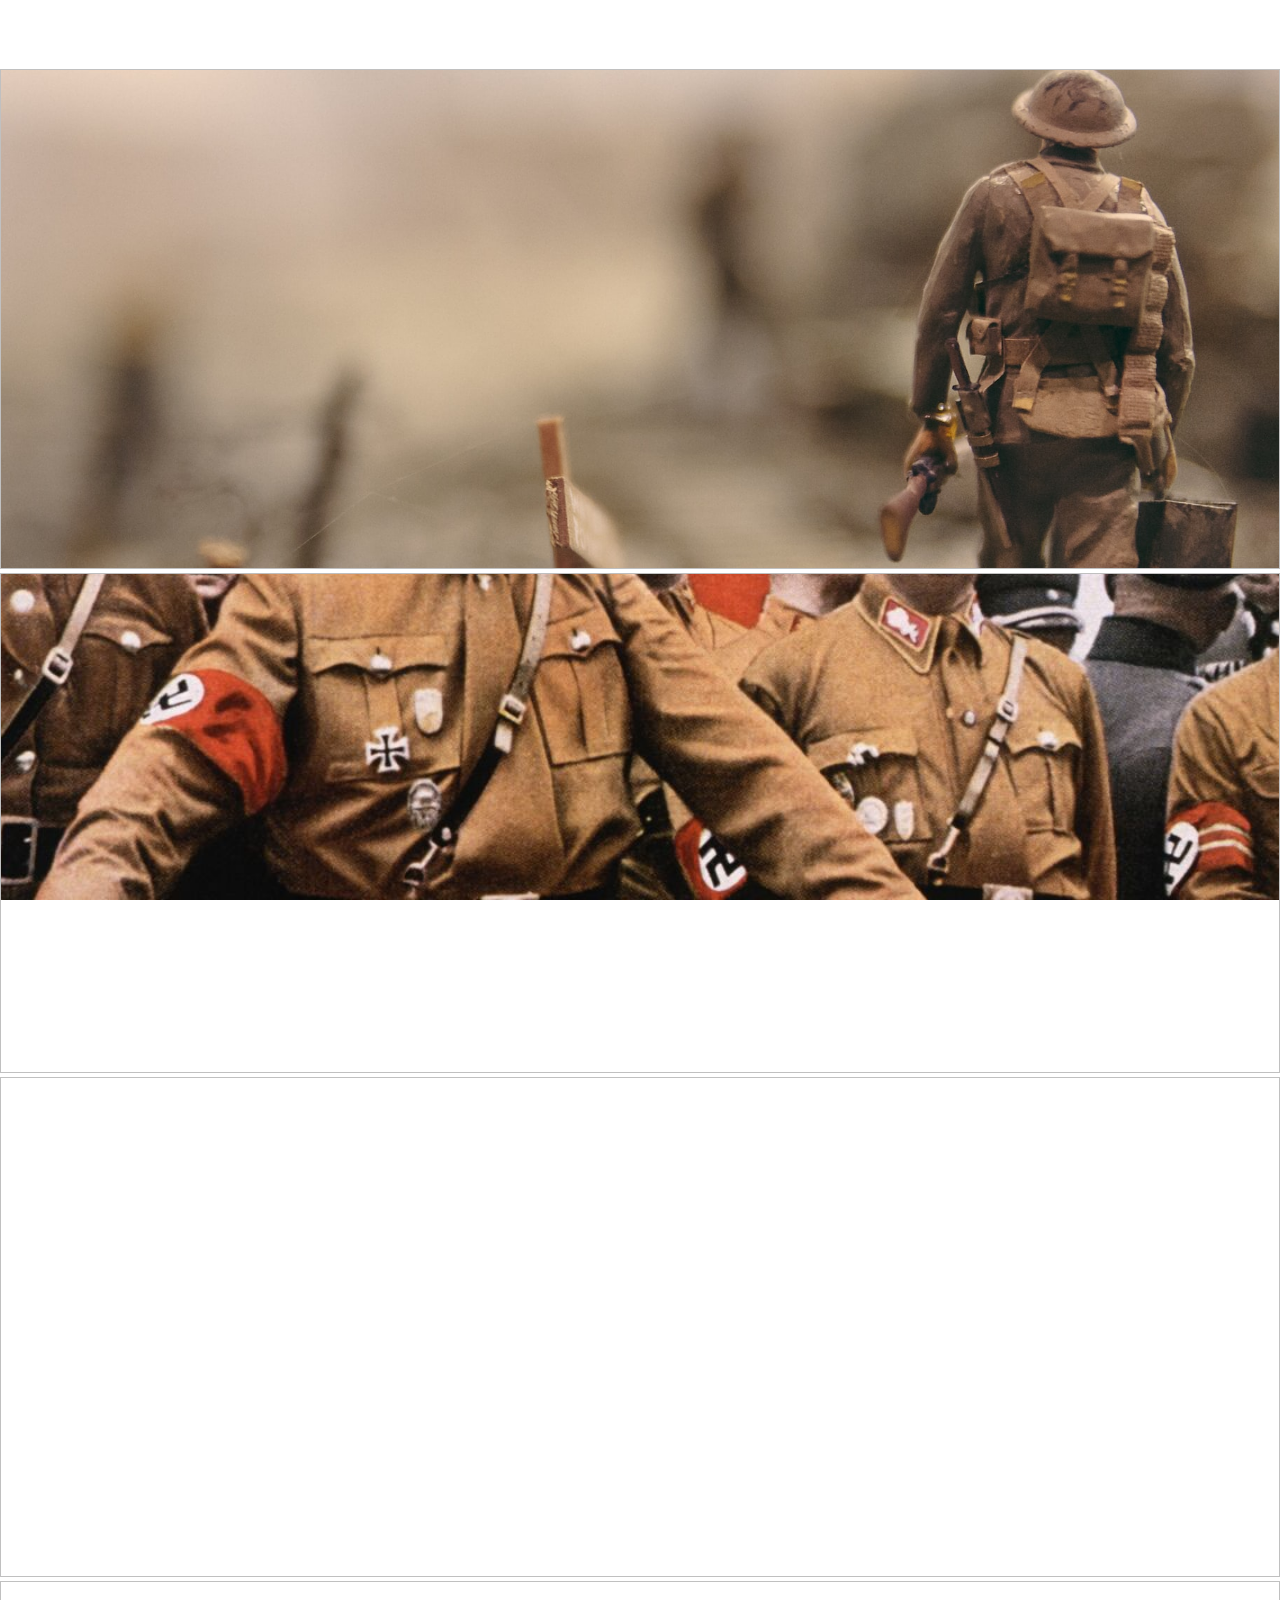
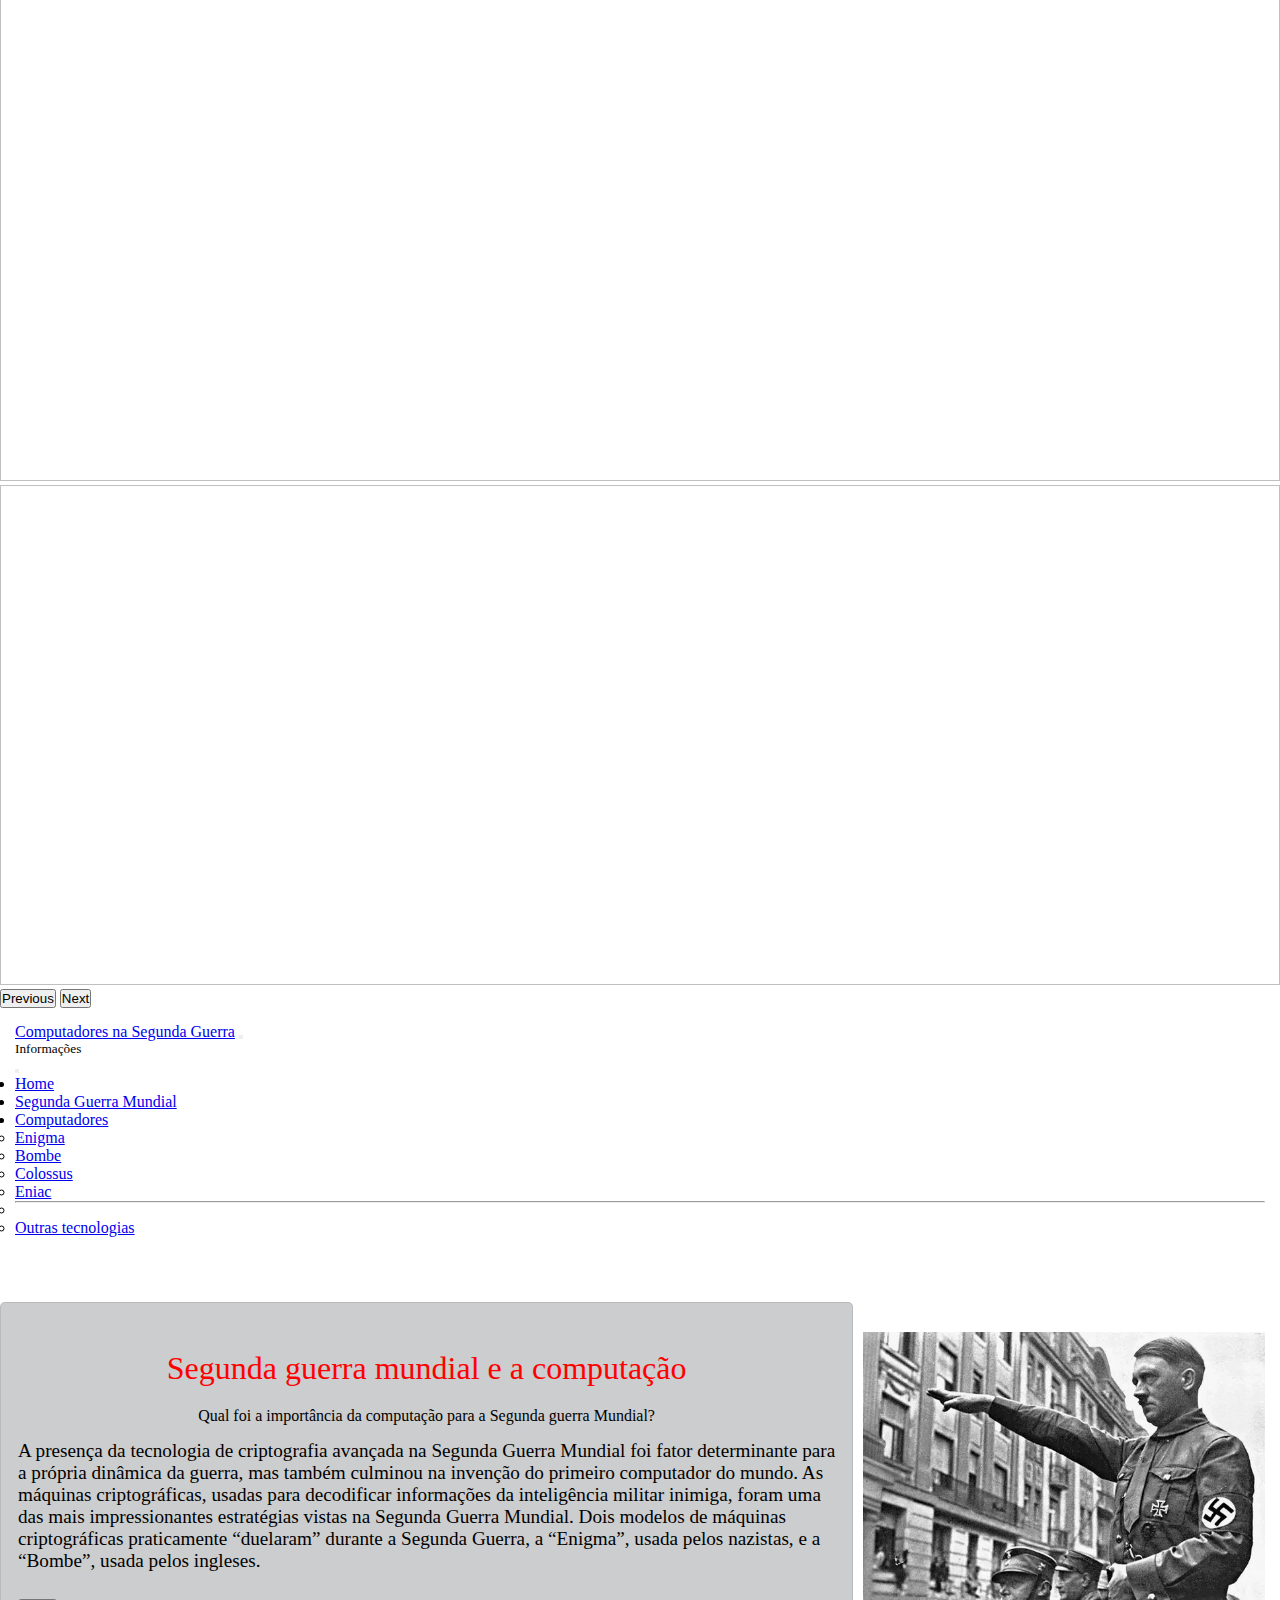
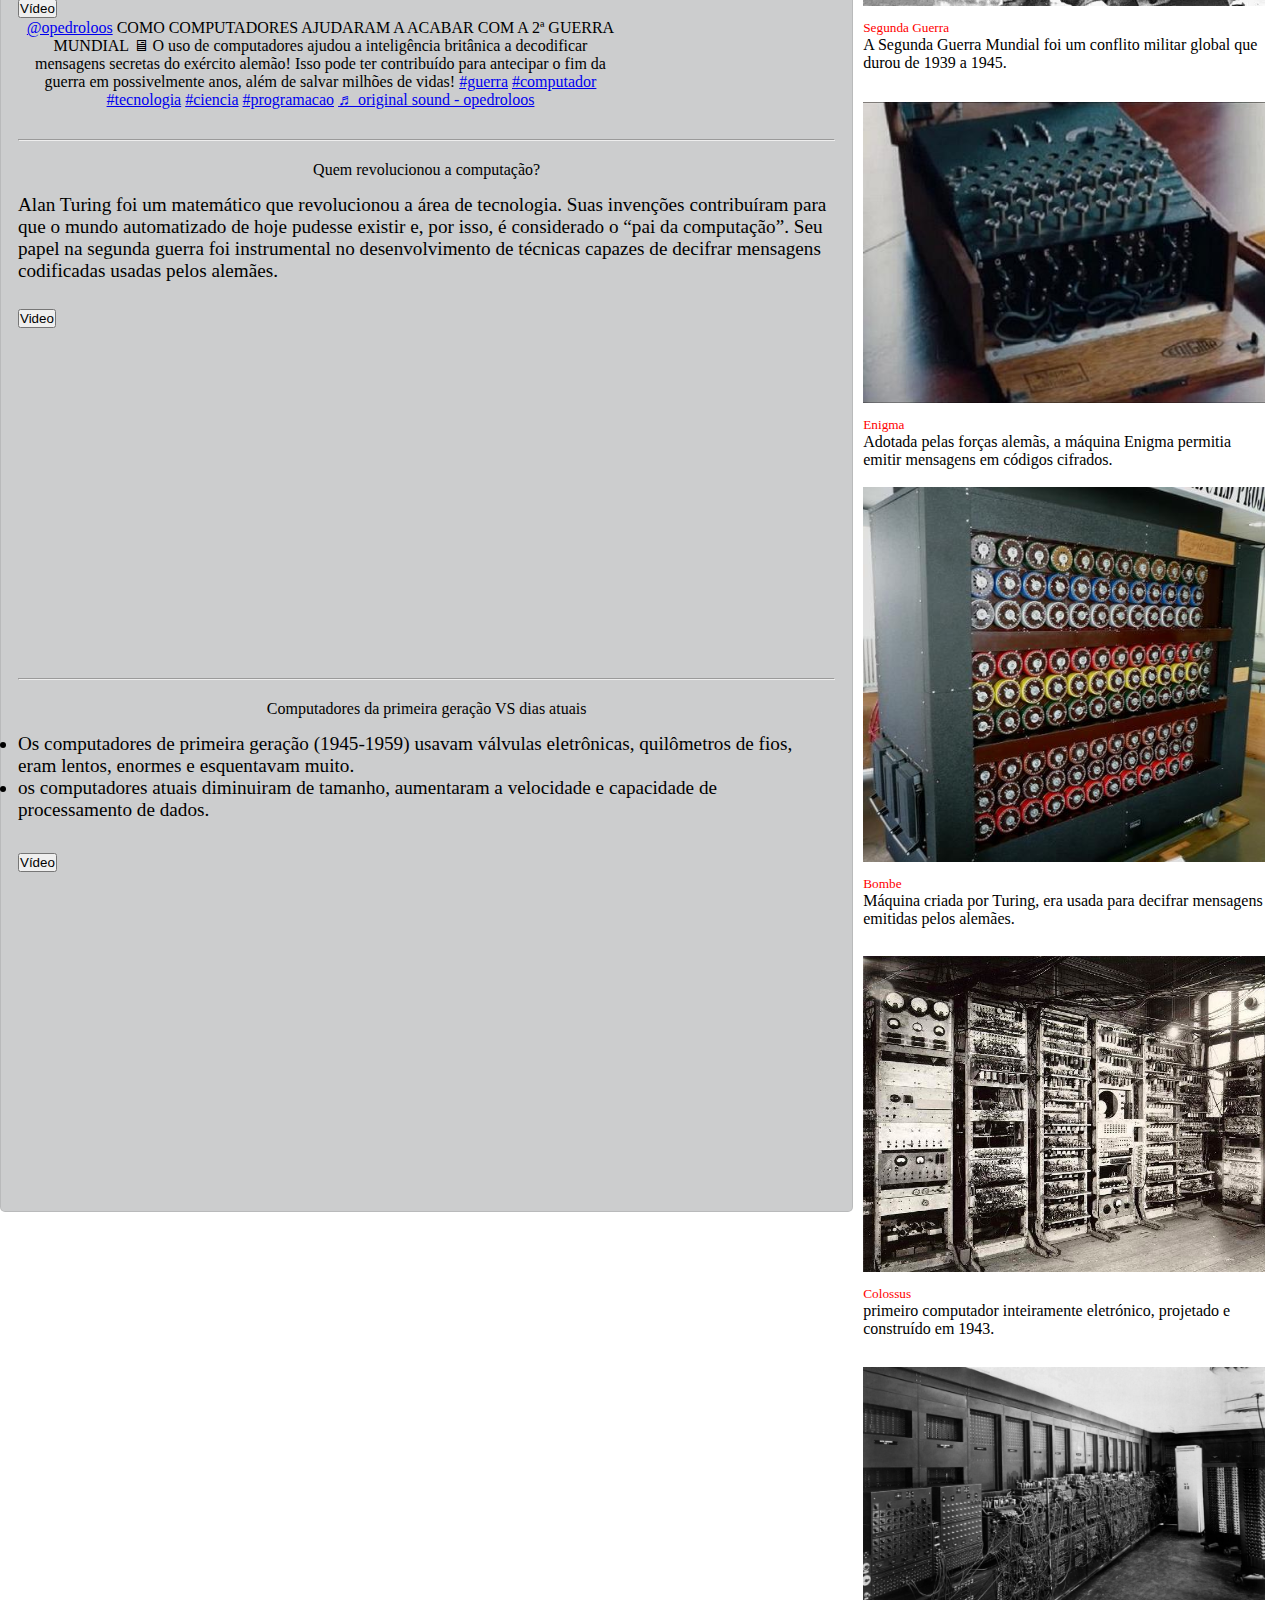
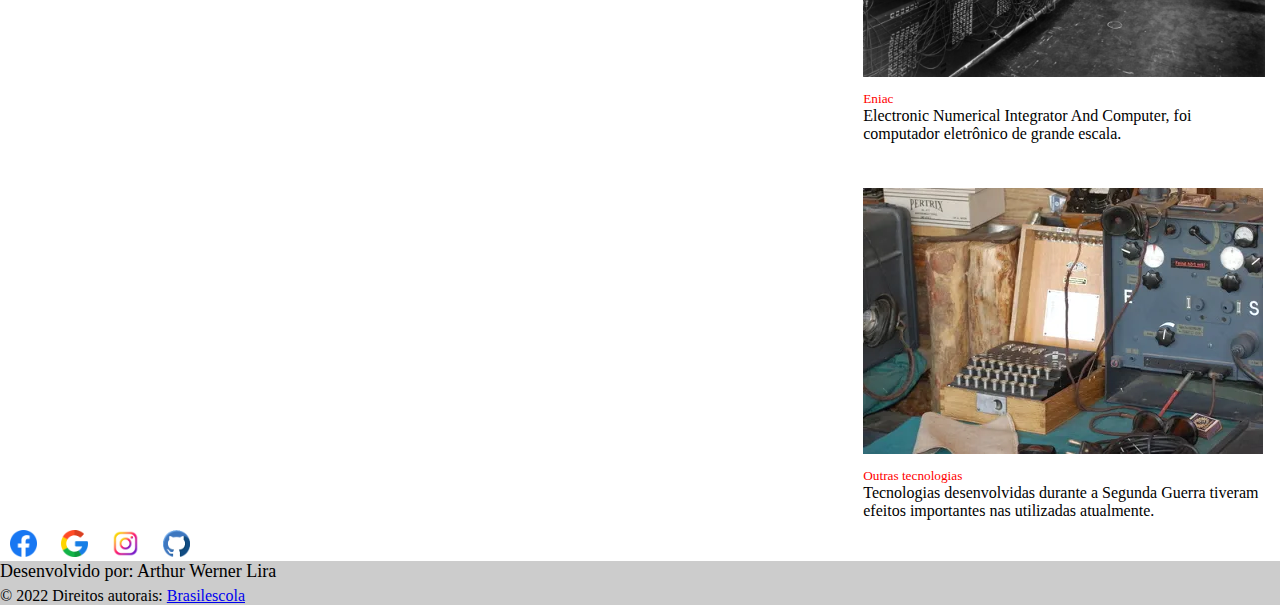
<file: index.html>
<!DOCTYPE html>
<html lang="pt-br">

<head>
    <meta charset="UTF-8">
    <meta http-equiv="X-UA-Compatible" content="IE=edge">
    <meta name="viewport" content="width=device-width, initial-scale=1.0">
    <link href="https://cdn.jsdelivr.net/npm/bootstrap@5.2.1/dist/css/bootstrap.min.css" rel="stylesheet"
        integrity="sha384-iYQeCzEYFbKjA/T2uDLTpkwGzCiq6soy8tYaI1GyVh/UjpbCx/TYkiZhlZB6+fzT" crossorigin="anonymous">
    <link rel="shortcut icon" href="img/favicon.svg" type="image/x-icon">
    <link rel="stylesheet" href="css/estilos.css">
    <title>Home</title>
</head>

<body>

    <div id="carouselExampleFade" class="carousel slide carousel-fade" data-bs-ride="carousel">
        <div class="carousel-inner">
            <div class="carousel-item active">
                <img class="d-block w-100" alt="">
            </div>
            <div class="carousel-item capa_2">
                <img class="d-block w-100" alt="">
            </div>
            <div class="carousel-item capa_3">
                <img class="d-block w-100" alt="">
            </div>
            <div class="carousel-item capa_4">
                <img class="d-block w-100" alt="">
            </div>
            <div class="carousel-item capa_5">
                <img class="d-block w-100" alt="">
            </div>
        </div>
        <button class="carousel-control-prev" type="button" data-bs-target="#carouselExampleFade" data-bs-slide="prev">
            <span class="carousel-control-prev-icon" aria-hidden="true"></span>
            <span class="visually-hidden">Previous</span>
        </button>
        <button class="carousel-control-next" type="button" data-bs-target="#carouselExampleFade" data-bs-slide="next">
            <span class="carousel-control-next-icon" aria-hidden="true"></span>
            <span class="visually-hidden">Next</span>
        </button>
    </div>


    <nav class="navbar navbar-dark bg-dark fixed-top">
        <div class="container-fluid">
            <a class="navbar-brand" href="index.html">Computadores na Segunda Guerra</a>
            <button class="navbar-toggler" type="button" data-bs-toggle="offcanvas" data-bs-target="#offcanvasNavbar"
                aria-controls="offcanvasNavbar">
                <span class="navbar-toggler-icon"></span>
            </button>
            <div class="offcanvas offcanvas-end text-bg-dark" tabindex="-1" id="offcanvasNavbar"
                aria-labelledby="offcanvasNavbarLabel">
                <div class="offcanvas-header">
                    <h5 class="offcanvas-title" id="offcanvasNavbarLabel">Informações</h5>
                    <button type="button" class="btn-close" data-bs-dismiss="offcanvas" aria-label="Close"></button>
                </div>
                <div class="offcanvas-body">
                    <ul class="navbar-nav justify-content-end flex-grow-1 pe-3">
                        <li class="nav-item">
                            <a class="nav-link active" aria-current="page" href="index.html">Home</a>
                        </li>
                        <li class="nav-item">
                            <a class="nav-link" href="segunda_guerra.html">Segunda Guerra Mundial</a>
                        </li>
                        <li class="nav-item dropdown">
                            <a class="nav-link dropdown-toggle" href="#" role="button" data-bs-toggle="dropdown"
                                aria-expanded="false">
                                Computadores
                            </a>
                            <ul class="dropdown-menu dropdown-menu-dark">
                                <li><a class="dropdown-item" href="enigma.html">Enigma</a></li>
                                <li><a class="dropdown-item" href="bombe.html">Bombe</a></li>
                                <li><a class="dropdown-item" href="colossus.html">Colossus</a></li>
                                <li><a class="dropdown-item" href="eniac.html">Eniac</a></li>
                                <li>
                                    <hr class="dropdown-divider">
                                </li>
                                <li><a class="dropdown-item" href="outras_tecnologias.html">Outras tecnologias</a></li>
                            </ul>
                        </li>
                    </ul>
                </div>
            </div>
        </div>
    </nav>

    <main>
        <div class="container_principal clearfix">
            <div class="conteudo_principal">
                <div class="col-8">
                    <h1>Segunda guerra mundial e a computação</h1>

                    <h4>Qual foi a importância da computação para a Segunda guerra Mundial?</h4>

                    <p>A presença da tecnologia de criptografia avançada na Segunda Guerra Mundial foi fator
                        determinante para a própria dinâmica da guerra, mas também culminou na invenção do primeiro
                        computador do mundo. As máquinas criptográficas, usadas para decodificar informações da
                        inteligência militar inimiga, foram uma das mais impressionantes estratégias vistas na Segunda
                        Guerra Mundial.

                        Dois modelos de máquinas criptográficas praticamente “duelaram” durante a Segunda Guerra, a
                        “Enigma”, usada pelos nazistas, e a “Bombe”, usada pelos ingleses.</p>

                    <div id="collapseThree" class="accordion-collapse collapse" aria-labelledby="headingThree"
                        data-bs-parent="#accordionExample">
                        <div class="accordion-body">
                            <strong>

                        </div>
                    </div>

                    <div class="accordion accordion-flush" id="accordionFlushExample">
                        <div class="accordion-item">
                            <h2 class="accordion-header" id="flush-headingOne">
                                <button class="accordion-button collapsed" type="button" data-bs-toggle="collapse"
                                    data-bs-target="#flush-collapseOne" aria-expanded="false"
                                    aria-controls="flush-collapseOne">
                                    Vídeo
                                </button>
                            </h2>
                            <div id="flush-collapseOne" class="accordion-collapse collapse"
                                aria-labelledby="flush-headingOne" data-bs-parent="#accordionFlushExample">
                                <div class="accordion-body">
                                    <blockquote class="tiktok-embed"
                                        cite="https://www.tiktok.com/@opedroloos/video/7140303109506616581"
                                        data-video-id="7140303109506616581" style="max-width: 605px;min-width: 325px;">
                                        <section> <a target="_blank" title="@opedroloos"
                                                href="https://www.tiktok.com/@opedroloos?refer=embed">@opedroloos</a>
                                            COMO COMPUTADORES AJUDARAM A ACABAR COM A 2ª GUERRA MUNDIAL 🖥 O uso
                                            de
                                            computadores ajudou a inteligência britânica a decodificar mensagens
                                            secretas do exército alemão! Isso pode ter contribuído para
                                            antecipar o
                                            fim da guerra em possivelmente anos, além de salvar milhões de
                                            vidas! <a title="guerra" target="_blank"
                                                href="https://www.tiktok.com/tag/guerra?refer=embed">#guerra</a>
                                            <a title="computador" target="_blank"
                                                href="https://www.tiktok.com/tag/computador?refer=embed">#computador</a>
                                            <a title="tecnologia" target="_blank"
                                                href="https://www.tiktok.com/tag/tecnologia?refer=embed">#tecnologia</a>
                                            <a title="ciencia" target="_blank"
                                                href="https://www.tiktok.com/tag/ciencia?refer=embed">#ciencia</a>
                                            <a title="programacao" target="_blank"
                                                href="https://www.tiktok.com/tag/programacao?refer=embed">#programacao</a>
                                            <a target="_blank" title="♬ original sound - opedroloos"
                                                href="https://www.tiktok.com/music/original-sound-7140303107485502214?refer=embed">♬
                                                original sound - opedroloos</a>
                                        </section>
                                    </blockquote>
                                    <script async src="https://www.tiktok.com/embed.js"></script>
                                </div>
                            </div>
                        </div>
                    </div>

                    <hr>

                    <h4>Quem revolucionou a computação?</h4>

                    <p>Alan Turing foi um matemático que revolucionou a área de tecnologia. Suas invenções
                        contribuíram para que o mundo automatizado de hoje pudesse existir e, por isso, é
                        considerado o “pai da computação”. Seu papel na segunda guerra foi instrumental no
                        desenvolvimento de técnicas capazes de decifrar mensagens codificadas usadas pelos alemães.
                    </p>
                    <div class="accordion accordion-flush" id="accordionFlushExample">
                        <div class="accordion-item">
                            <h2 class="accordion-header" id="flush-headingTwo">
                                <button class="accordion-button collapsed" type="button" data-bs-toggle="collapse"
                                    data-bs-target="#flush-collapseTwo" aria-expanded="false"
                                    aria-controls="flush-collapseTwo">
                                    Video
                                </button>
                            </h2>
                            <div class="video">
                                <div id="flush-collapseTwo" class="accordion-collapse collapse"
                                    aria-labelledby="flush-headingTwo" data-bs-parent="#accordionFlushExample">
                                    <div class="accordion-body"><iframe width="560" height="315"
                                            src="https://www.youtube.com/embed/EMsInIDmnyM" title="YouTube video player"
                                            frameborder="0"
                                            allow="accelerometer; autoplay; clipboard-write; encrypted-media; gyroscope; picture-in-picture"
                                            allowfullscreen></iframe></div>
                                </div>
                            </div>
                        </div>
                    </div>

                    <hr>

                    <h4>Computadores da primeira geração VS dias atuais</h4>

                    <ul>
                        <li>Os computadores de primeira geração (1945-1959) usavam válvulas eletrônicas, quilômetros
                            de
                            fios,
                            eram lentos, enormes e esquentavam muito.</li>

                        <li>os computadores atuais diminuiram de tamanho,
                            aumentaram a velocidade e capacidade de processamento de dados.</li>
                    </ul>

                    <div class="accordion accordion-flush" id="accordionFlushExample">
                        <div class="accordion-item">
                            <h2 class="accordion-header" id="flush-headingThree">
                                <button class="accordion-button collapsed" type="button" data-bs-toggle="collapse"
                                    data-bs-target="#flush-collapseThree" aria-expanded="false"
                                    aria-controls="flush-collapseThree">
                                    Vídeo
                                </button>
                            </h2>
                            <div class="video">
                                <div id="flush-collapseThree" class="accordion-collapse collapse"
                                    aria-labelledby="flush-headingThree" data-bs-parent="#accordionFlushExample">
                                    <div class="accordion-body"><iframe width="560" height="315"
                                            src="https://www.youtube.com/embed/H81C_vgvMIo" title="YouTube video player"
                                            frameborder="0"
                                            allow="accelerometer; autoplay; clipboard-write; encrypted-media; gyroscope; picture-in-picture"
                                            allowfullscreen></iframe>
                                    </div>
                                </div>
                            </div>
                        </div>
                    </div>
                </div>
            </div>

            <div class="col-4">
                <div class="imgsegunda_guerra">
                    <a href="segunda_guerra.html">
                        <div class="card mb-3" style="max-width: 540px;">
                            <div class="row g-0">
                                <div class="col-md-4">
                                    <img src="img/segunda-guerra-mundial.jpg" class="img-fluid rounded-start" alt="...">
                                </div>
                                <div class="col-md-8">
                                    <div class="card-body">
                                        <h5 class="card-title">Segunda Guerra</h5>
                                        <p class="card-text">A Segunda Guerra Mundial foi um conflito militar
                                            global
                                            que
                                            durou de 1939 a 1945.</p>

                                    </div>
                                </div>
                            </div>
                        </div>
                    </a>
                </div>
                <div class="imgEnigma">
                    <a href="enigma.html">
                        <div class="card mb-3" style="max-width: 540px;">
                            <div class="row g-0">
                                <div class="col-md-4">
                                    <img src="img/enigma.jpg" class="img-fluid rounded-start" alt="...">
                                </div>
                                <div class="col-md-8">
                                    <div class="card-body">
                                        <h5 class="card-title">Enigma</h5>
                                        <p class="card-text">Adotada pelas forças alemãs, a máquina Enigma
                                            permitia
                                            emitir
                                            mensagens em códigos cifrados.
                                        </p>
                                    </div>
                                </div>
                            </div>
                        </div>
                    </a>
                </div>
                <div class="bombe">
                    <a href="bombe.html">
                        <div class="card mb-3" style="max-width: 540px;">
                            <div class="row g-0">
                                <div class="col-md-4">
                                    <img src="img/bombe.jpg" class="img-fluid rounded-start" alt="...">
                                </div>
                                <div class="col-md-8">
                                    <div class="card-body">
                                        <h5 class="card-title">Bombe</h5>
                                        <p class="card-text">Máquina criada por Turing, era usada para decifrar
                                            mensagens emitidas pelos alemães.</p>
                                    </div>
                                </div>
                            </div>
                        </div>
                    </a>
                </div>
                <div class="colossus">
                    <a href="colossus.html">
                        <div class="card mb-3" style="max-width: 540px;">
                            <div class="row g-0">
                                <div class="col-md-4">
                                    <img src="img/colosssus.jpg" class="img-fluid rounded-start" alt="...">
                                </div>
                                <div class="col-md-8">
                                    <div class="card-body">
                                        <h5 class="card-title">Colossus</h5>
                                        <p class="card-text">primeiro computador inteiramente eletrónico,
                                            projetado
                                            e
                                            construído em 1943.</p>
                                    </div>
                                </div>
                            </div>
                        </div>
                    </a>
                </div>
                <div class="eniac">
                    <a href="eniac.html">
                        <div class="card mb-3" style="max-width: 540px;">
                            <div class="row g-0">
                                <div class="col-md-4">
                                    <img src="img/eniac.jpg" class="img-fluid rounded-start" alt="...">
                                </div>
                                <div class="col-md-8">
                                    <div class="card-body">
                                        <h5 class="card-title">Eniac</h5>
                                        <p class="card-text">Electronic Numerical Integrator And Computer, foi
                                            computador eletrônico de grande escala.</p>

                                    </div>
                                </div>
                            </div>
                        </div>
                    </a>
                </div>
                <div class="outras_tecnologias">
                    <a href="outras_tecnologias.html">
                        <div class="card mb-3" style="max-width: 540px;">
                            <div class="row g-0">
                                <div class="col-md-4">
                                    <img src="img/outras_tecnologias.jpg" class="img-fluid rounded-start" alt="...">
                                </div>
                                <div class="col-md-8">
                                    <div class="card-body">
                                        <h5 class="card-title">Outras tecnologias</h5>
                                        <p class="card-text">Tecnologias desenvolvidas durante a Segunda Guerra
                                            tiveram
                                            efeitos importantes nas utilizadas atualmente.</p>

                                    </div>
                                </div>
                            </div>
                        </div>
                    </a>
                </div>
            </div>
        </div>
    </main>

    <footer class="bg-dark text-center text-white">
        <!-- Grid container -->
        <div class="container_f p-4 pb-0">
            <!-- Section: Social media -->
            <section class="mb-4">
                <!-- Facebook -->
                <a target="_blank" href="https://www.facebook.com/arthur.wernerlira/" role="button"><img
                        src="img/facebook.png" alt=""></a>

                <!-- Google -->
                <a target="_blank" href="https://www.google.com.br/" role="button"><img src="img/google.png" alt=""></a>

                <!-- Instagram -->
                <a target="_blank" href="https://www.instagram.com/arthurwernerlira/" role="button"><img
                        src="img/instagram.png" alt=""></a>

                <!-- Github -->
                <a target="_blank" href="https://github.com/wernerliraarthur" role="button"><img src="img/github.png"
                        alt=""></a>
            </section>
            <!-- Section: Social media -->
        </div>
        <!-- Grid container -->

        <!-- Copyright -->
        <div class="text-center p-3" style="background-color: rgba(0, 0, 0, 0.2);">
            <p class="Desenvolvido">Desenvolvido por: Arthur Werner Lira</p>
            <p>© 2022 Direitos autorais: <a target="_blank"
                    href="https://brasilescola.uol.com.br/historiag/maquina-enigma.htm#:~:text=A%20presen%C3%A7a%20da%20tecnologia%20de,do%20holand%C3%AAs%20Hugo%20Alexander%20Koch.">Brasilescola</a>
            </p>
        </div>
        <!-- Copyright -->
    </footer>



    <script src="https://cdn.jsdelivr.net/npm/bootstrap@5.2.1/dist/js/bootstrap.bundle.min.js"
        integrity="sha384-u1OknCvxWvY5kfmNBILK2hRnQC3Pr17a+RTT6rIHI7NnikvbZlHgTPOOmMi466C8"
        crossorigin="anonymous"></script>


</body>

</html>
</file>
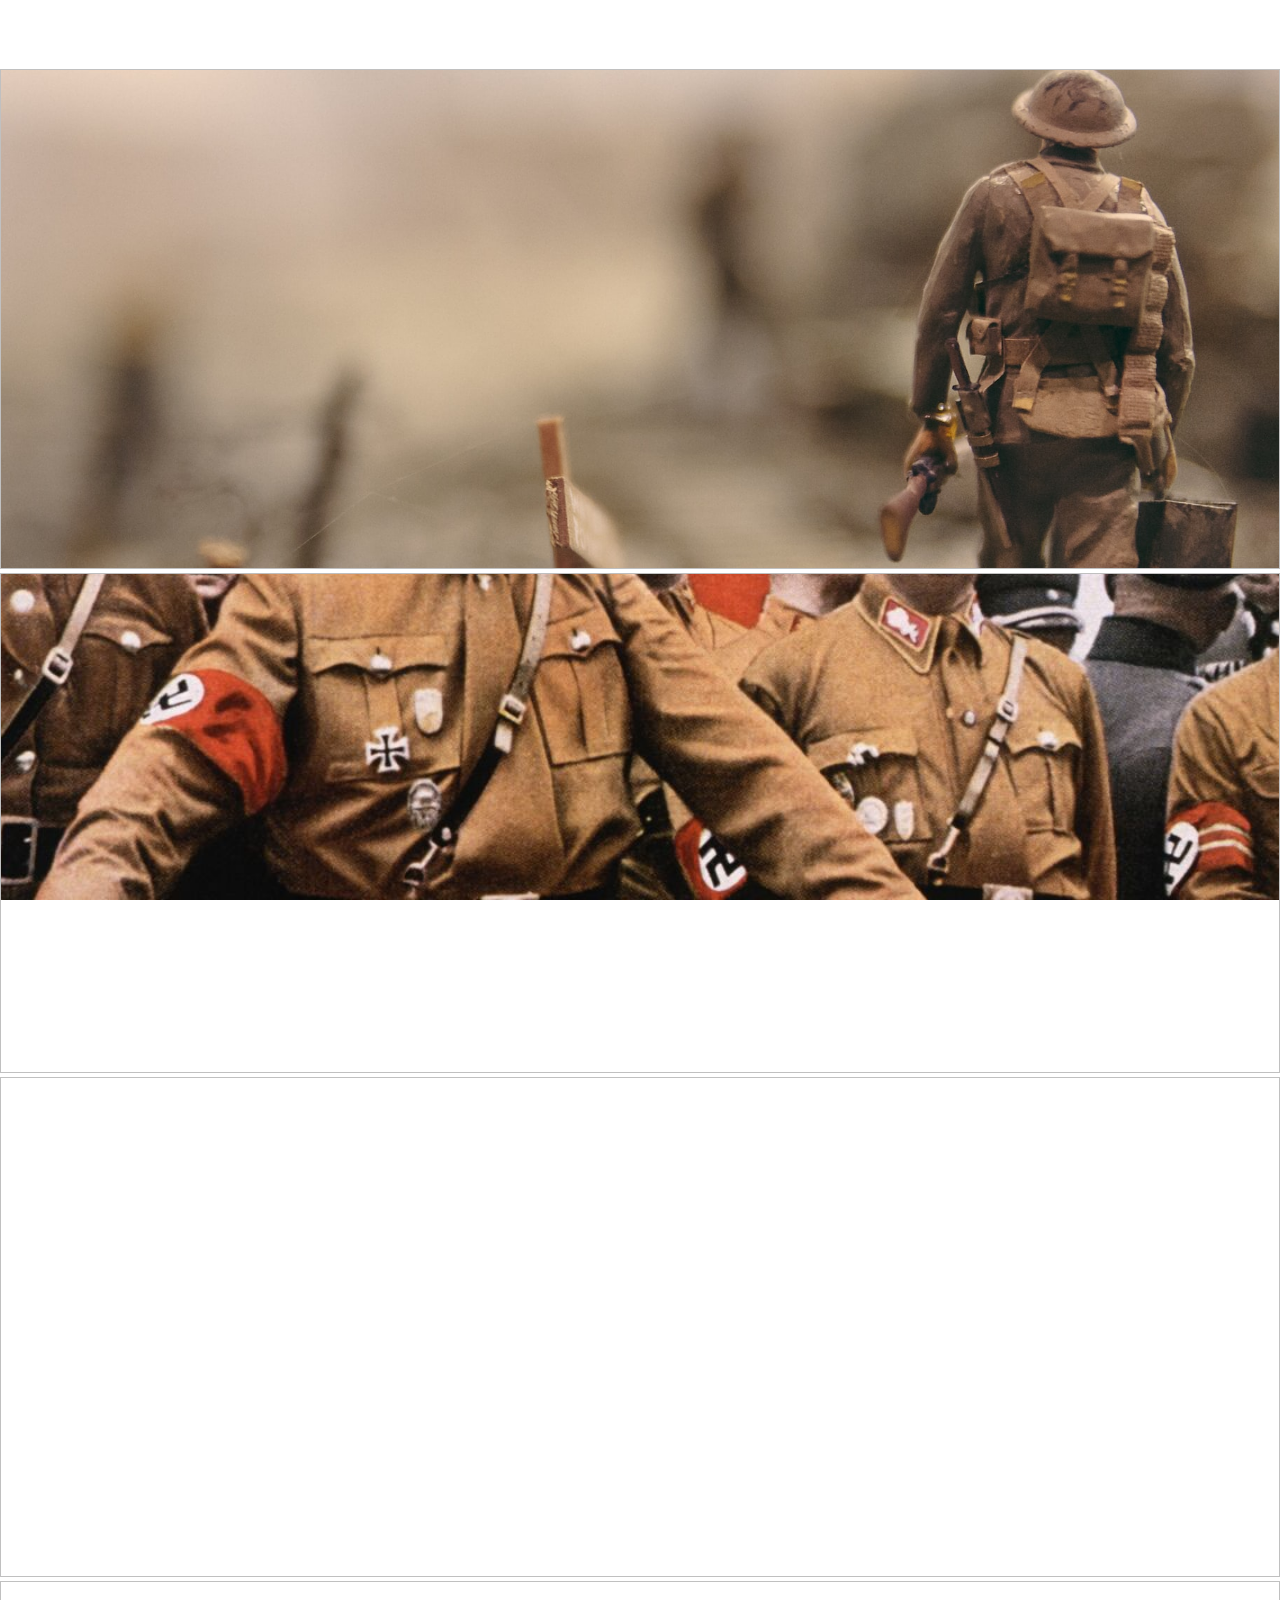
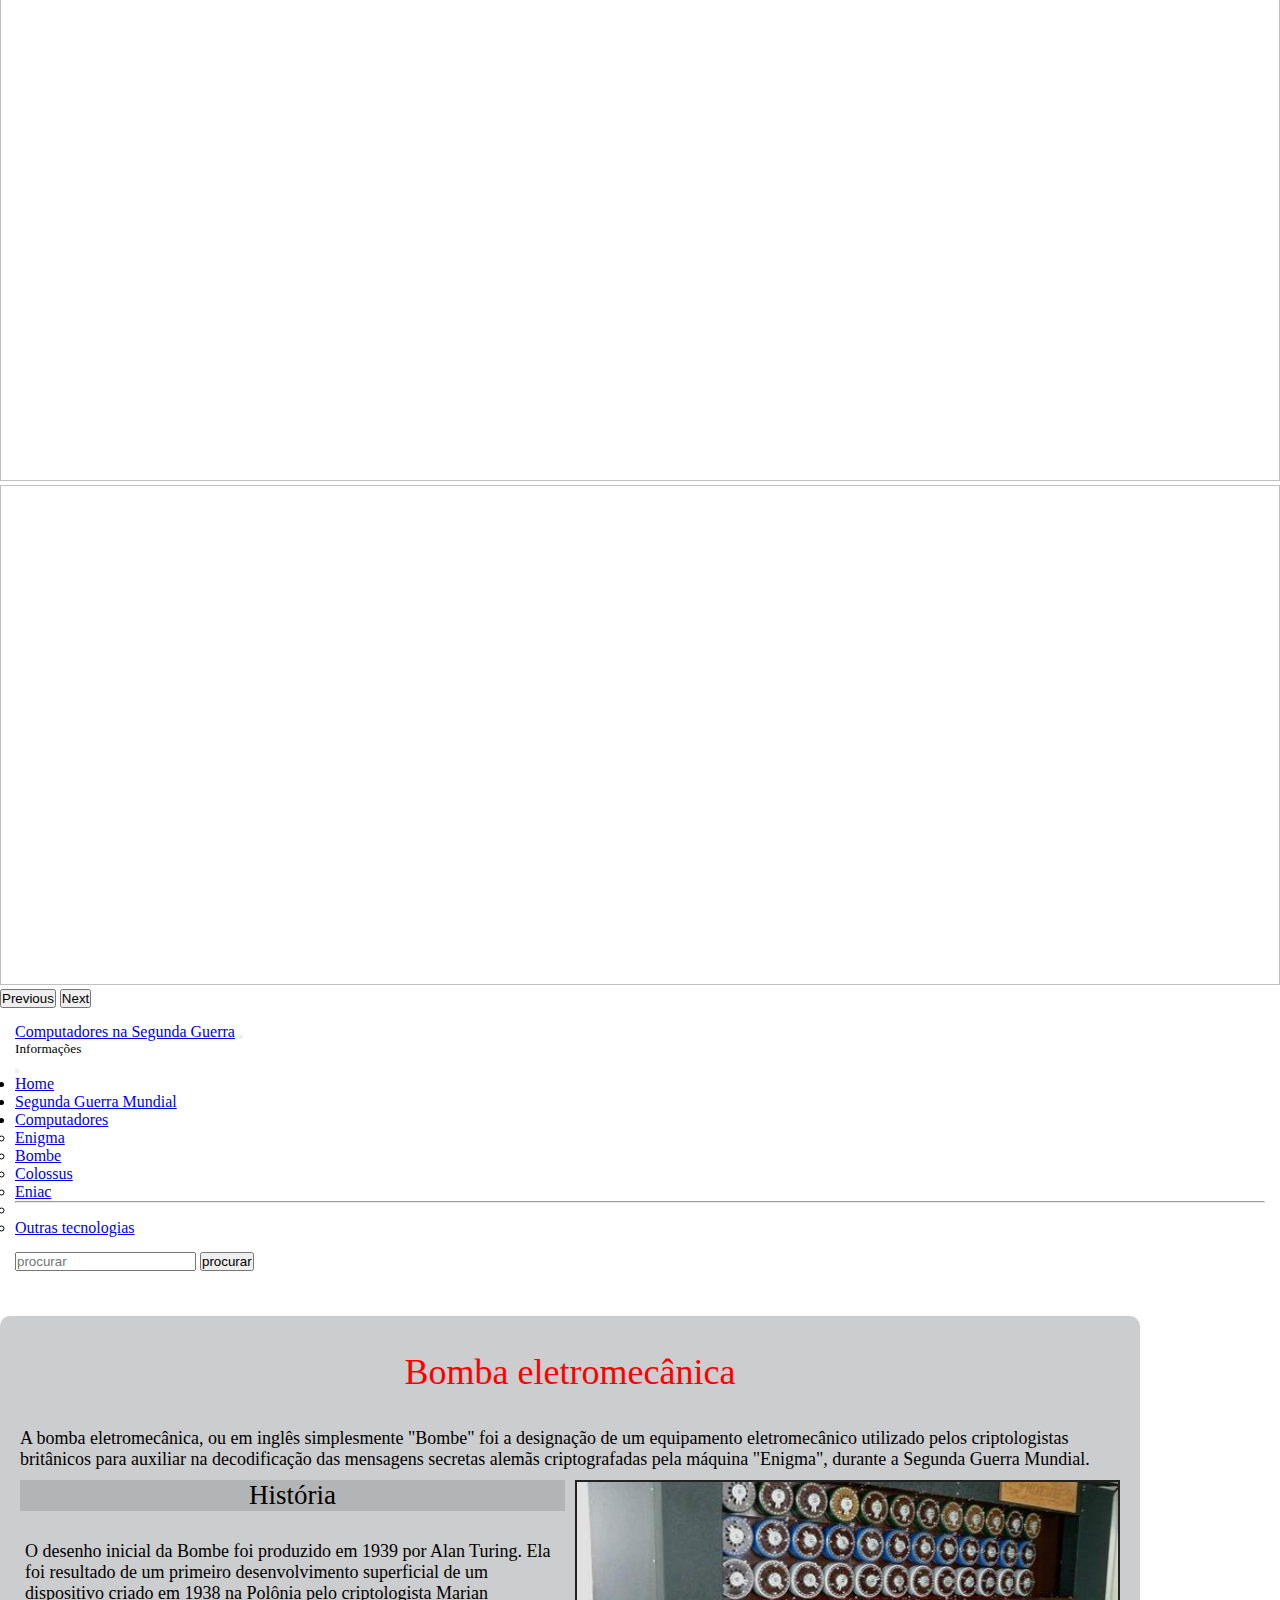
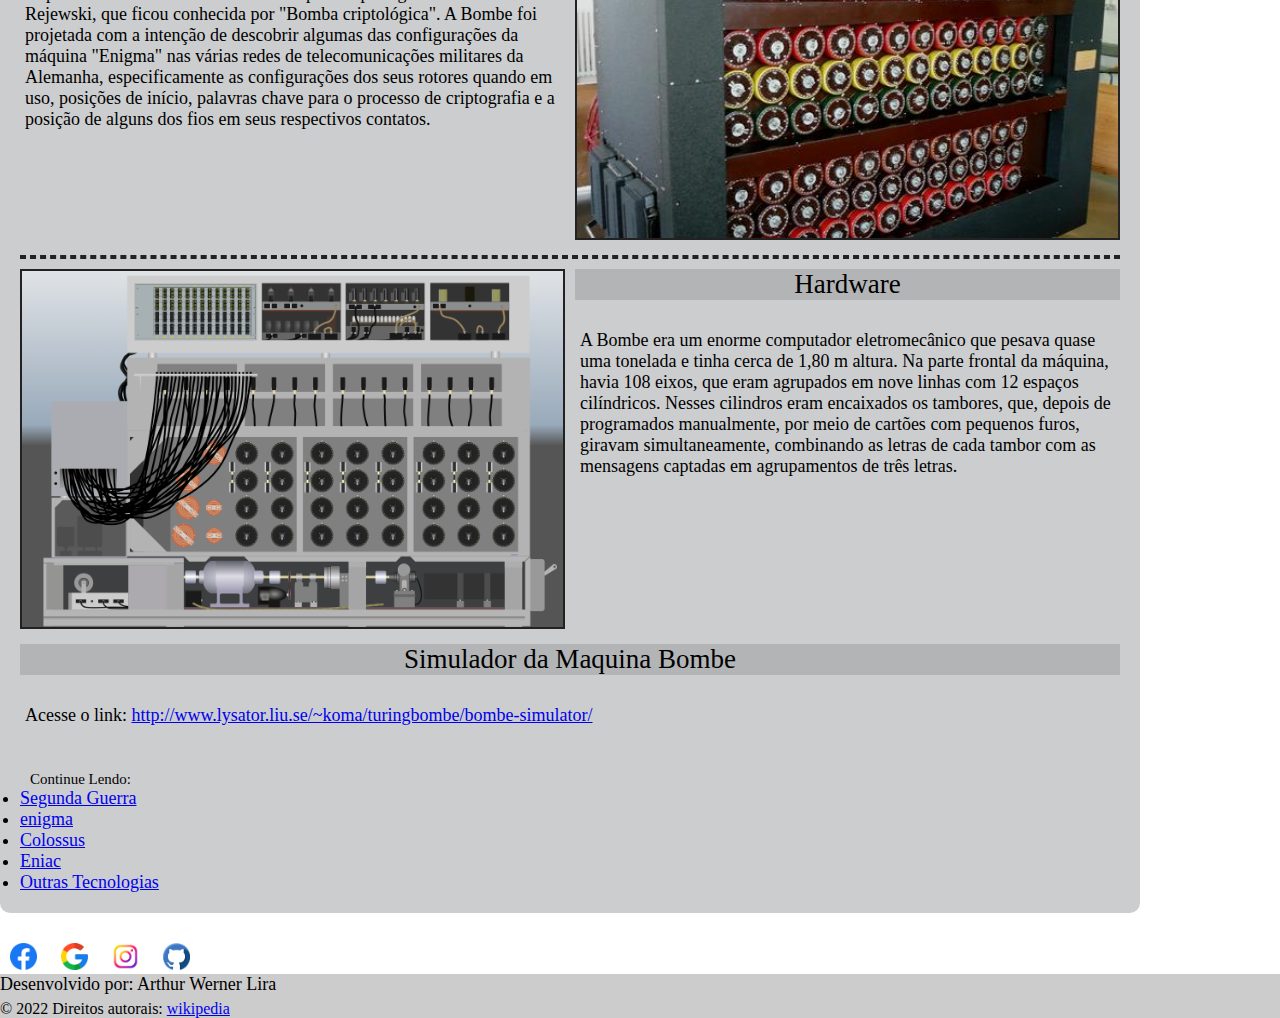
<file: bombe.html>
<!DOCTYPE html>
<html lang="pt-br">

<head>
    <meta charset="UTF-8">
    <meta http-equiv="X-UA-Compatible" content="IE=edge">
    <meta name="viewport" content="width=device-width, initial-scale=1.0">
    <link href="https://cdn.jsdelivr.net/npm/bootstrap@5.2.1/dist/css/bootstrap.min.css" rel="stylesheet"
        integrity="sha384-iYQeCzEYFbKjA/T2uDLTpkwGzCiq6soy8tYaI1GyVh/UjpbCx/TYkiZhlZB6+fzT" crossorigin="anonymous">
    <link rel="shortcut icon" href="img/favicon.svg" type="image/x-icon">
    <link rel="stylesheet" href="css/estilos.css">
    <script src="javaScript/myScript.js"></script>
    <title>Bombe</title>
</head>

<body>

    <div id="carouselExampleFade" class="carousel slide carousel-fade" data-bs-ride="carousel">
        <div class="carousel-inner">
            <div class="carousel-item active">
                <img class="d-block w-100" alt="">
            </div>
            <div class="carousel-item capa_2">
                <img class="d-block w-100" alt="">
            </div>
            <div class="carousel-item capa_3">
                <img class="d-block w-100" alt="">
            </div>
            <div class="carousel-item capa_4">
                <img class="d-block w-100" alt="">
            </div>
            <div class="carousel-item capa_5">
                <img class="d-block w-100" alt="">
            </div>
        </div>
        <button class="carousel-control-prev" type="button" data-bs-target="#carouselExampleFade" data-bs-slide="prev">
            <span class="carousel-control-prev-icon" aria-hidden="true"></span>
            <span class="visually-hidden">Previous</span>
        </button>
        <button class="carousel-control-next" type="button" data-bs-target="#carouselExampleFade" data-bs-slide="next">
            <span class="carousel-control-next-icon" aria-hidden="true"></span>
            <span class="visually-hidden">Next</span>
        </button>
    </div>


    <nav class="navbar navbar-dark bg-dark fixed-top">
        <div class="container-fluid">
            <a class="navbar-brand" href="index.html" id="frase" onmouseout="trocarFrase()">Computadores na Segunda Guerra</a>
            <button class="navbar-toggler" type="button" data-bs-toggle="offcanvas" data-bs-target="#offcanvasNavbar"
                aria-controls="offcanvasNavbar">
                <span class="navbar-toggler-icon"></span>
            </button>
            <div class="offcanvas offcanvas-end text-bg-dark" tabindex="-1" id="offcanvasNavbar"
                aria-labelledby="offcanvasNavbarLabel">
                <div class="offcanvas-header">
                    <h5 class="offcanvas-title" id="offcanvasNavbarLabel">Informações</h5>
                    <button type="button" class="btn-close" data-bs-dismiss="offcanvas" aria-label="Close"></button>
                </div>
                <div class="offcanvas-body">
                    <ul class="navbar-nav justify-content-end flex-grow-1 pe-3">
                        <li class="nav-item">
                            <a class="nav-link active" aria-current="page" href="index.html">Home</a>
                        </li>
                        <li class="nav-item">
                            <a class="nav-link" href="segunda_guerra.html">Segunda Guerra Mundial</a>
                        </li>
                        <li class="nav-item dropdown">
                            <a class="nav-link dropdown-toggle" href="#" role="button" data-bs-toggle="dropdown"
                                aria-expanded="false">
                                Computadores
                            </a>
                            <ul class="dropdown-menu dropdown-menu-dark">
                                <li><a class="dropdown-item" href="enigma.html">Enigma</a></li>
                                <li><a class="dropdown-item" href="bombe.html">Bombe</a></li>
                                <li><a class="dropdown-item" href="colossus.html">Colossus</a></li>
                                <li><a class="dropdown-item" href="eniac.html">Eniac</a></li>
                                <li>
                                    <hr class="dropdown-divider">
                                </li>
                                <li><a class="dropdown-item" href="outras_tecnologias.html">Outras tecnologias</a></li>
                            </ul>
                        </li>
                    </ul>
                    <form class="d-flex" role="search">
                        <input class="form-control me-2" type="search" placeholder="procurar" aria-label="Search">
                        <button class="btn btn-outline-success" type="submit">procurar</button>
                    </form>
                </div>
            </div>
        </div>
    </nav>

    <main>
        <div class="container clearfix">
            <div class="computadores">
                <h1>Bomba eletromecânica</h1>

                <p>A bomba eletromecânica, ou em inglês simplesmente "Bombe" foi a designação de um equipamento
                    eletromecânico utilizado pelos criptologistas britânicos para auxiliar na decodificação das
                    mensagens
                    secretas alemãs criptografadas pela máquina "Enigma", durante a Segunda Guerra Mundial.</p>

                <div class="col-6">
                    <h2>História</h2>

                    <p>O desenho inicial da Bombe foi produzido em 1939 por Alan Turing. Ela foi resultado de um
                        primeiro
                        desenvolvimento superficial de um dispositivo criado em 1938 na Polônia pelo criptologista
                        Marian
                        Rejewski, que ficou conhecida por "Bomba criptológica".
                        A Bombe foi projetada com a intenção de descobrir algumas das configurações da máquina "Enigma"
                        nas
                        várias redes de telecomunicações militares da Alemanha, especificamente as configurações dos
                        seus
                        rotores quando em uso, posições de início, palavras chave para o processo de criptografia e a
                        posição de alguns dos fios em seus respectivos contatos.</p>
                </div>

                <div class="col-6 computadores_bombe">
                    <img src="img/bombe.jpg" alt="">
                </div>

                <div class="col-12">
                    <hr>
                </div>

                <div class="col-6 computadores_bombe">
                    <img src="img/bombe_hardware.jpg" alt="">
                </div>

                <div class="col-6">
                    <h2>Hardware</h2>

                    <p>A Bombe era um enorme computador eletromecânico que pesava quase uma tonelada e tinha cerca de
                        1,80 m altura. Na parte frontal da máquina, havia 108 eixos, que eram agrupados em nove linhas
                        com 12 espaços cilíndricos. Nesses cilindros eram encaixados os tambores, que, depois de
                        programados manualmente, por meio de cartões com pequenos furos, giravam simultaneamente,
                        combinando as letras de cada tambor com as mensagens captadas em agrupamentos de três letras.
                    </p>
                </div>

                <div class="col-12">
                    <h2>Simulador da Maquina Bombe</h2>

                    <p>Acesse o link: <a target="_blank"
                            href="http://www.lysator.liu.se/~koma/turingbombe/bombe-simulator/">http://www.lysator.liu.se/~koma/turingbombe/bombe-simulator/</a>
                    </p>

                </div>
            </div>

            <div class="col-12">
                <h5 style="margin-left: 10px; margin-top: 30px;">Continue Lendo:</h5>
                <ul>
                    <li> <a href="segunda_guerra.html">Segunda Guerra</a></li>
                    <li> <a href="enigma.html">enigma</a></li>
                    <li> <a href="colossus.html">Colossus</a></li>
                    <li> <a href="eniac.html">Eniac</a></li>
                    <li> <a href="outras_tecnologias.html">Outras Tecnologias</a></li>
                </ul>
            </div>

        </div>
    </main>

    <footer class="bg-dark text-center text-white">

        <div class="container_f p-4 pb-0">

            <section class="mb-4">

                <a target="_blank" href="https://www.facebook.com/arthur.wernerlira/" role="button"><img
                        src="img/facebook.png" alt=""></a>

                <a target="_blank" href="https://www.google.com.br/" role="button"><img src="img/google.png" alt=""></a>


                <a target="_blank" href="https://www.instagram.com/arthurwernerlira/" role="button"><img
                        src="img/instagram.png" alt=""></a>

                <a target="_blank" href="https://github.com/wernerliraarthur" role="button"><img src="img/github.png"
                        alt=""></a>
            </section>

        </div>

        <div class="text-center p-3" style="background-color: rgba(0, 0, 0, 0.2);">
            <p class="Desenvolvido">Desenvolvido por: Arthur Werner Lira</p>
            <p>© 2022 Direitos autorais: <a target="_blank"
                    href="https://pt.wikipedia.org/wiki/Enigma_(m%C3%A1quina)">wikipedia</a>
            </p>
        </div>
    </footer>

    <script src="https://cdn.jsdelivr.net/npm/bootstrap@5.2.1/dist/js/bootstrap.bundle.min.js"
        integrity="sha384-u1OknCvxWvY5kfmNBILK2hRnQC3Pr17a+RTT6rIHI7NnikvbZlHgTPOOmMi466C8"
        crossorigin="anonymous"></script>
</body>

</html>
</file>
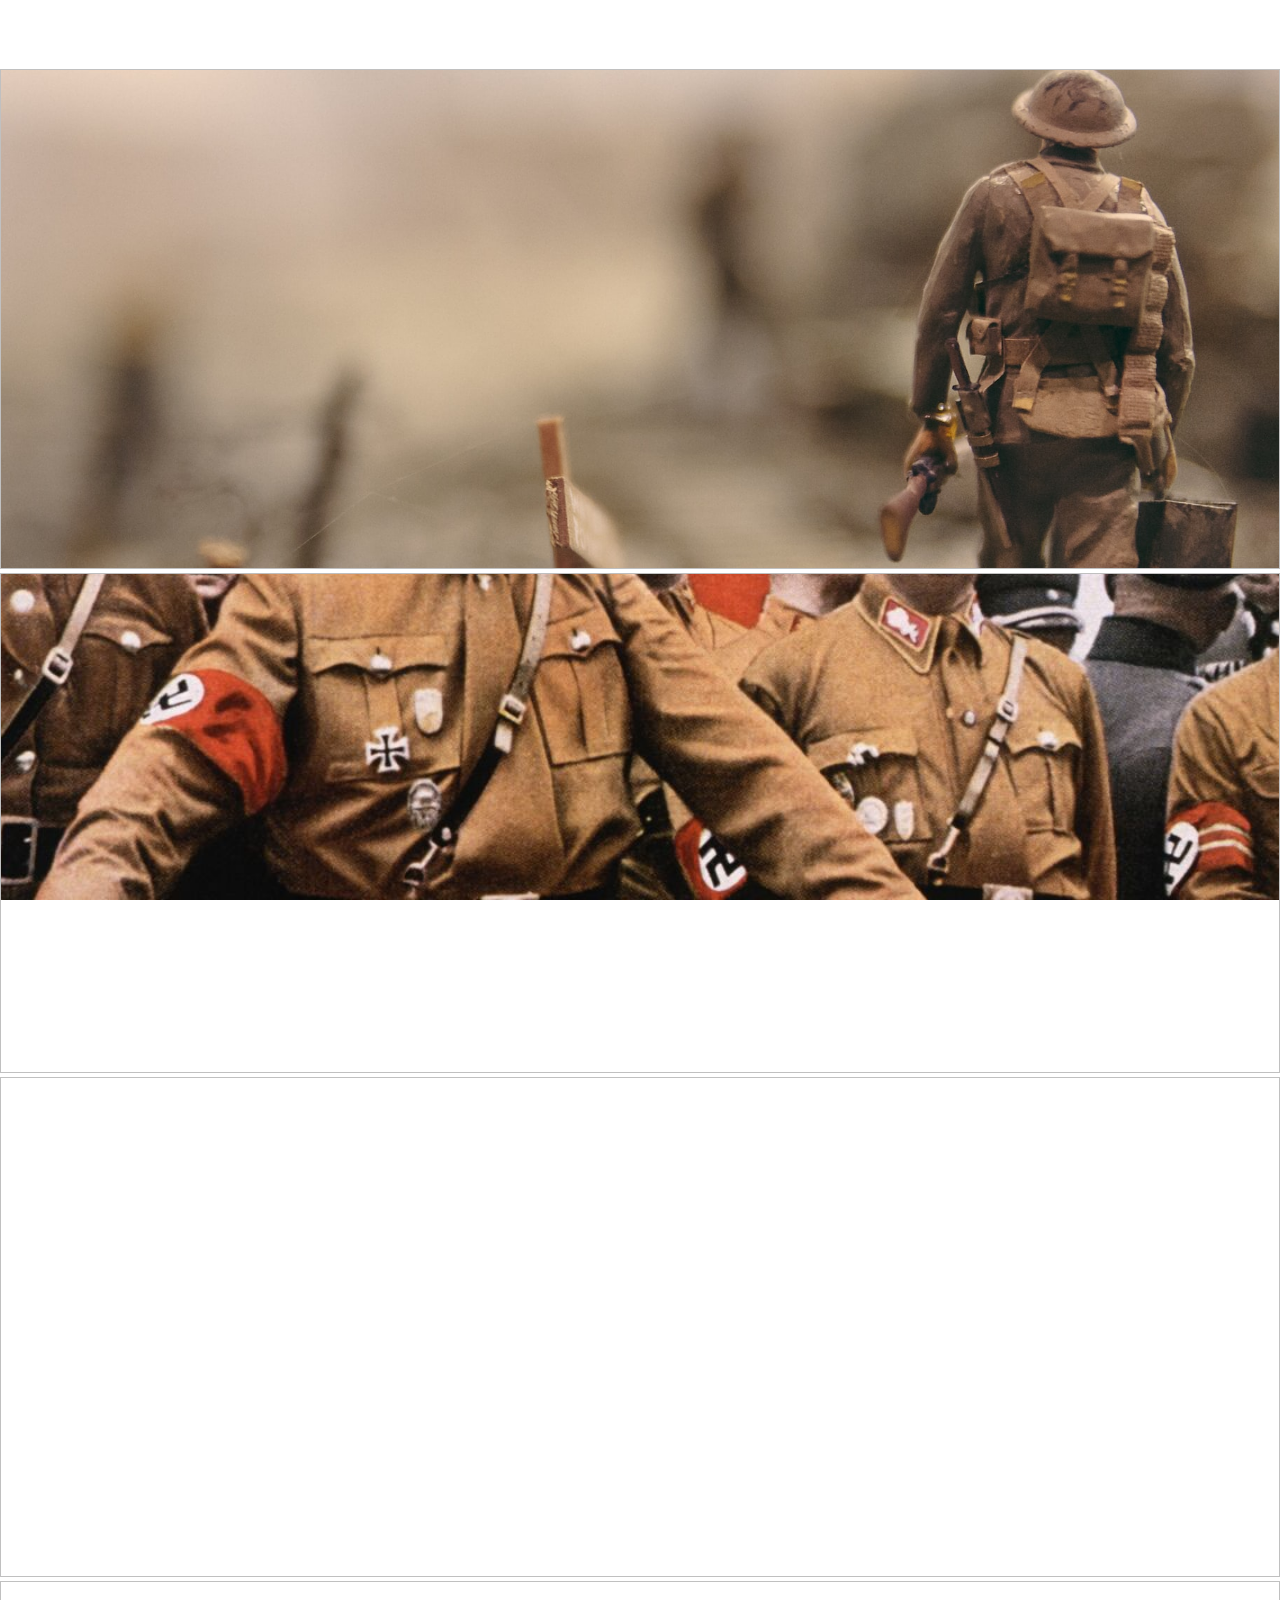
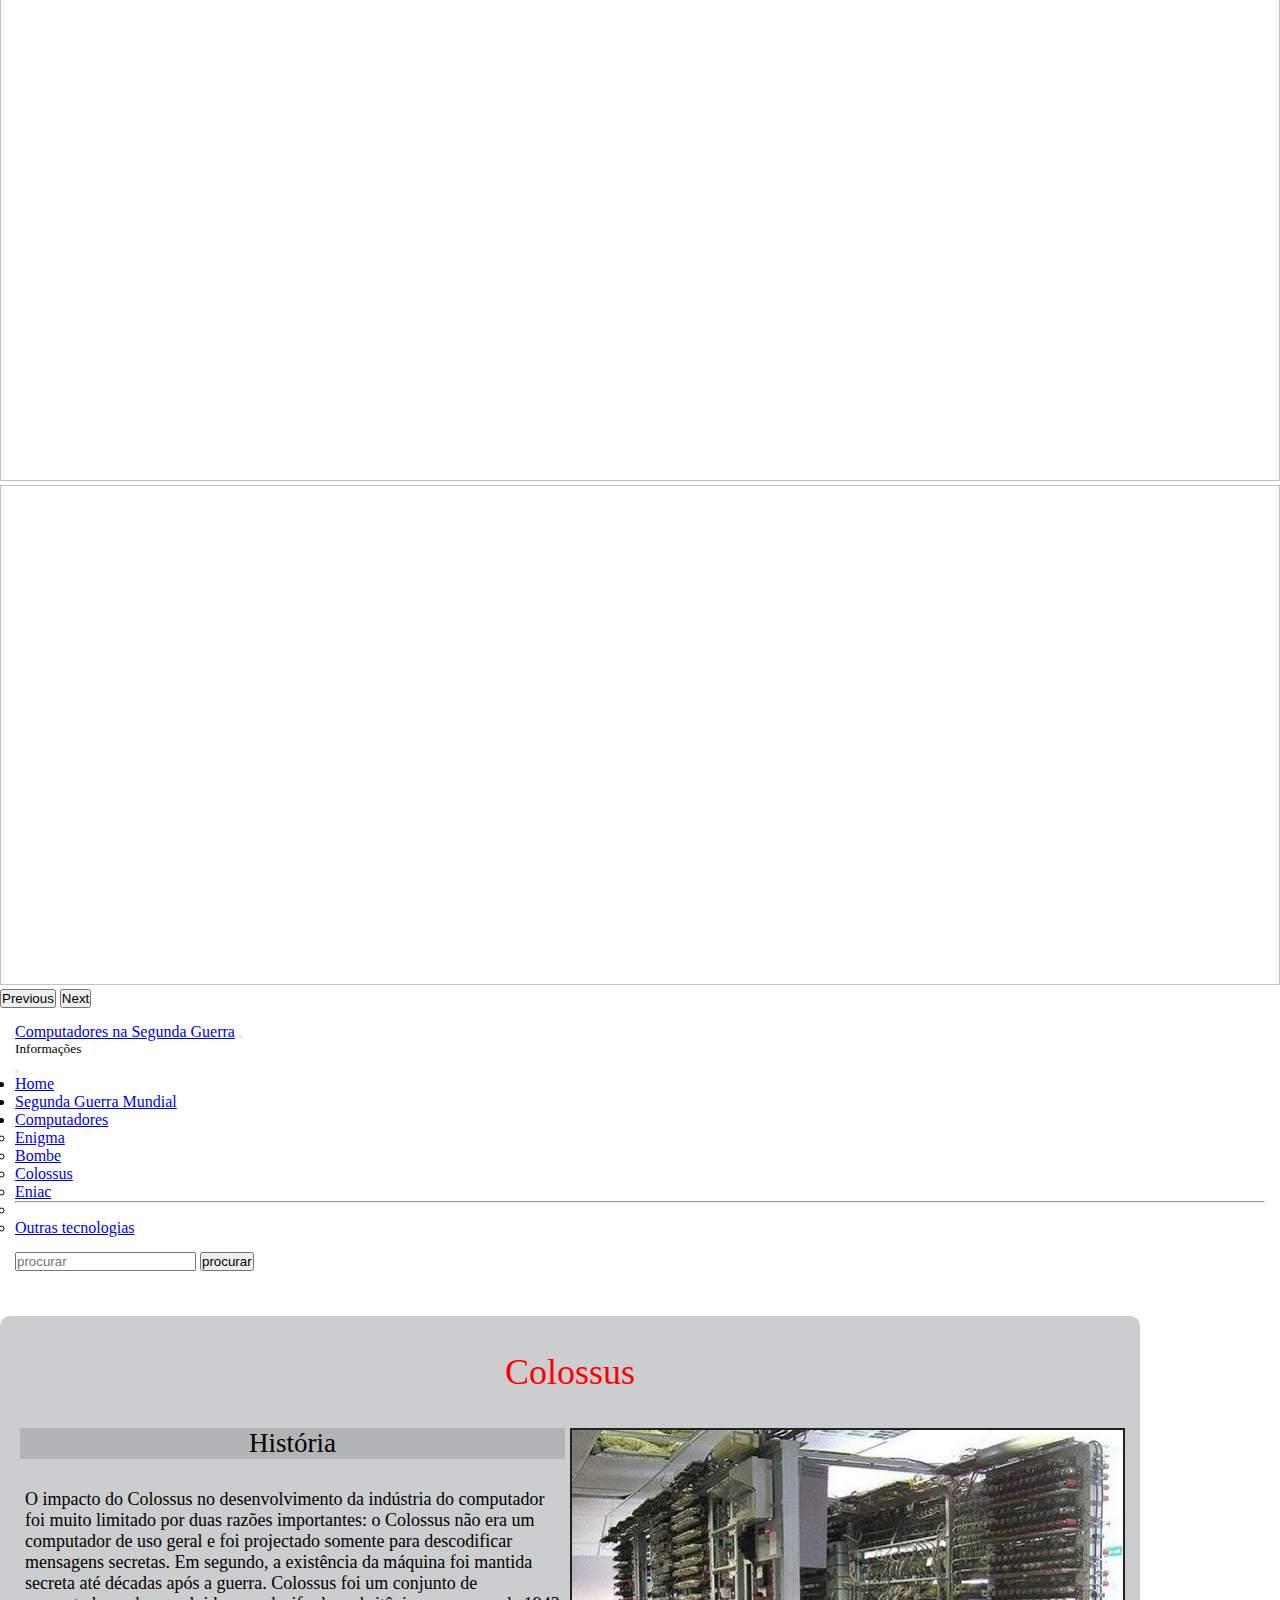
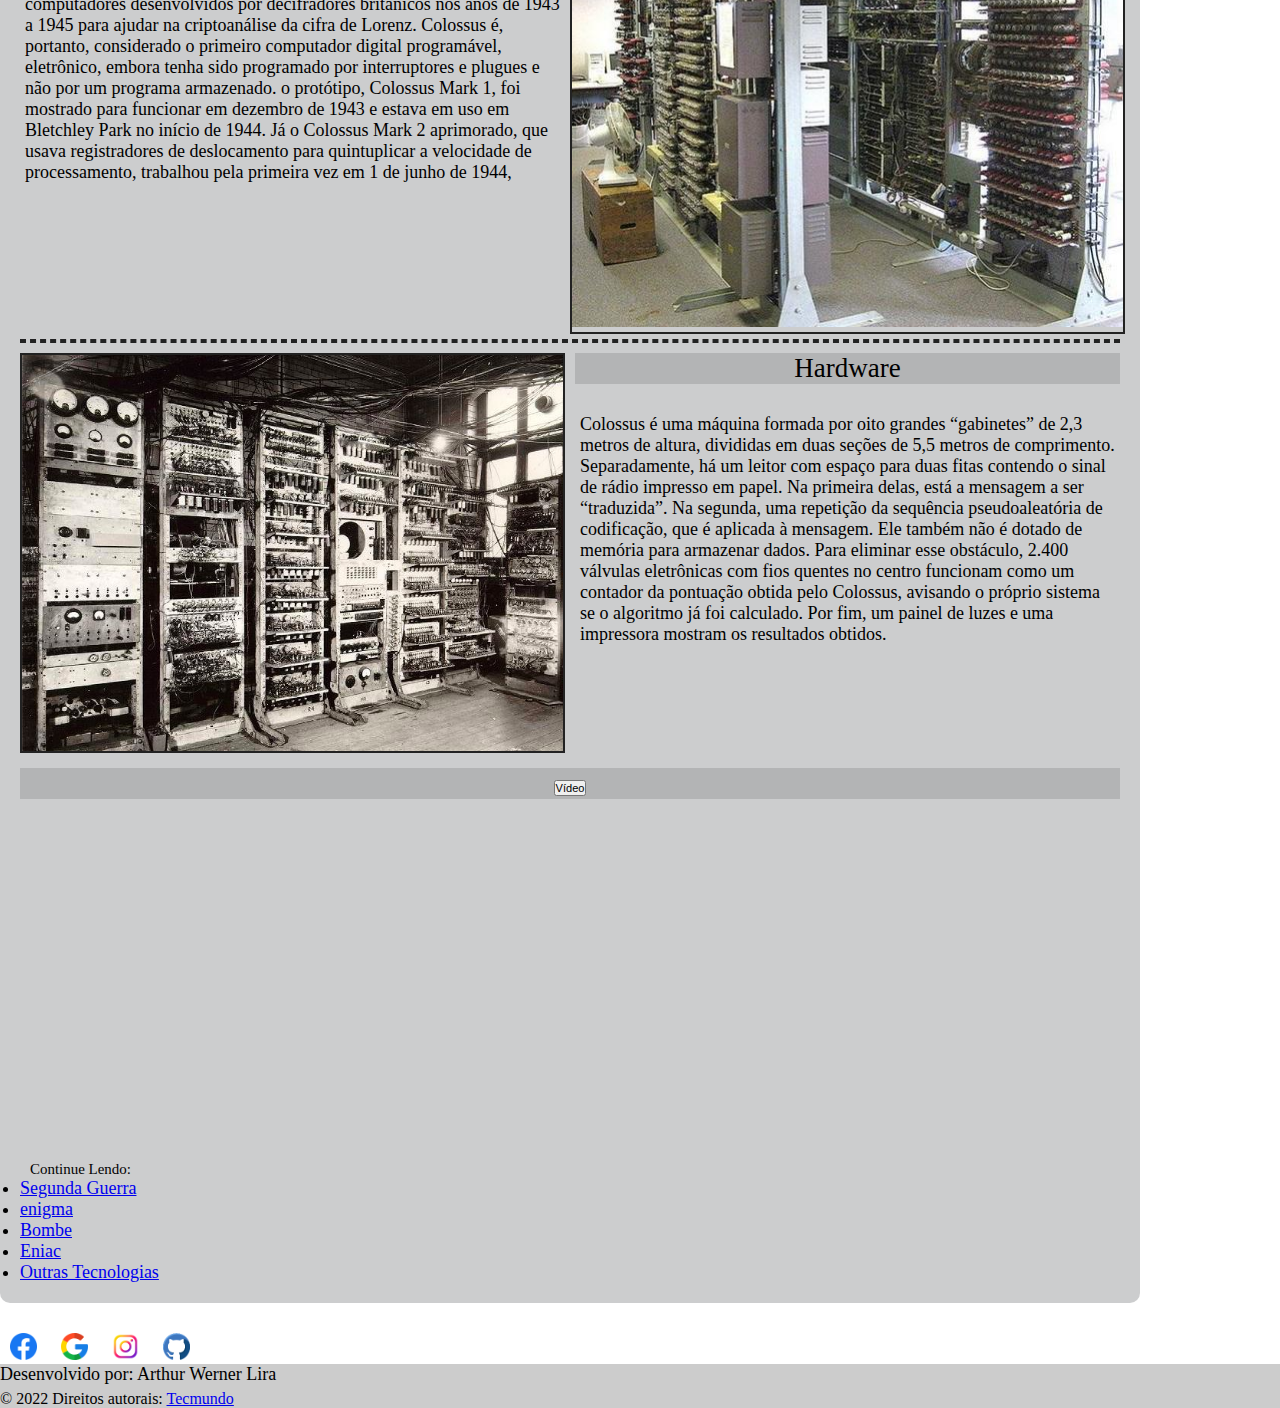
<file: colossus.html>
<!DOCTYPE html>
<html lang="pt-br">

<head>
    <meta charset="UTF-8">
    <meta http-equiv="X-UA-Compatible" content="IE=edge">
    <meta name="viewport" content="width=device-width, initial-scale=1.0">
    <link href="https://cdn.jsdelivr.net/npm/bootstrap@5.2.1/dist/css/bootstrap.min.css" rel="stylesheet"
        integrity="sha384-iYQeCzEYFbKjA/T2uDLTpkwGzCiq6soy8tYaI1GyVh/UjpbCx/TYkiZhlZB6+fzT" crossorigin="anonymous">
    <link rel="shortcut icon" href="img/favicon.svg" type="image/x-icon">
    <link rel="stylesheet" href="css/estilos.css">
    <script src="javaScript/myScript.js"></script>
    <title>Colossus</title>
</head>

<body>

    <div id="carouselExampleFade" class="carousel slide carousel-fade" data-bs-ride="carousel">
        <div class="carousel-inner">
            <div class="carousel-item active">
                <img class="d-block w-100" alt="">
            </div>
            <div class="carousel-item capa_2">
                <img class="d-block w-100" alt="">
            </div>
            <div class="carousel-item capa_3">
                <img class="d-block w-100" alt="">
            </div>
            <div class="carousel-item capa_4">
                <img class="d-block w-100" alt="">
            </div>
            <div class="carousel-item capa_5">
                <img class="d-block w-100" alt="">
            </div>
        </div>
        <button class="carousel-control-prev" type="button" data-bs-target="#carouselExampleFade" data-bs-slide="prev">
            <span class="carousel-control-prev-icon" aria-hidden="true"></span>
            <span class="visually-hidden">Previous</span>
        </button>
        <button class="carousel-control-next" type="button" data-bs-target="#carouselExampleFade" data-bs-slide="next">
            <span class="carousel-control-next-icon" aria-hidden="true"></span>
            <span class="visually-hidden">Next</span>
        </button>
    </div>


    <nav class="navbar navbar-dark bg-dark fixed-top">
        <div class="container-fluid">
            <a class="navbar-brand" href="index.html" id="frase" onmouseout="trocarFrase()">Computadores na Segunda Guerra</a>
            <button class="navbar-toggler" type="button" data-bs-toggle="offcanvas" data-bs-target="#offcanvasNavbar"
                aria-controls="offcanvasNavbar">
                <span class="navbar-toggler-icon"></span>
            </button>
            <div class="offcanvas offcanvas-end text-bg-dark" tabindex="-1" id="offcanvasNavbar"
                aria-labelledby="offcanvasNavbarLabel">
                <div class="offcanvas-header">
                    <h5 class="offcanvas-title" id="offcanvasNavbarLabel">Informações</h5>
                    <button type="button" class="btn-close" data-bs-dismiss="offcanvas" aria-label="Close"></button>
                </div>
                <div class="offcanvas-body">
                    <ul class="navbar-nav justify-content-end flex-grow-1 pe-3">
                        <li class="nav-item">
                            <a class="nav-link active" aria-current="page" href="index.html">Home</a>
                        </li>
                        <li class="nav-item">
                            <a class="nav-link" href="segunda_guerra.html">Segunda Guerra Mundial</a>
                        </li>
                        <li class="nav-item dropdown">
                            <a class="nav-link dropdown-toggle" href="#" role="button" data-bs-toggle="dropdown"
                                aria-expanded="false">
                                Computadores
                            </a>
                            <ul class="dropdown-menu dropdown-menu-dark">
                                <li><a class="dropdown-item" href="enigma.html">Enigma</a></li>
                                <li><a class="dropdown-item" href="bombe.html">Bombe</a></li>
                                <li><a class="dropdown-item" href="colossus.html">Colossus</a></li>
                                <li><a class="dropdown-item" href="eniac.html">Eniac</a></li>
                                <li>
                                    <hr class="dropdown-divider">
                                </li>
                                <li><a class="dropdown-item" href="outras_tecnologias.html">Outras tecnologias</a></li>
                            </ul>
                        </li>
                    </ul>
                    <form class="d-flex" role="search">
                        <input class="form-control me-2" type="search" placeholder="procurar" aria-label="Search">
                        <button class="btn btn-outline-success" type="submit">procurar</button>
                    </form>
                </div>
            </div>
        </div>
    </nav>

    <main>
        <div class="container clearfix">
            <div class="computadores">
                <h1>Colossus</h1>
                <div class="col-6">

                    <h2>História</h2>

                    <p>O impacto do Colossus no desenvolvimento da indústria do computador foi muito limitado por duas
                        razões importantes: o Colossus não era um computador de uso geral e foi projectado somente para
                        descodificar mensagens secretas. Em segundo, a existência da máquina foi mantida secreta até
                        décadas
                        após a guerra.
                        Colossus foi um conjunto de computadores desenvolvidos por decifradores britânicos nos anos de
                        1943
                        a
                        1945 para ajudar na criptoanálise da cifra de Lorenz. Colossus é, portanto,
                        considerado o primeiro computador digital programável, eletrônico, embora tenha sido programado
                        por interruptores e plugues e não por um programa armazenado. o protótipo, Colossus Mark 1, foi
                        mostrado para funcionar em dezembro de 1943 e estava em uso em Bletchley Park no início de 1944.
                        Já o Colossus Mark 2 aprimorado, que usava registradores de deslocamento para quintuplicar a
                        velocidade de processamento, trabalhou pela primeira vez em 1 de junho de 1944,</p>
                </div>
                <div class="col-6 computadores_img"><img src="img/colosssus_2.jpg" alt=""></div>

                <div class="col-12">
                    <hr>
                </div>
                <div class="col-6 computadores_img_colossus">
                    <img src="img/colosssus.jpg" alt="">
                </div>

                <div class="col-6">

                    <h2>Hardware</h2>

                    <p>
                        Colossus é uma máquina formada por oito grandes “gabinetes” de 2,3 metros de altura, divididas
                        em duas seções de 5,5 metros de comprimento. Separadamente, há um leitor com espaço para duas
                        fitas contendo o sinal de rádio impresso em papel. Na primeira delas, está a mensagem a ser
                        “traduzida”. Na segunda, uma repetição da sequência pseudoaleatória de codificação, que é
                        aplicada à mensagem. Ele também não é dotado de memória para armazenar dados. Para eliminar esse
                        obstáculo, 2.400 válvulas eletrônicas com fios quentes no centro funcionam como um contador da
                        pontuação obtida pelo Colossus, avisando o próprio sistema se o algoritmo já foi calculado. Por
                        fim, um painel de luzes e uma impressora mostram os resultados obtidos.
                    </p>
                </div>
                <div class="col-12">

                    <div class="accordion accordion-flush" id="accordionFlushExample">
                        <div class="accordion-item">
                            <h2 class="accordion-header" id="flush-headingOne">
                                <button class="accordion-button collapsed" type="button" data-bs-toggle="collapse"
                                    data-bs-target="#flush-collapseOne" aria-expanded="false"
                                    aria-controls="flush-collapseOne">
                                    <h5>Vídeo</h5>
                                </button>
                            </h2>
                            <div id="flush-collapseOne" class="accordion-collapse collapse"
                                aria-labelledby="flush-headingOne" data-bs-parent="#accordionFlushExample">
                                <div class="accordion-body"> <iframe width="560" height="315"
                                        src="https://www.youtube.com/embed/knXWMjIA59c" title="YouTube video player"
                                        frameborder="0"
                                        allow="accelerometer; autoplay; clipboard-write; encrypted-media; gyroscope; picture-in-picture"
                                        allowfullscreen></iframe>
                                </div>
                            </div>
                        </div>
                    </div>
                </div>


            </div>

            <div class="col-12">
                <h5 style="margin-left: 10px; margin-top: 30px;">Continue Lendo:</h5>
                <ul>
                    <li> <a href="segunda_guerra.html">Segunda Guerra</a></li>
                    <li> <a href="enigma.html">enigma</a></li>
                    <li> <a href="bombe.html">Bombe</a></li>
                    <li> <a href="eniac.html">Eniac</a></li>
                    <li> <a href="outras_tecnologias.html">Outras Tecnologias</a></li>
                </ul>
            </div>

        </div>
    </main>

    <footer class="bg-dark text-center text-white">

        <div class="container_f p-4 pb-0">

            <section class="mb-4">

                <a target="_blank" href="https://www.facebook.com/arthur.wernerlira/" role="button"><img
                        src="img/facebook.png" alt=""></a>

                <a target="_blank" href="https://www.google.com.br/" role="button"><img src="img/google.png" alt=""></a>


                <a target="_blank" href="https://www.instagram.com/arthurwernerlira/" role="button"><img
                        src="img/instagram.png" alt=""></a>

                <a target="_blank" href="https://github.com/wernerliraarthur" role="button"><img src="img/github.png"
                        alt=""></a>
            </section>

        </div>

        <div class="text-center p-3" style="background-color: rgba(0, 0, 0, 0.2);">
            <p class="Desenvolvido">Desenvolvido por: Arthur Werner Lira</p>
            <p>© 2022 Direitos autorais: <a target="_blank"
                    href="https://www.tecmundo.com.br/historia/40576-colossus-heroi-de-guerra-e-um-dos-primeiros-computadores-do-mundo.htm">Tecmundo</a>
            </p>
        </div>
    </footer>

    <script src="https://cdn.jsdelivr.net/npm/bootstrap@5.2.1/dist/js/bootstrap.bundle.min.js"
        integrity="sha384-u1OknCvxWvY5kfmNBILK2hRnQC3Pr17a+RTT6rIHI7NnikvbZlHgTPOOmMi466C8"
        crossorigin="anonymous"></script>
</body>

</html>
</file>
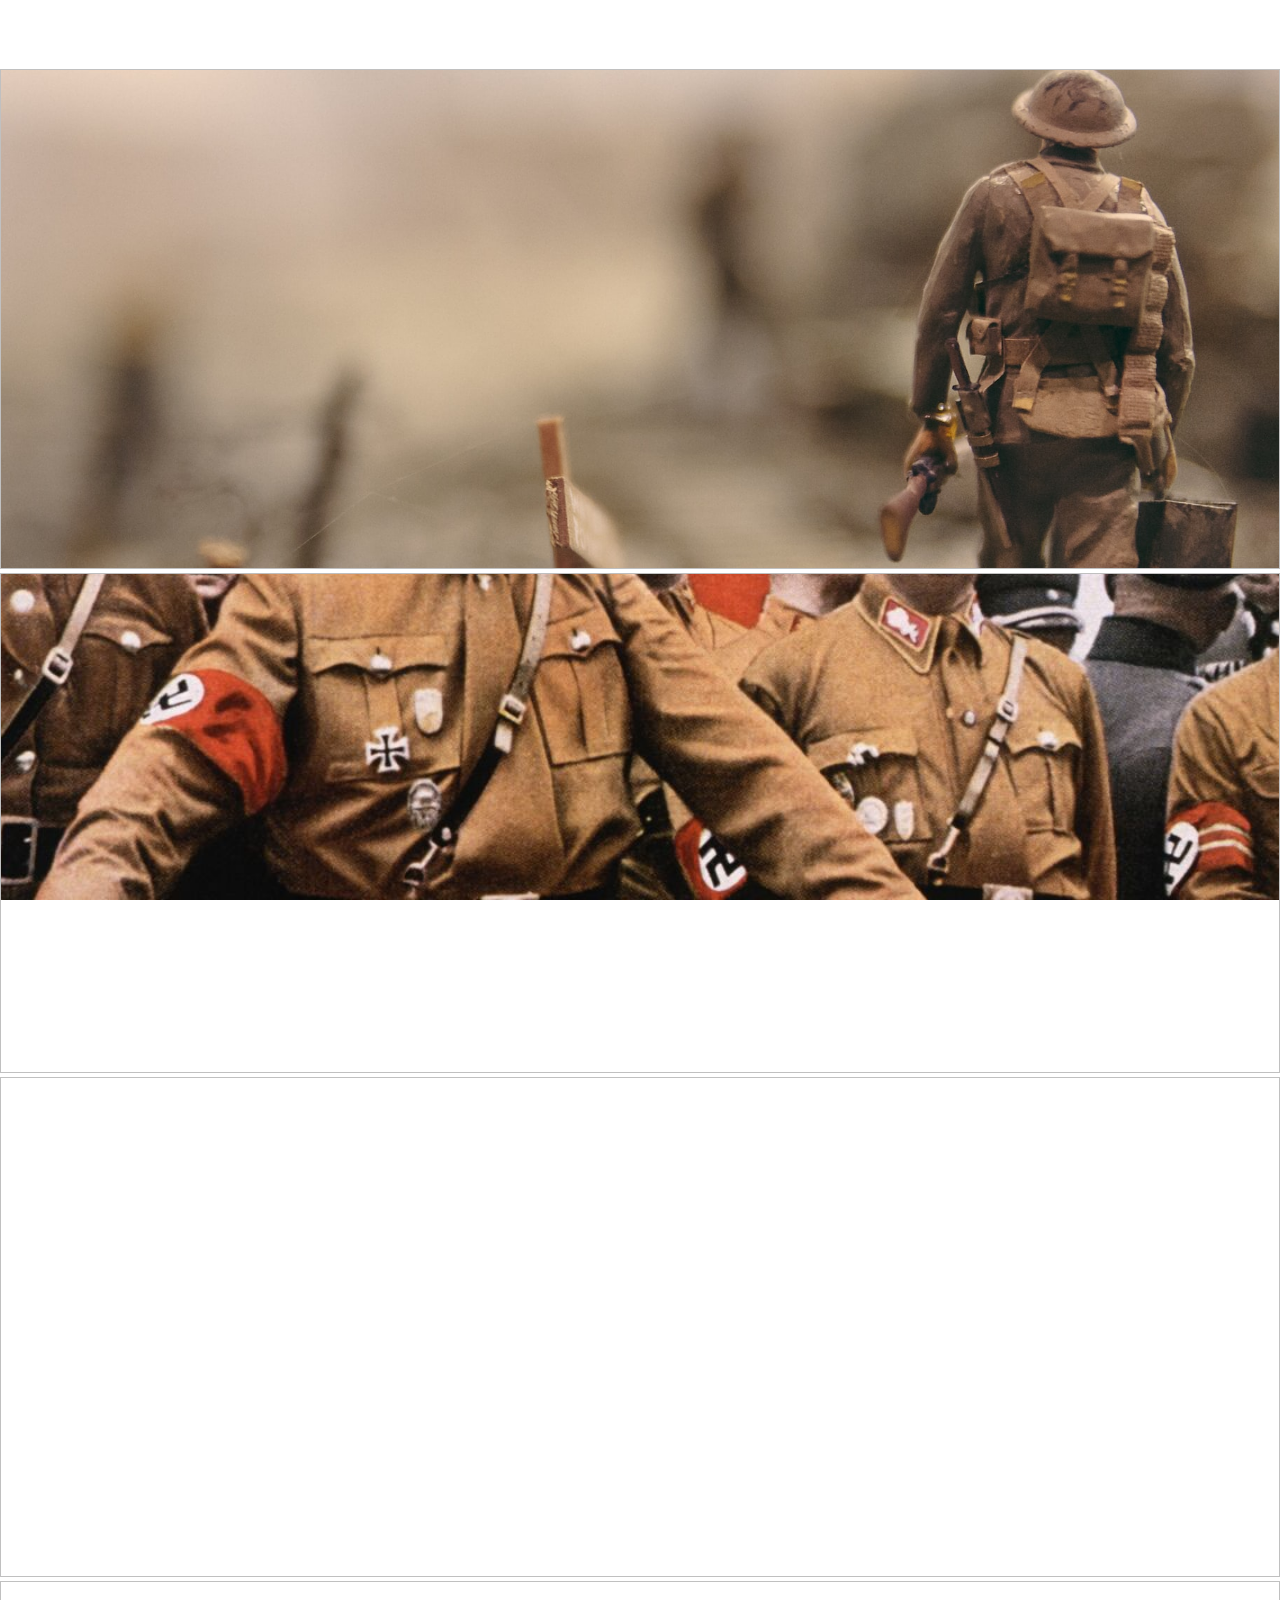
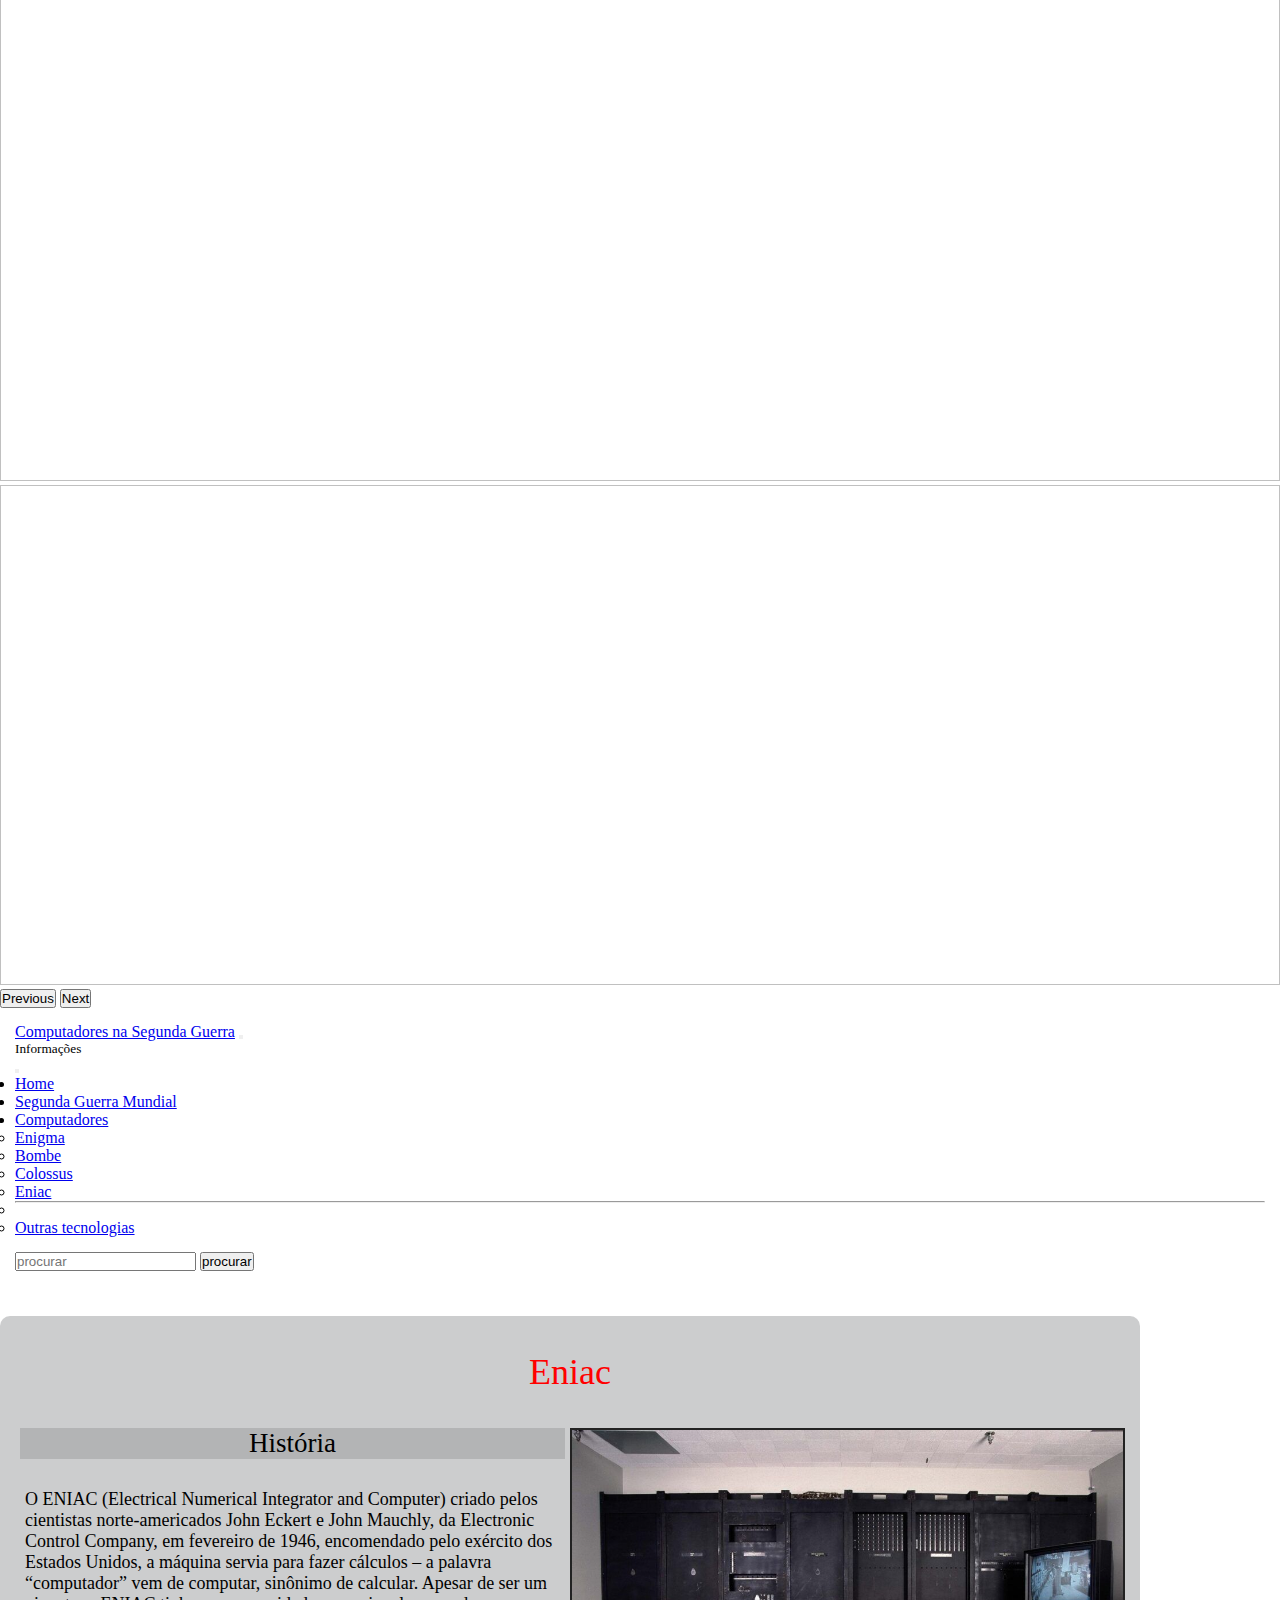
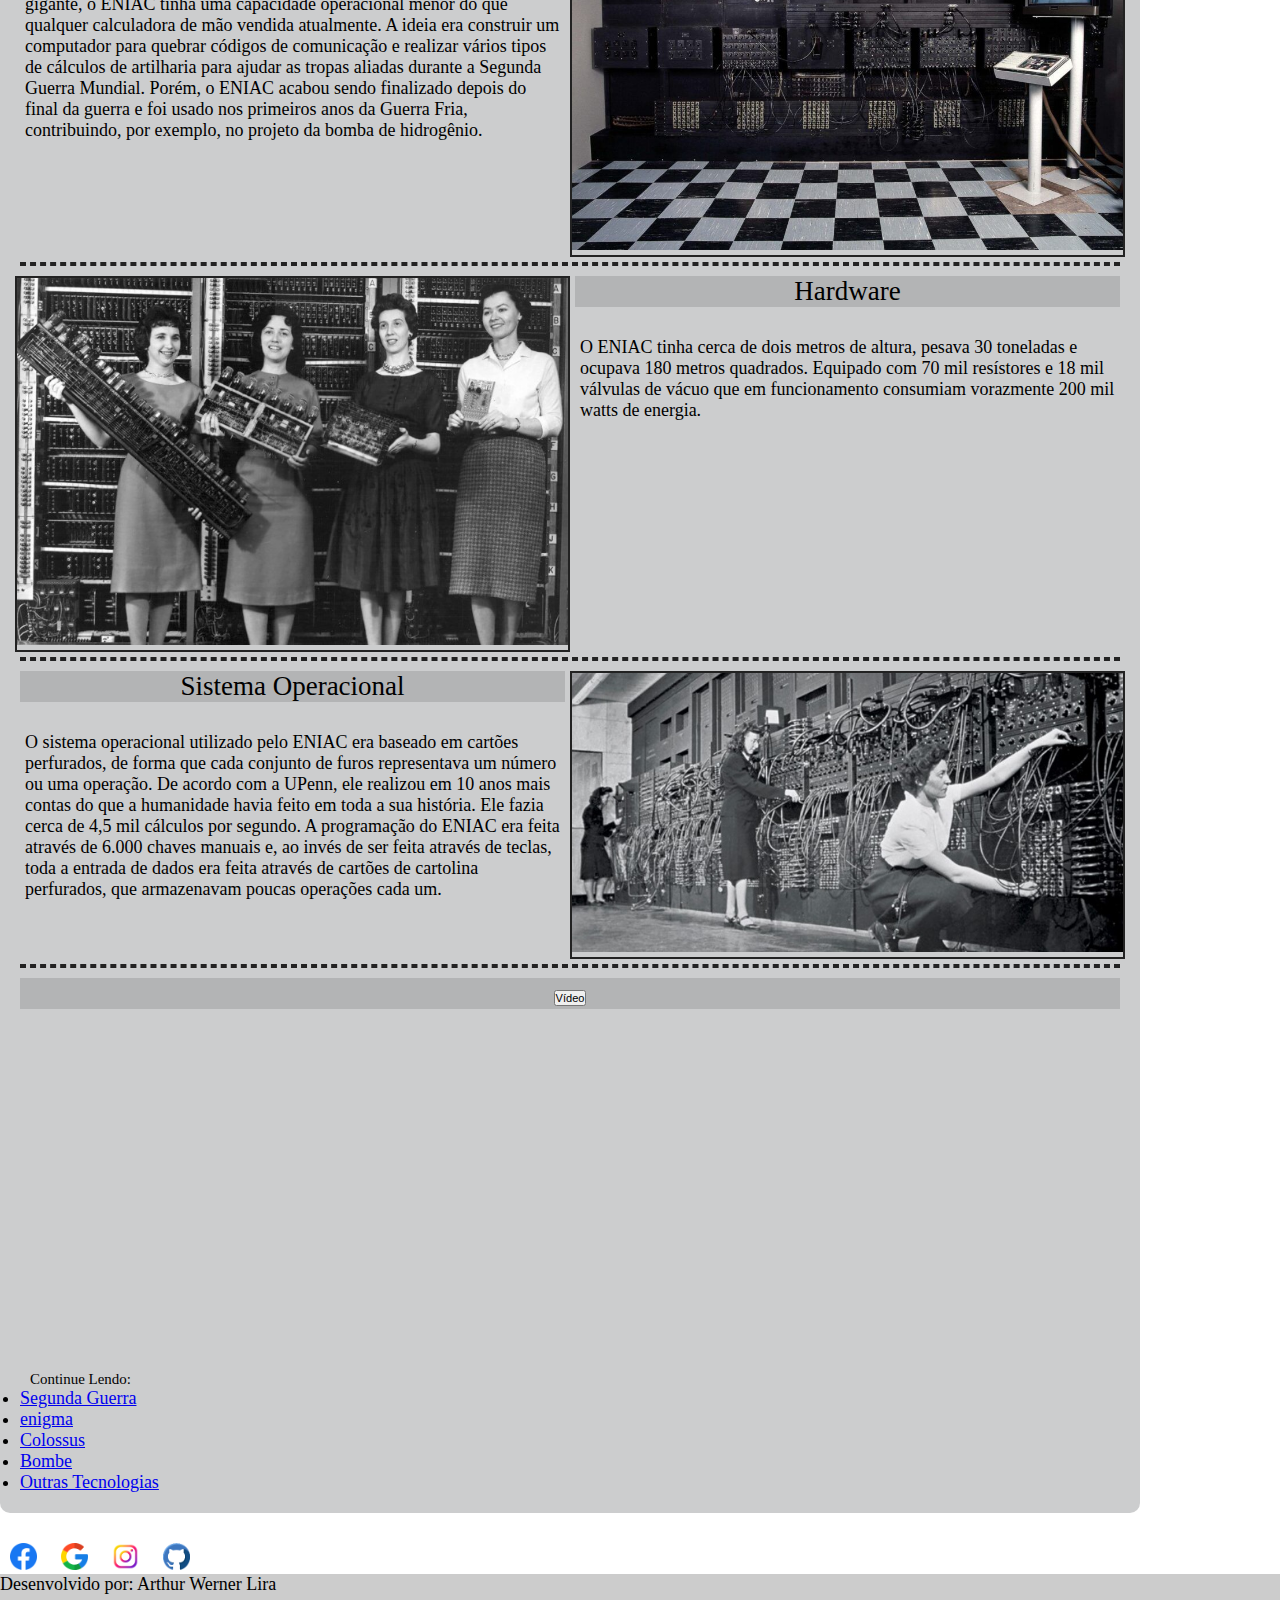
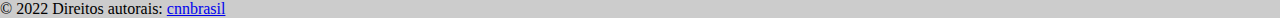
<file: eniac.html>
<!DOCTYPE html>
<html lang="pt-br">

<head>
    <meta charset="UTF-8">
    <meta http-equiv="X-UA-Compatible" content="IE=edge">
    <meta name="viewport" content="width=device-width, initial-scale=1.0">
    <link href="https://cdn.jsdelivr.net/npm/bootstrap@5.2.1/dist/css/bootstrap.min.css" rel="stylesheet"
        integrity="sha384-iYQeCzEYFbKjA/T2uDLTpkwGzCiq6soy8tYaI1GyVh/UjpbCx/TYkiZhlZB6+fzT" crossorigin="anonymous">
    <link rel="shortcut icon" href="img/favicon.svg" type="image/x-icon">
    <link rel="stylesheet" href="css/estilos.css">
    <script src="javaScript/myScript.js"></script>
    <title>Eniac</title>
</head>

<body>

    <div id="carouselExampleFade" class="carousel slide carousel-fade" data-bs-ride="carousel">
        <div class="carousel-inner">
            <div class="carousel-item active">
                <img class="d-block w-100" alt="">
            </div>
            <div class="carousel-item capa_2">
                <img class="d-block w-100" alt="">
            </div>
            <div class="carousel-item capa_3">
                <img class="d-block w-100" alt="">
            </div>
            <div class="carousel-item capa_4">
                <img class="d-block w-100" alt="">
            </div>
            <div class="carousel-item capa_5">
                <img class="d-block w-100" alt="">
            </div>
        </div>
        <button class="carousel-control-prev" type="button" data-bs-target="#carouselExampleFade" data-bs-slide="prev">
            <span class="carousel-control-prev-icon" aria-hidden="true"></span>
            <span class="visually-hidden">Previous</span>
        </button>
        <button class="carousel-control-next" type="button" data-bs-target="#carouselExampleFade" data-bs-slide="next">
            <span class="carousel-control-next-icon" aria-hidden="true"></span>
            <span class="visually-hidden">Next</span>
        </button>
    </div>


    <nav class="navbar navbar-dark bg-dark fixed-top">
        <div class="container-fluid">
            <a class="navbar-brand" href="index.html" id="frase" onmouseout="trocarFrase()">Computadores na Segunda Guerra</a>
            <button class="navbar-toggler" type="button" data-bs-toggle="offcanvas" data-bs-target="#offcanvasNavbar"
                aria-controls="offcanvasNavbar">
                <span class="navbar-toggler-icon"></span>
            </button>
            <div class="offcanvas offcanvas-end text-bg-dark" tabindex="-1" id="offcanvasNavbar"
                aria-labelledby="offcanvasNavbarLabel">
                <div class="offcanvas-header">
                    <h5 class="offcanvas-title" id="offcanvasNavbarLabel">Informações</h5>
                    <button type="button" class="btn-close" data-bs-dismiss="offcanvas" aria-label="Close"></button>
                </div>
                <div class="offcanvas-body">
                    <ul class="navbar-nav justify-content-end flex-grow-1 pe-3">
                        <li class="nav-item">
                            <a class="nav-link active" aria-current="page" href="index.html">Home</a>
                        </li>
                        <li class="nav-item">
                            <a class="nav-link" href="segunda_guerra.html">Segunda Guerra Mundial</a>
                        </li>
                        <li class="nav-item dropdown">
                            <a class="nav-link dropdown-toggle" href="#" role="button" data-bs-toggle="dropdown"
                                aria-expanded="false">
                                Computadores
                            </a>
                            <ul class="dropdown-menu dropdown-menu-dark">
                                <li><a class="dropdown-item" href="enigma.html">Enigma</a></li>
                                <li><a class="dropdown-item" href="bombe.html">Bombe</a></li>
                                <li><a class="dropdown-item" href="colossus.html">Colossus</a></li>
                                <li><a class="dropdown-item" href="eniac.html">Eniac</a></li>
                                <li>
                                    <hr class="dropdown-divider">
                                </li>
                                <li><a class="dropdown-item" href="outras_tecnologias.html">Outras tecnologias</a></li>
                            </ul>
                        </li>
                    </ul>
                    <form class="d-flex" role="search">
                        <input class="form-control me-2" type="search" placeholder="procurar" aria-label="Search">
                        <button class="btn btn-outline-success" type="submit">procurar</button>
                    </form>
                </div>
            </div>
        </div>
    </nav>

    <main>
        <div class="container clearfix">
            <div class="computadores">
                <h1>Eniac</h1>

                <div class="col-6">
                    <h2>História</h2>
                    <p>O ENIAC (Electrical Numerical Integrator and Computer) criado pelos cientistas norte-americados
                        John Eckert e John Mauchly, da Electronic Control Company, em fevereiro de 1946,
                        encomendado pelo exército dos Estados Unidos, a máquina servia para fazer cálculos – a palavra
                        “computador” vem de computar, sinônimo de calcular. Apesar de ser um gigante, o ENIAC tinha uma
                        capacidade operacional menor do que qualquer calculadora de mão vendida atualmente. A ideia era
                        construir um computador para quebrar códigos de comunicação e realizar vários tipos de cálculos
                        de artilharia para ajudar as tropas aliadas durante a Segunda Guerra Mundial. Porém, o ENIAC
                        acabou sendo finalizado depois do final da guerra e foi usado nos primeiros anos da Guerra Fria,
                        contribuindo, por exemplo, no projeto da bomba de hidrogênio.</p>
                </div>

                <div class="col-6 computadores_img">
                    <img src="img/eniac_2.jpg" alt="">
                </div>

                <div class="col-12">
                    <hr>
                </div>

                <div class="col-6 computadores_img">
                    <img src="img/peças_eniac_2.jpg" alt="">
                </div>

                <div class="col-6">

                    <h2>Hardware</h2>

                    <p>O ENIAC tinha cerca de dois metros de altura, pesava 30 toneladas e ocupava 180 metros quadrados.
                        Equipado com 70 mil resístores e 18 mil válvulas de vácuo que em funcionamento consumiam
                        vorazmente 200 mil watts de energia.
                    </p>

                </div>

                <div class="col-12">
                    <hr>
                </div>

                <div class="col-6">
                    <h2>Sistema Operacional</h2>

                    <p>O sistema operacional utilizado pelo ENIAC era baseado em cartões perfurados, de forma que cada
                        conjunto de furos representava um número ou uma operação. De acordo com a UPenn, ele realizou em
                        10 anos mais contas do que a humanidade havia feito em toda a sua história. Ele fazia cerca de
                        4,5 mil cálculos por segundo. A programação do ENIAC era feita através de 6.000 chaves manuais
                        e, ao invés de ser feita através de teclas, toda a entrada de dados era feita através de cartões
                        de cartolina perfurados, que armazenavam poucas operações cada um.</p>
                </div>

                <div class="col-6 computadores_img">
                    <img src="img/eniac_3.jpg" alt="">
                </div>


                <div class="col-12">
                    <hr>
                </div>

                <div class="col-12">

                    <div class="accordion accordion-flush" id="accordionFlushExample">
                        <div class="accordion-item">
                            <h2 class="accordion-header" id="flush-headingOne">
                                <button class="accordion-button collapsed" type="button" data-bs-toggle="collapse"
                                    data-bs-target="#flush-collapseOne" aria-expanded="false"
                                    aria-controls="flush-collapseOne">
                                    <h5>Vídeo</h5>
                                </button>
                            </h2>
                            <div id="flush-collapseOne" class="accordion-collapse collapse"
                                aria-labelledby="flush-headingOne" data-bs-parent="#accordionFlushExample">
                                <div class="accordion-body"><iframe width="560" height="315" src="https://www.youtube.com/embed/6X2B8Z_DCo0" title="YouTube video player" frameborder="0" allow="accelerometer; autoplay; clipboard-write; encrypted-media; gyroscope; picture-in-picture" allowfullscreen></iframe>
                                </div>
                            </div>
                        </div>
                    </div>
                </div>

            </div>

            <div class="col-12">
                <h5 style="margin-left: 10px; margin-top: 30px;">Continue Lendo:</h5>
                <ul>
                    <li> <a href="segunda_guerra.html">Segunda Guerra</a></li>
                    <li> <a href="enigma.html">enigma</a></li>
                    <li> <a href="colossus.html">Colossus</a></li>
                    <li> <a href="bombe.html">Bombe</a></li>
                    <li> <a href="outras_tecnologias.html">Outras Tecnologias</a></li>
                </ul>
            </div>

        </div>
    </main>

    <footer class="bg-dark text-center text-white">

        <div class="container_f p-4 pb-0">

            <section class="mb-4">

                <a target="_blank" href="https://www.facebook.com/arthur.wernerlira/" role="button"><img
                        src="img/facebook.png" alt=""></a>

                <a target="_blank" href="https://www.google.com.br/" role="button"><img src="img/google.png" alt=""></a>


                <a target="_blank" href="https://www.instagram.com/arthurwernerlira/" role="button"><img
                        src="img/instagram.png" alt=""></a>

                <a target="_blank" href="https://github.com/wernerliraarthur" role="button"><img src="img/github.png"
                        alt=""></a>
            </section>

        </div>

        <div class="text-center p-3" style="background-color: rgba(0, 0, 0, 0.2);">
            <p class="Desenvolvido">Desenvolvido por: Arthur Werner Lira</p>
            <p>© 2022 Direitos autorais: <a target="_blank"
                    href="https://www.cnnbrasil.com.br/tecnologia/do-eniac-ao-notebook-confira-a-evolucao-dos-computadores-nas-ultimas-decadas/#:~:text=1946%20%2D%20ENIAC&text=O%20computador%20foi%20produzido%20por,testes%20de%20bal%C3%ADstica%20da%20institui%C3%A7%C3%A3o.">cnnbrasil</a>
            </p>
        </div>
    </footer>

    <script src="https://cdn.jsdelivr.net/npm/bootstrap@5.2.1/dist/js/bootstrap.bundle.min.js"
        integrity="sha384-u1OknCvxWvY5kfmNBILK2hRnQC3Pr17a+RTT6rIHI7NnikvbZlHgTPOOmMi466C8"
        crossorigin="anonymous"></script>
</body>

</html>
</file>
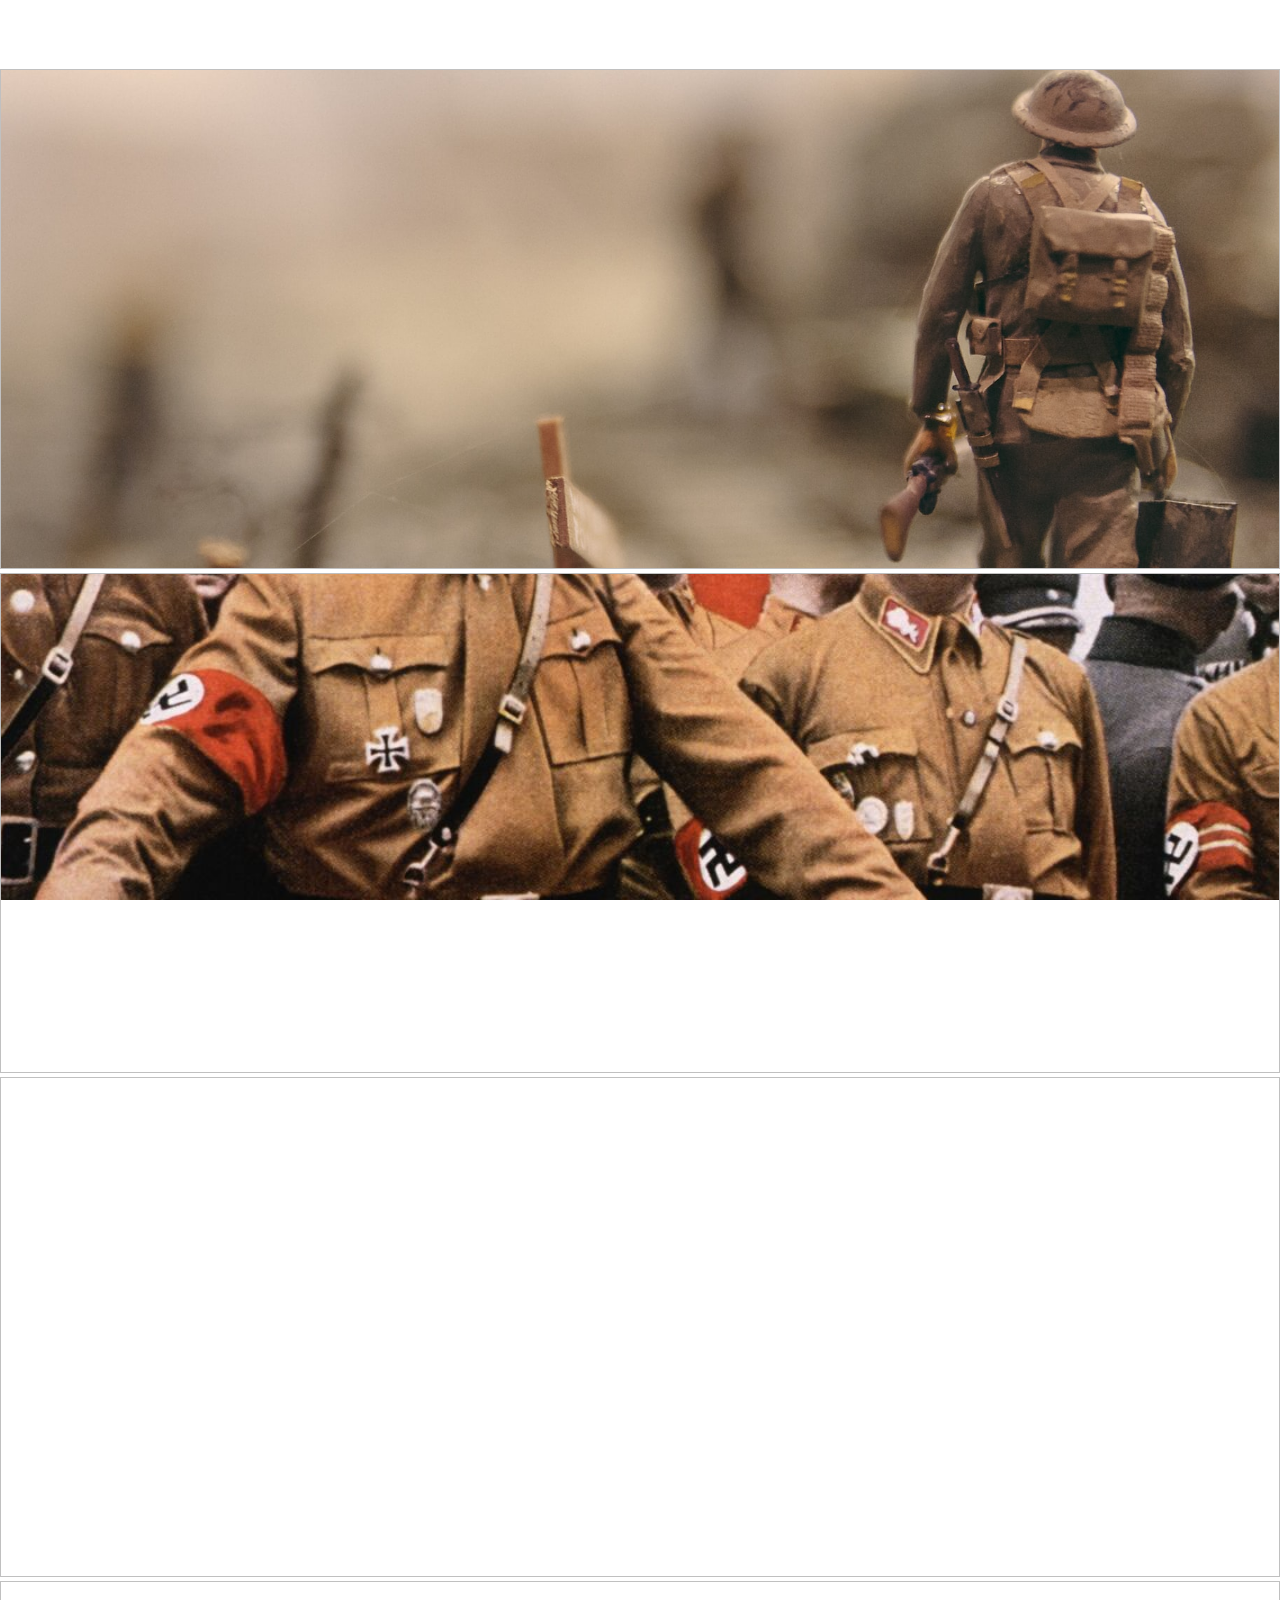
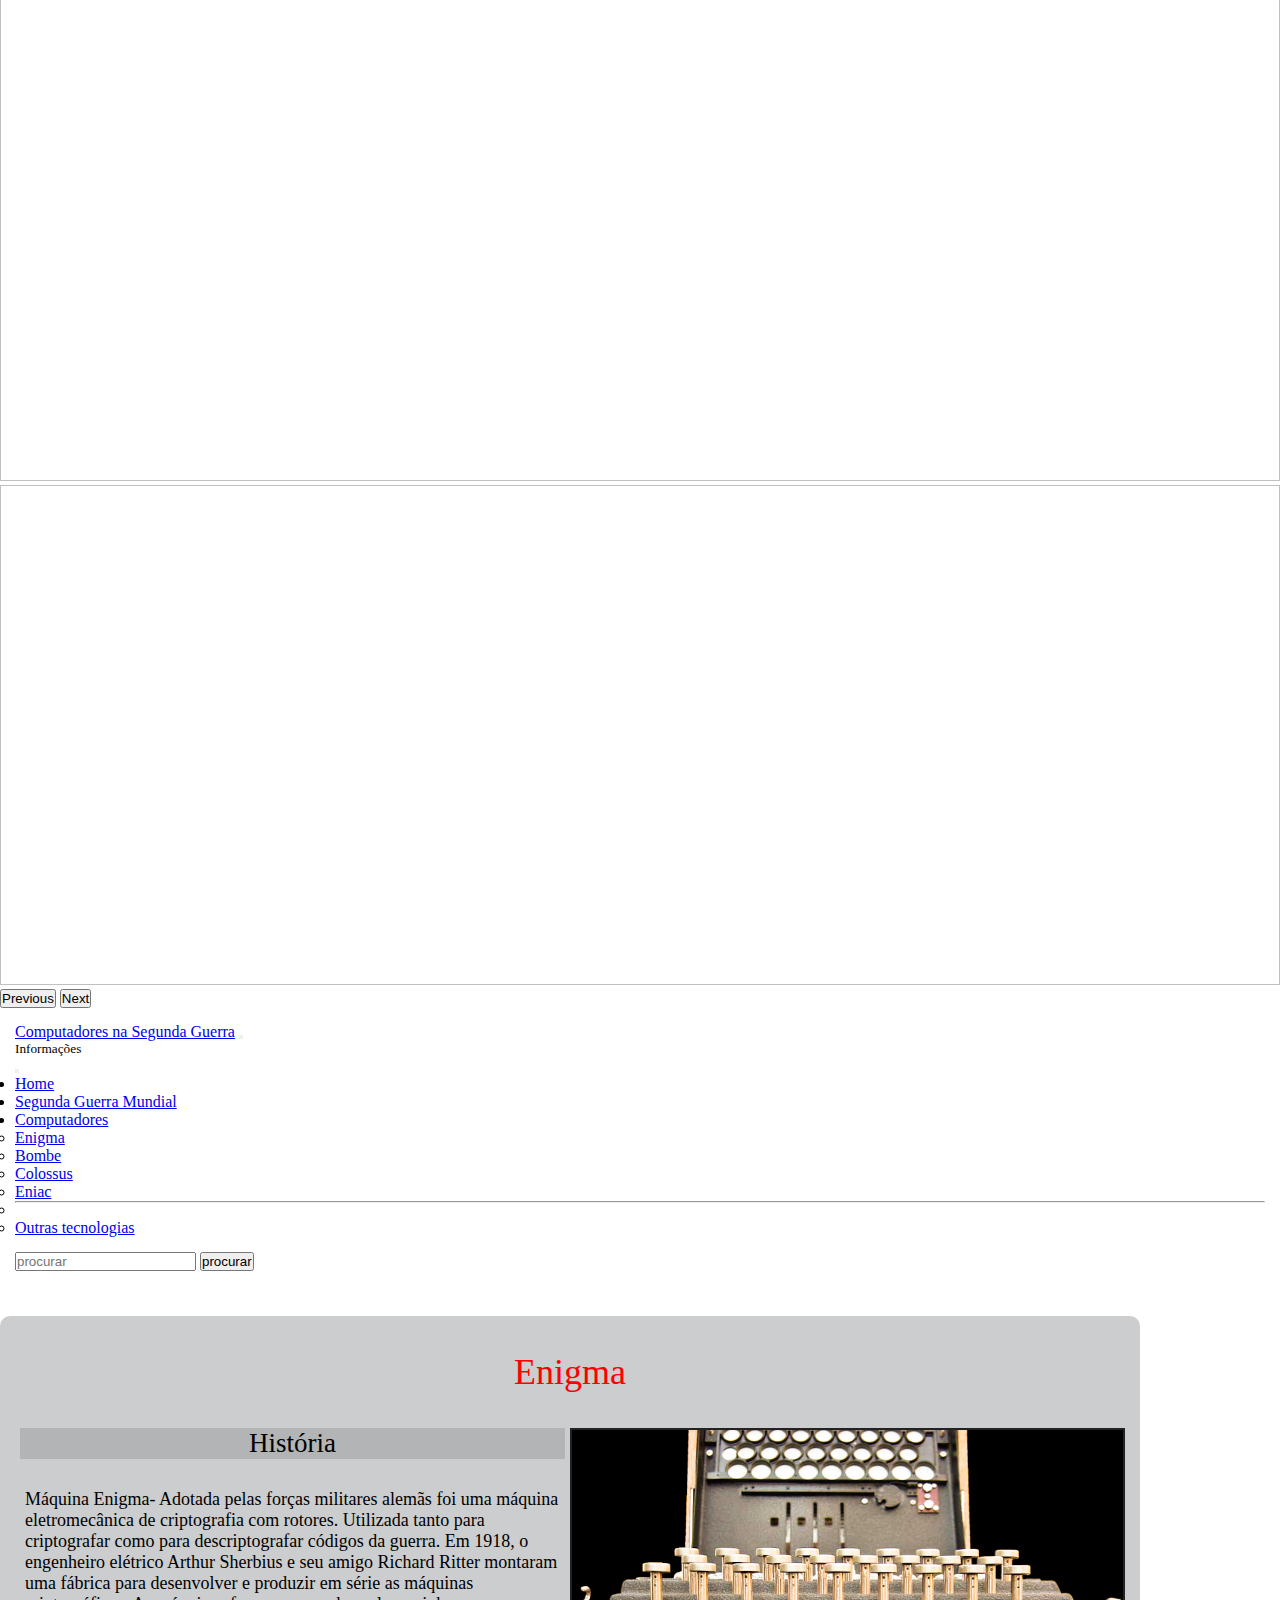
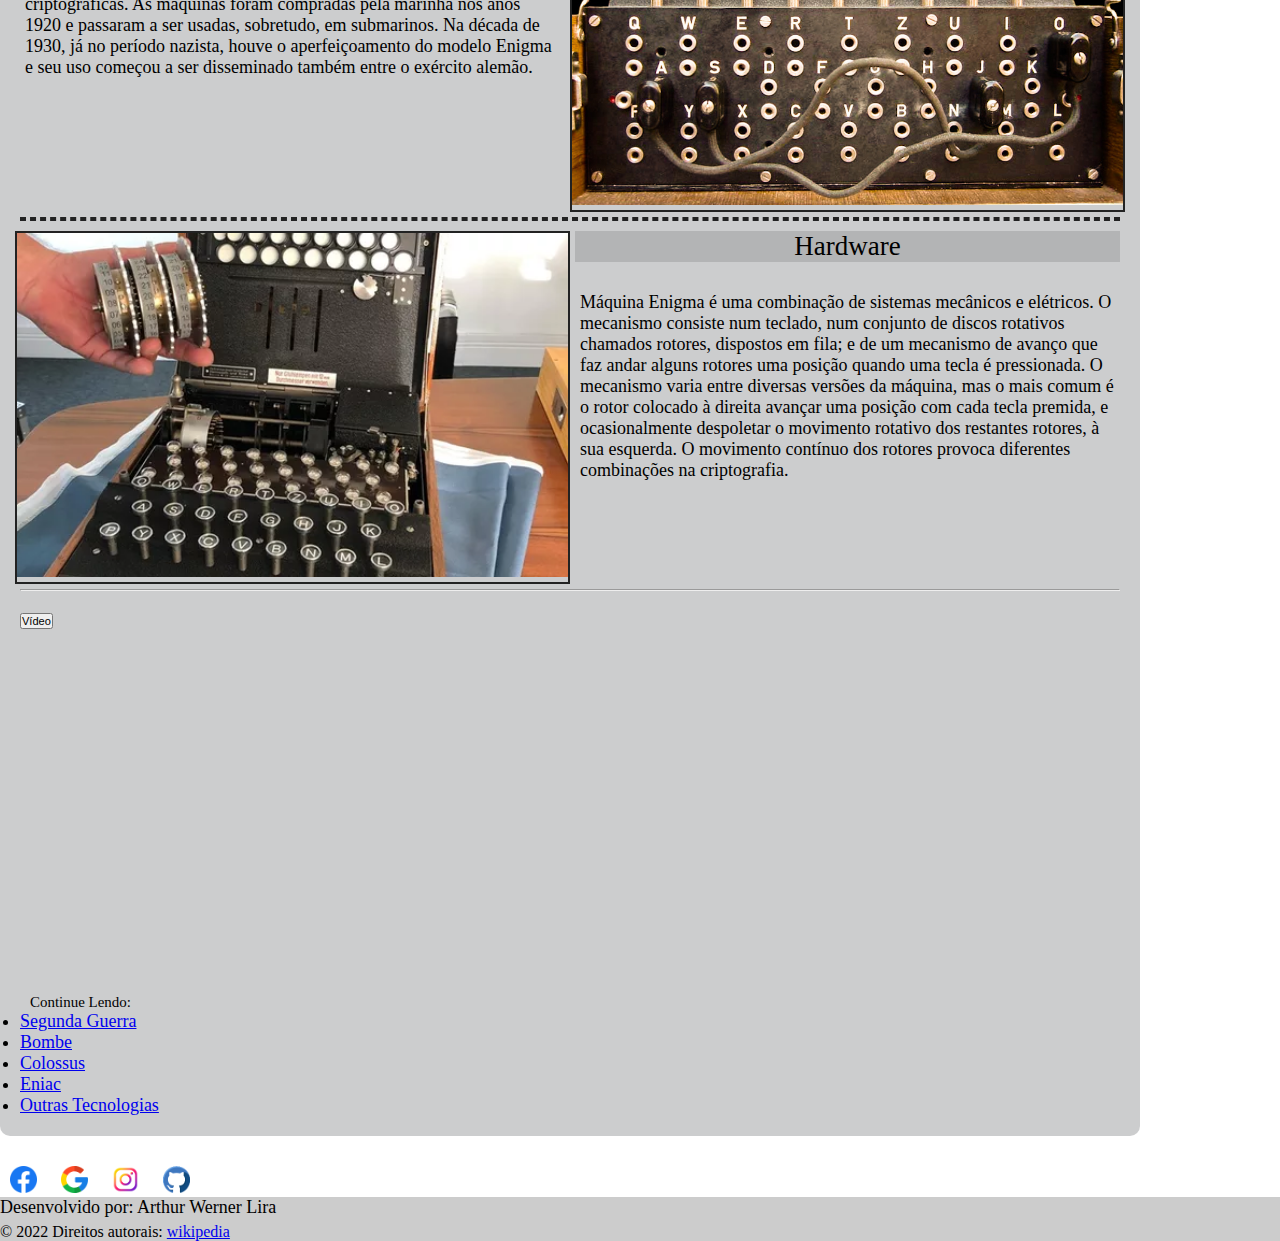
<file: enigma.html>
<!DOCTYPE html>
<html lang="pt-br">

<head>
    <meta charset="UTF-8">
    <meta http-equiv="X-UA-Compatible" content="IE=edge">
    <meta name="viewport" content="width=device-width, initial-scale=1.0">
    <link href="https://cdn.jsdelivr.net/npm/bootstrap@5.2.1/dist/css/bootstrap.min.css" rel="stylesheet"
        integrity="sha384-iYQeCzEYFbKjA/T2uDLTpkwGzCiq6soy8tYaI1GyVh/UjpbCx/TYkiZhlZB6+fzT" crossorigin="anonymous">
    <link rel="shortcut icon" href="img/favicon.svg" type="image/x-icon">
    <link rel="stylesheet" href="css/estilos.css">
    <script src="javaScript/myScript.js"></script>
    <title>Enigma</title>
</head>

<body>

    <div id="carouselExampleFade" class="carousel slide carousel-fade" data-bs-ride="carousel">
        <div class="carousel-inner">
            <div class="carousel-item active">
                <img class="d-block w-100" alt="">
            </div>
            <div class="carousel-item capa_2">
                <img class="d-block w-100" alt="">
            </div>
            <div class="carousel-item capa_3">
                <img class="d-block w-100" alt="">
            </div>
            <div class="carousel-item capa_4">
                <img class="d-block w-100" alt="">
            </div>
            <div class="carousel-item capa_5">
                <img class="d-block w-100" alt="">
            </div>
        </div>
        <button class="carousel-control-prev" type="button" data-bs-target="#carouselExampleFade" data-bs-slide="prev">
            <span class="carousel-control-prev-icon" aria-hidden="true"></span>
            <span class="visually-hidden">Previous</span>
        </button>
        <button class="carousel-control-next" type="button" data-bs-target="#carouselExampleFade" data-bs-slide="next">
            <span class="carousel-control-next-icon" aria-hidden="true"></span>
            <span class="visually-hidden">Next</span>
        </button>
    </div>


    <nav class="navbar navbar-dark bg-dark fixed-top">
        <div class="container-fluid">
            <a class="navbar-brand" href="index.html" id="frase"onmouseout="trocarFrase()">Computadores na Segunda Guerra</a>
            <button class="navbar-toggler" type="button" data-bs-toggle="offcanvas" data-bs-target="#offcanvasNavbar"
                aria-controls="offcanvasNavbar">
                <span class="navbar-toggler-icon"></span>
            </button>
            <div class="offcanvas offcanvas-end text-bg-dark" tabindex="-1" id="offcanvasNavbar"
                aria-labelledby="offcanvasNavbarLabel">
                <div class="offcanvas-header">
                    <h5 class="offcanvas-title" id="offcanvasNavbarLabel">Informações</h5>
                    <button type="button" class="btn-close" data-bs-dismiss="offcanvas" aria-label="Close"></button>
                </div>
                <div class="offcanvas-body">
                    <ul class="navbar-nav justify-content-end flex-grow-1 pe-3">
                        <li class="nav-item">
                            <a class="nav-link active" aria-current="page" href="index.html">Home</a>
                        </li>
                        <li class="nav-item">
                            <a class="nav-link" href="segunda_guerra.html">Segunda Guerra Mundial</a>
                        </li>
                        <li class="nav-item dropdown">
                            <a class="nav-link dropdown-toggle" href="#" role="button" data-bs-toggle="dropdown"
                                aria-expanded="false">
                                Computadores
                            </a>
                            <ul class="dropdown-menu dropdown-menu-dark">
                                <li><a class="dropdown-item" href="enigma.html">Enigma</a></li>
                                <li><a class="dropdown-item" href="bombe.html">Bombe</a></li>
                                <li><a class="dropdown-item" href="colossus.html">Colossus</a></li>
                                <li><a class="dropdown-item" href="eniac.html">Eniac</a></li>
                                <li>
                                    <hr class="dropdown-divider">
                                </li>
                                <li><a class="dropdown-item" href="outras_tecnologias.html">Outras tecnologias</a></li>
                            </ul>
                        </li>
                    </ul>
                    <form class="d-flex" role="search">
                        <input class="form-control me-2" type="search" placeholder="procurar" aria-label="Search">
                        <button class="btn btn-outline-success" type="submit">procurar</button>
                    </form>
                </div>
            </div>
        </div>
    </nav>

    <main>
        <div class="container clearfix">
            <div class="computadores">
                <h1>Enigma</h1>

                <div class="col-6">
                    <h2>História</h2>
                    <p><b>Máquina Enigma- </b>Adotada pelas forças militares alemãs foi uma máquina eletromecânica de
                        criptografia com rotores. Utilizada tanto
                        para criptografar como para descriptografar códigos da guerra. Em 1918, o engenheiro elétrico
                        Arthur
                        Sherbius e seu amigo Richard Ritter montaram uma fábrica para desenvolver e produzir em série as
                        máquinas criptográficas. As máquinas foram compradas pela
                        marinha nos anos 1920 e passaram a ser usadas, sobretudo, em submarinos. Na década de 1930, já
                        no
                        período nazista, houve o aperfeiçoamento do modelo Enigma e seu uso começou a ser disseminado
                        também
                        entre o exército alemão.
                    </p>

                </div>

                <div class="col-6 computadores_img">
                    <img src="img/enigma_2.jpg" alt="">
                </div>

                <div class="col-12">
                    <hr>
                </div>

                <div class="col-6 computadores_img">
                    <img src="img/enigma_3.jpg" alt="">
                </div>

                <div class="col-6">

                    <h2>Hardware</h2>

                    <p><b>
                            Máquina Enigma é uma combinação de sistemas mecânicos e elétricos.
                        </b> O mecanismo consiste num teclado, num conjunto de discos rotativos chamados rotores,
                        dispostos em fila; e de um mecanismo de avanço que faz andar alguns rotores uma posição quando
                        uma tecla é pressionada. O mecanismo varia entre diversas versões da máquina, mas o mais comum é
                        o rotor colocado à direita avançar uma posição com cada tecla premida, e ocasionalmente
                        despoletar o movimento rotativo dos restantes rotores, à sua esquerda. O movimento contínuo dos
                        rotores provoca diferentes combinações na criptografia.</p>

                </div>
            </div>

            <div class="col-12">
                <hr>
            </div>

            <div class="col-12">

                <div class="accordion accordion-flush" id="accordionFlushExample">
                    <div class="accordion-item">
                        <h2 class="accordion-header" id="flush-headingOne">
                            <button class="accordion-button collapsed" type="button" data-bs-toggle="collapse"
                                data-bs-target="#flush-collapseOne" aria-expanded="false"
                                aria-controls="flush-collapseOne">
                                <h5>Vídeo</h5>
                            </button>
                        </h2>
                        <div id="flush-collapseOne" class="accordion-collapse collapse"
                            aria-labelledby="flush-headingOne" data-bs-parent="#accordionFlushExample">
                            <div class="accordion-body"> <iframe width="560" height="315"
                                    src="https://www.youtube.com/embed/5w3zDa7bgLU" title="YouTube video player"
                                    frameborder="0"
                                    allow="accelerometer; autoplay; clipboard-write; encrypted-media; gyroscope; picture-in-picture"
                                    allowfullscreen></iframe>
                            </div>
                        </div>
                    </div>
                </div>
            </div>

            <div class="col-12">
                <h5 style="margin-left: 10px; margin-top: 30px;">Continue Lendo:</h5>
                <ul>
                    <li> <a href="segunda_guerra.html">Segunda Guerra</a></li>
                    <li> <a href="bombe.html">Bombe</a></li>
                    <li> <a href="colossus.html">Colossus</a></li>
                    <li> <a href="eniac.html">Eniac</a></li>
                    <li> <a href="outras_tecnologias.html">Outras Tecnologias</a></li>
                </ul>
            </div>

        </div>
    </main>

    <footer class="bg-dark text-center text-white">

        <div class="container_f p-4 pb-0">

            <section class="mb-4">

                <a target="_blank" href="https://www.facebook.com/arthur.wernerlira/" role="button"><img
                        src="img/facebook.png" alt=""></a>

                <a target="_blank" href="https://www.google.com.br/" role="button"><img src="img/google.png" alt=""></a>


                <a target="_blank" href="https://www.instagram.com/arthurwernerlira/" role="button"><img
                        src="img/instagram.png" alt=""></a>

                <a target="_blank" href="https://github.com/wernerliraarthur" role="button"><img src="img/github.png"
                        alt=""></a>
            </section>

        </div>

        <div class="text-center p-3" style="background-color: rgba(0, 0, 0, 0.2);">
            <p class="Desenvolvido">Desenvolvido por: Arthur Werner Lira</p>
            <p>© 2022 Direitos autorais: <a target="_blank"
                    href="https://pt.wikipedia.org/wiki/Enigma_(m%C3%A1quina)">wikipedia</a>
            </p>
        </div>
    </footer>

    <script src="https://cdn.jsdelivr.net/npm/bootstrap@5.2.1/dist/js/bootstrap.bundle.min.js"
        integrity="sha384-u1OknCvxWvY5kfmNBILK2hRnQC3Pr17a+RTT6rIHI7NnikvbZlHgTPOOmMi466C8"
        crossorigin="anonymous"></script>
</body>

</html>
</file>
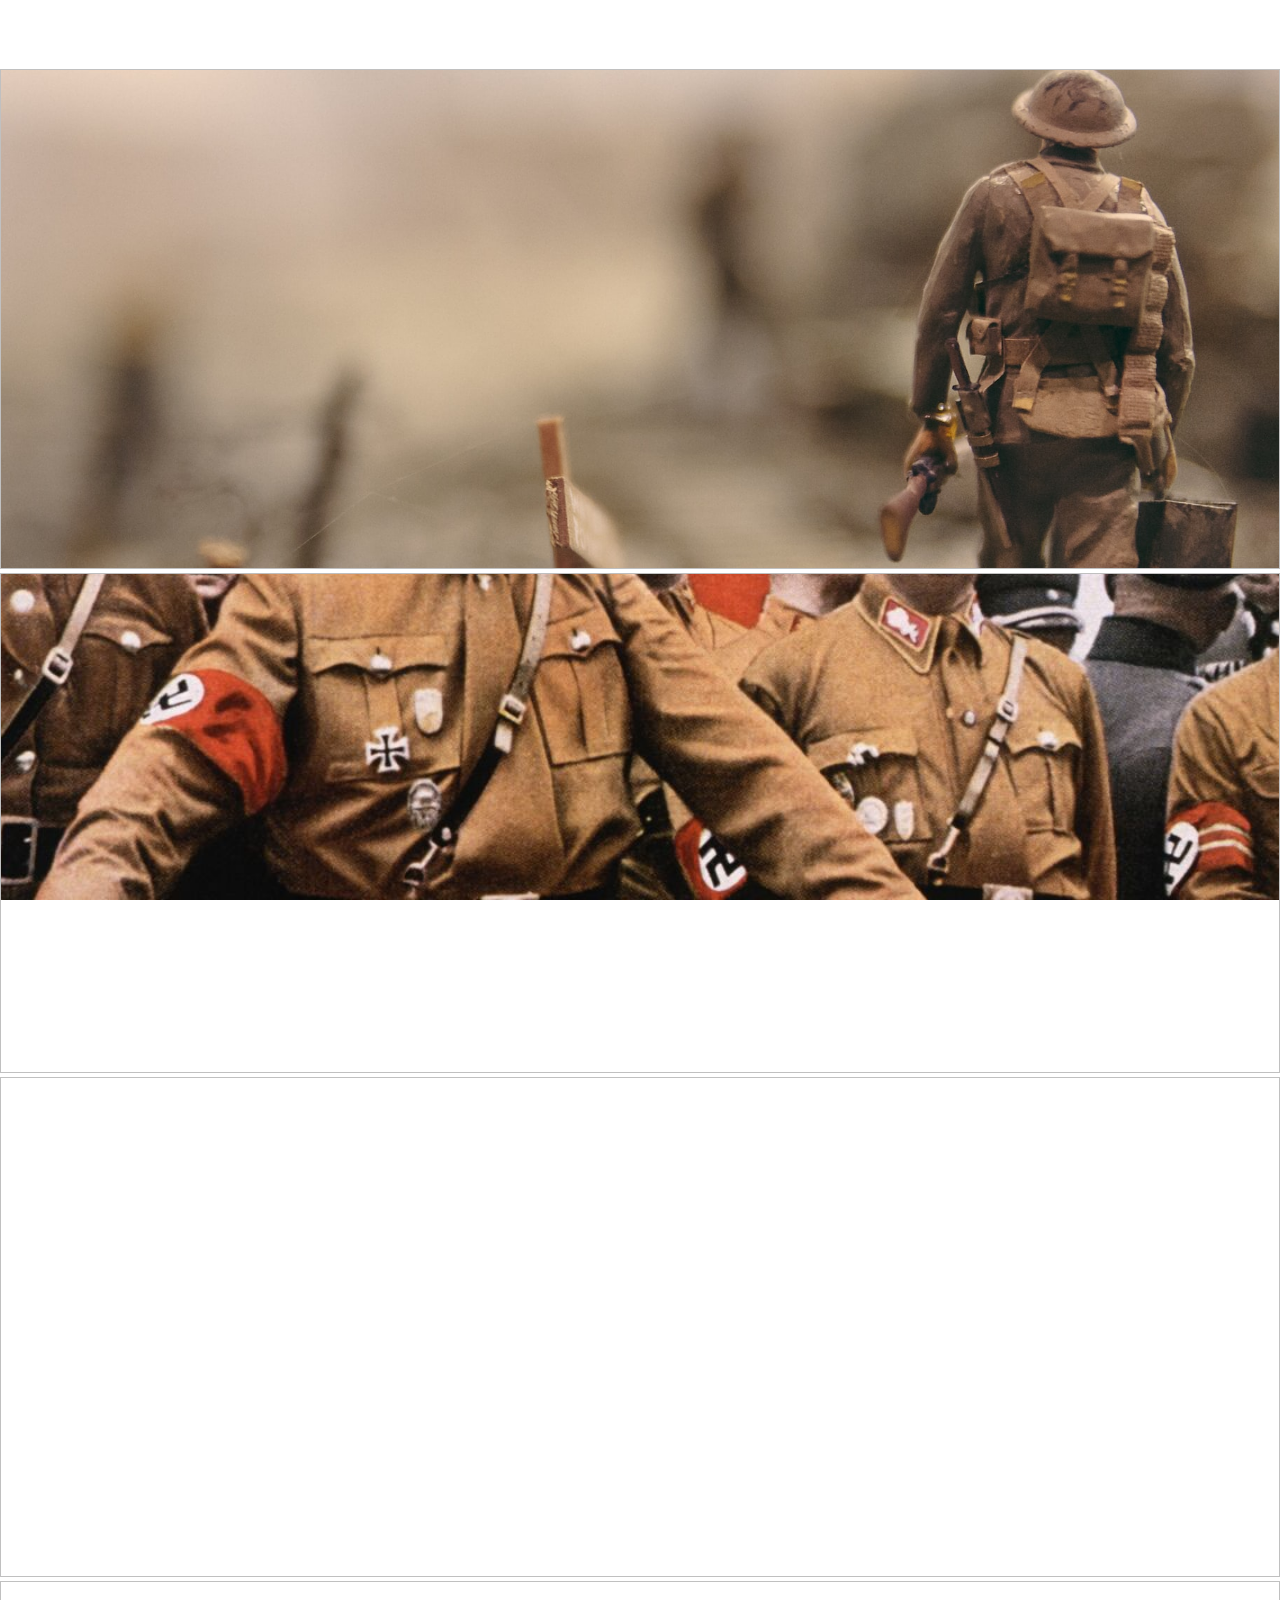
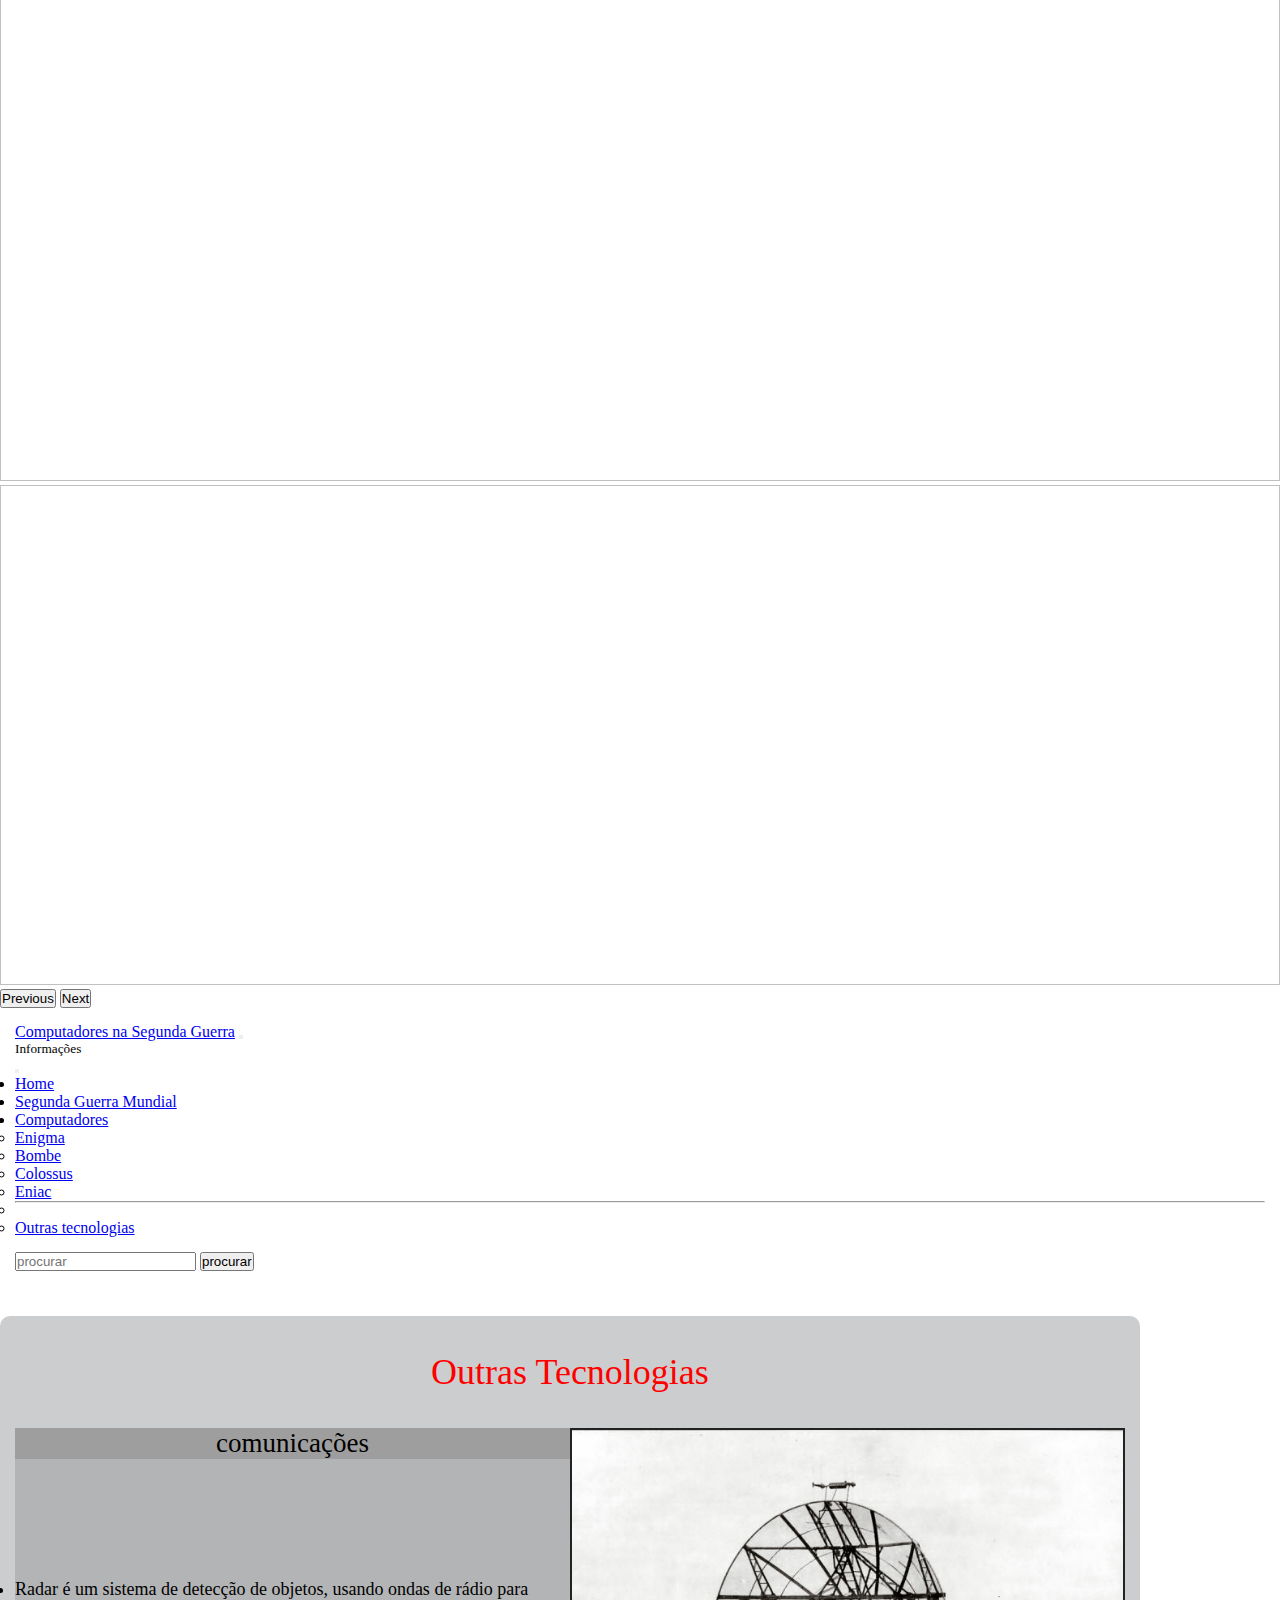
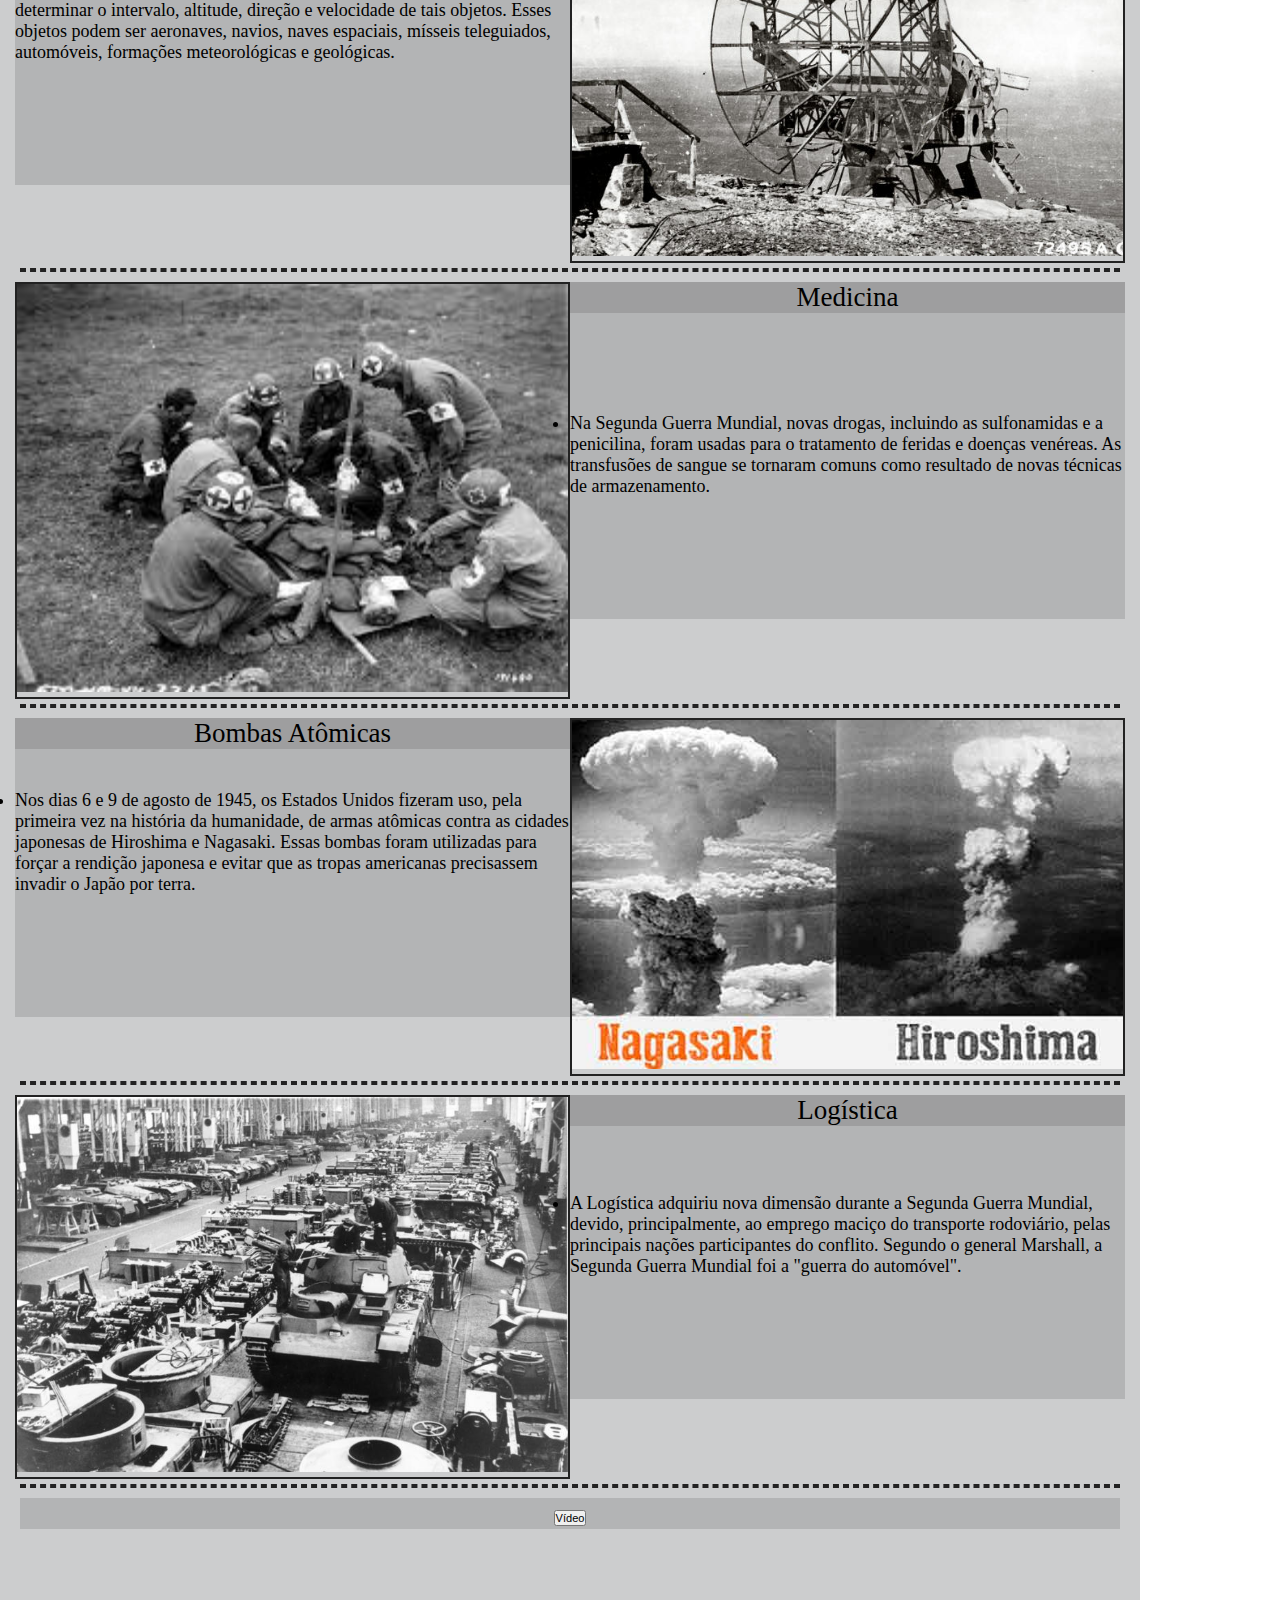
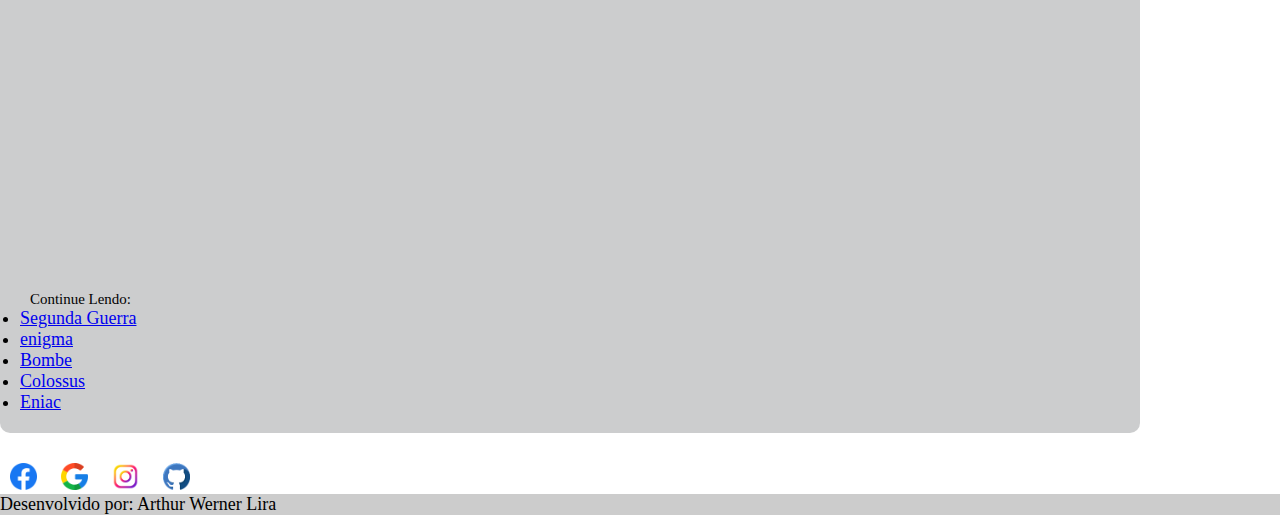
<file: outras_tecnologias.html>
<!DOCTYPE html>
<html lang="pt-br">

<head>
    <meta charset="UTF-8">
    <meta http-equiv="X-UA-Compatible" content="IE=edge">
    <meta name="viewport" content="width=device-width, initial-scale=1.0">
    <link href="https://cdn.jsdelivr.net/npm/bootstrap@5.2.1/dist/css/bootstrap.min.css" rel="stylesheet"
        integrity="sha384-iYQeCzEYFbKjA/T2uDLTpkwGzCiq6soy8tYaI1GyVh/UjpbCx/TYkiZhlZB6+fzT" crossorigin="anonymous">
    <link rel="shortcut icon" href="img/favicon.svg" type="image/x-icon">
    <link rel="stylesheet" href="css/estilos.css">
    <script src="javaScript/myScript.js"></script>
    <title>Outras Tecnologias</title>
</head>

<body>

    <div id="carouselExampleFade" class="carousel slide carousel-fade" data-bs-ride="carousel">
        <div class="carousel-inner">
            <div class="carousel-item active">
                <img class="d-block w-100" alt="">
            </div>
            <div class="carousel-item capa_2">
                <img class="d-block w-100" alt="">
            </div>
            <div class="carousel-item capa_3">
                <img class="d-block w-100" alt="">
            </div>
            <div class="carousel-item capa_4">
                <img class="d-block w-100" alt="">
            </div>
            <div class="carousel-item capa_5">
                <img class="d-block w-100" alt="">
            </div>
        </div>
        <button class="carousel-control-prev" type="button" data-bs-target="#carouselExampleFade" data-bs-slide="prev">
            <span class="carousel-control-prev-icon" aria-hidden="true"></span>
            <span class="visually-hidden">Previous</span>
        </button>
        <button class="carousel-control-next" type="button" data-bs-target="#carouselExampleFade" data-bs-slide="next">
            <span class="carousel-control-next-icon" aria-hidden="true"></span>
            <span class="visually-hidden">Next</span>
        </button>
    </div>


    <nav class="navbar navbar-dark bg-dark fixed-top">
        <div class="container-fluid">
            <a class="navbar-brand" href="index.html" id="frase" onmouseout="trocarFrase()">Computadores na Segunda Guerra</a>
            <button class="navbar-toggler" type="button" data-bs-toggle="offcanvas" data-bs-target="#offcanvasNavbar"
                aria-controls="offcanvasNavbar">
                <span class="navbar-toggler-icon"></span>
            </button>
            <div class="offcanvas offcanvas-end text-bg-dark" tabindex="-1" id="offcanvasNavbar"
                aria-labelledby="offcanvasNavbarLabel">
                <div class="offcanvas-header">
                    <h5 class="offcanvas-title" id="offcanvasNavbarLabel">Informações</h5>
                    <button type="button" class="btn-close" data-bs-dismiss="offcanvas" aria-label="Close"></button>
                </div>
                <div class="offcanvas-body">
                    <ul class="navbar-nav justify-content-end flex-grow-1 pe-3">
                        <li class="nav-item">
                            <a class="nav-link active" aria-current="page" href="index.html">Home</a>
                        </li>
                        <li class="nav-item">
                            <a class="nav-link" href="segunda_guerra.html">Segunda Guerra Mundial</a>
                        </li>
                        <li class="nav-item dropdown">
                            <a class="nav-link dropdown-toggle" href="#" role="button" data-bs-toggle="dropdown"
                                aria-expanded="false">
                                Computadores
                            </a>
                            <ul class="dropdown-menu dropdown-menu-dark">
                                <li><a class="dropdown-item" href="enigma.html">Enigma</a></li>
                                <li><a class="dropdown-item" href="bombe.html">Bombe</a></li>
                                <li><a class="dropdown-item" href="colossus.html">Colossus</a></li>
                                <li><a class="dropdown-item" href="eniac.html">Eniac</a></li>
                                <li>
                                    <hr class="dropdown-divider">
                                </li>
                                <li><a class="dropdown-item" href="outras_tecnologias.html">Outras tecnologias</a></li>
                            </ul>
                        </li>
                    </ul>
                    <form class="d-flex" role="search">
                        <input class="form-control me-2" type="search" placeholder="procurar" aria-label="Search">
                        <button class="btn btn-outline-success" type="submit">procurar</button>
                    </form>
                </div>
            </div>
        </div>
    </nav>

    <main>
        <div class="container clearfix">
            <div class="computadores">
                <h1>Outras Tecnologias</h1>

                <div class="col-6 listas">
                    <h2>comunicações</h2>
                    <ul style="margin-top: 120px;">
                        <li><b> Radar</b> é um sistema de detecção de objetos, usando ondas de rádio para determinar o
                            intervalo, altitude, direção e velocidade de tais objetos. Esses objetos podem ser
                            aeronaves, navios, naves espaciais, mísseis teleguiados, automóveis, formações
                            meteorológicas e geológicas.</li>
                    </ul>
                </div>

                <div class="col-6 computadores_img">
                    <img src="img/radar.jpg" alt="">
                </div>

                <div class="col-12">
                    <hr>
                </div>

                <div class="col-6 computadores_img tecnologia">
                    <img src="img/medicina.jpg" alt="">
                </div>

                <div class="col-6 listas">

                    <h2>Medicina</h2>
                    <ul style="margin-top: 100px;">
                        <li>Na Segunda Guerra Mundial, novas drogas, incluindo as sulfonamidas e a penicilina, foram
                            usadas para o tratamento de feridas e doenças venéreas. As transfusões de sangue se tornaram
                            comuns como resultado de novas técnicas de armazenamento.</li>
                    </ul>

                </div>

                <div class="col-12">
                    <hr>
                </div>

                <div class="col-6 listas">
                    <h2>Bombas Atômicas</h2>
                    <ul style="margin-top: 41px;">
                        <li>Nos dias 6 e 9 de agosto de 1945, os Estados Unidos fizeram uso, pela primeira vez na
                            história da humanidade, de armas atômicas contra as cidades japonesas de Hiroshima e
                            Nagasaki. Essas bombas foram utilizadas para forçar a rendição japonesa e evitar que as
                            tropas americanas precisassem invadir o Japão por terra.</li>
                    </ul>
                </div>

                <div class="col-6 computadores_img">
                    <img src="img/bombas.jpg" alt="">
                </div>

                <div class="col-12">
                    <hr>
                </div>

                <div class="col-6 computadores_img">
                    <img src="img/logistica.jpg" alt="">
                </div>

                <div class="col-6 listas">
                    <h2>Logística</h2>
                    <ul style="margin-top: 67px;">
                        <li>A Logística adquiriu nova dimensão durante a Segunda Guerra Mundial, devido, principalmente,
                            ao emprego maciço do transporte rodoviário, pelas principais nações participantes do
                            conflito. Segundo o general Marshall, a Segunda Guerra Mundial foi a "guerra do automóvel".
                        </li>
                    </ul>
                </div>
                
                <div class="col-12">
                    <hr>
                </div>

                <div class="col-12">

                    <div class="accordion accordion-flush" id="accordionFlushExample">
                        <div class="accordion-item">
                            <h2 class="accordion-header" id="flush-headingOne">
                                <button class="accordion-button collapsed" type="button" data-bs-toggle="collapse"
                                    data-bs-target="#flush-collapseOne" aria-expanded="false"
                                    aria-controls="flush-collapseOne">
                                    <h5>Vídeo</h5>
                                </button>
                            </h2>
                            <div id="flush-collapseOne" class="accordion-collapse collapse"
                                aria-labelledby="flush-headingOne" data-bs-parent="#accordionFlushExample">
                                <div class="accordion-body"><iframe width="560" height="315"
                                        src="https://www.youtube.com/embed/DE8bDGTDkVg" title="YouTube video player"
                                        frameborder="0"
                                        allow="accelerometer; autoplay; clipboard-write; encrypted-media; gyroscope; picture-in-picture"
                                        allowfullscreen></iframe>
                                </div>
                            </div>
                        </div>
                    </div>
                </div>

            </div>

            <div class="col-12">
                <h5 style="margin-left: 10px; margin-top: 30px;">Continue Lendo:</h5>
                <ul>
                    <li> <a href="segunda_guerra.html">Segunda Guerra</a></li>
                    <li> <a href="enigma.html">enigma</a></li>
                    <li> <a href="bombe.html">Bombe</a></li>
                    <li> <a href="colossus.html">Colossus</a></li>
                    <li> <a href="eniac.html">Eniac</a></li>
                </ul>
            </div>

        </div>
    </main>

    <footer class="bg-dark text-center text-white">

        <div class="container_f p-4 pb-0">

            <section class="mb-4">

                <a target="_blank" href="https://www.facebook.com/arthur.wernerlira/" role="button"><img
                        src="img/facebook.png" alt=""></a>

                <a target="_blank" href="https://www.google.com.br/" role="button"><img src="img/google.png" alt=""></a>


                <a target="_blank" href="https://www.instagram.com/arthurwernerlira/" role="button"><img
                        src="img/instagram.png" alt=""></a>

                <a target="_blank" href="https://github.com/wernerliraarthur" role="button"><img src="img/github.png"
                        alt=""></a>
            </section>

        </div>

        <div class="text-center p-3" style="background-color: rgba(0, 0, 0, 0.2);">
            <p class="Desenvolvido">Desenvolvido por: Arthur Werner Lira</p>
        </div>
    </footer>

    <script src="https://cdn.jsdelivr.net/npm/bootstrap@5.2.1/dist/js/bootstrap.bundle.min.js"
        integrity="sha384-u1OknCvxWvY5kfmNBILK2hRnQC3Pr17a+RTT6rIHI7NnikvbZlHgTPOOmMi466C8"
        crossorigin="anonymous"></script>
</body>

</html>
</file>
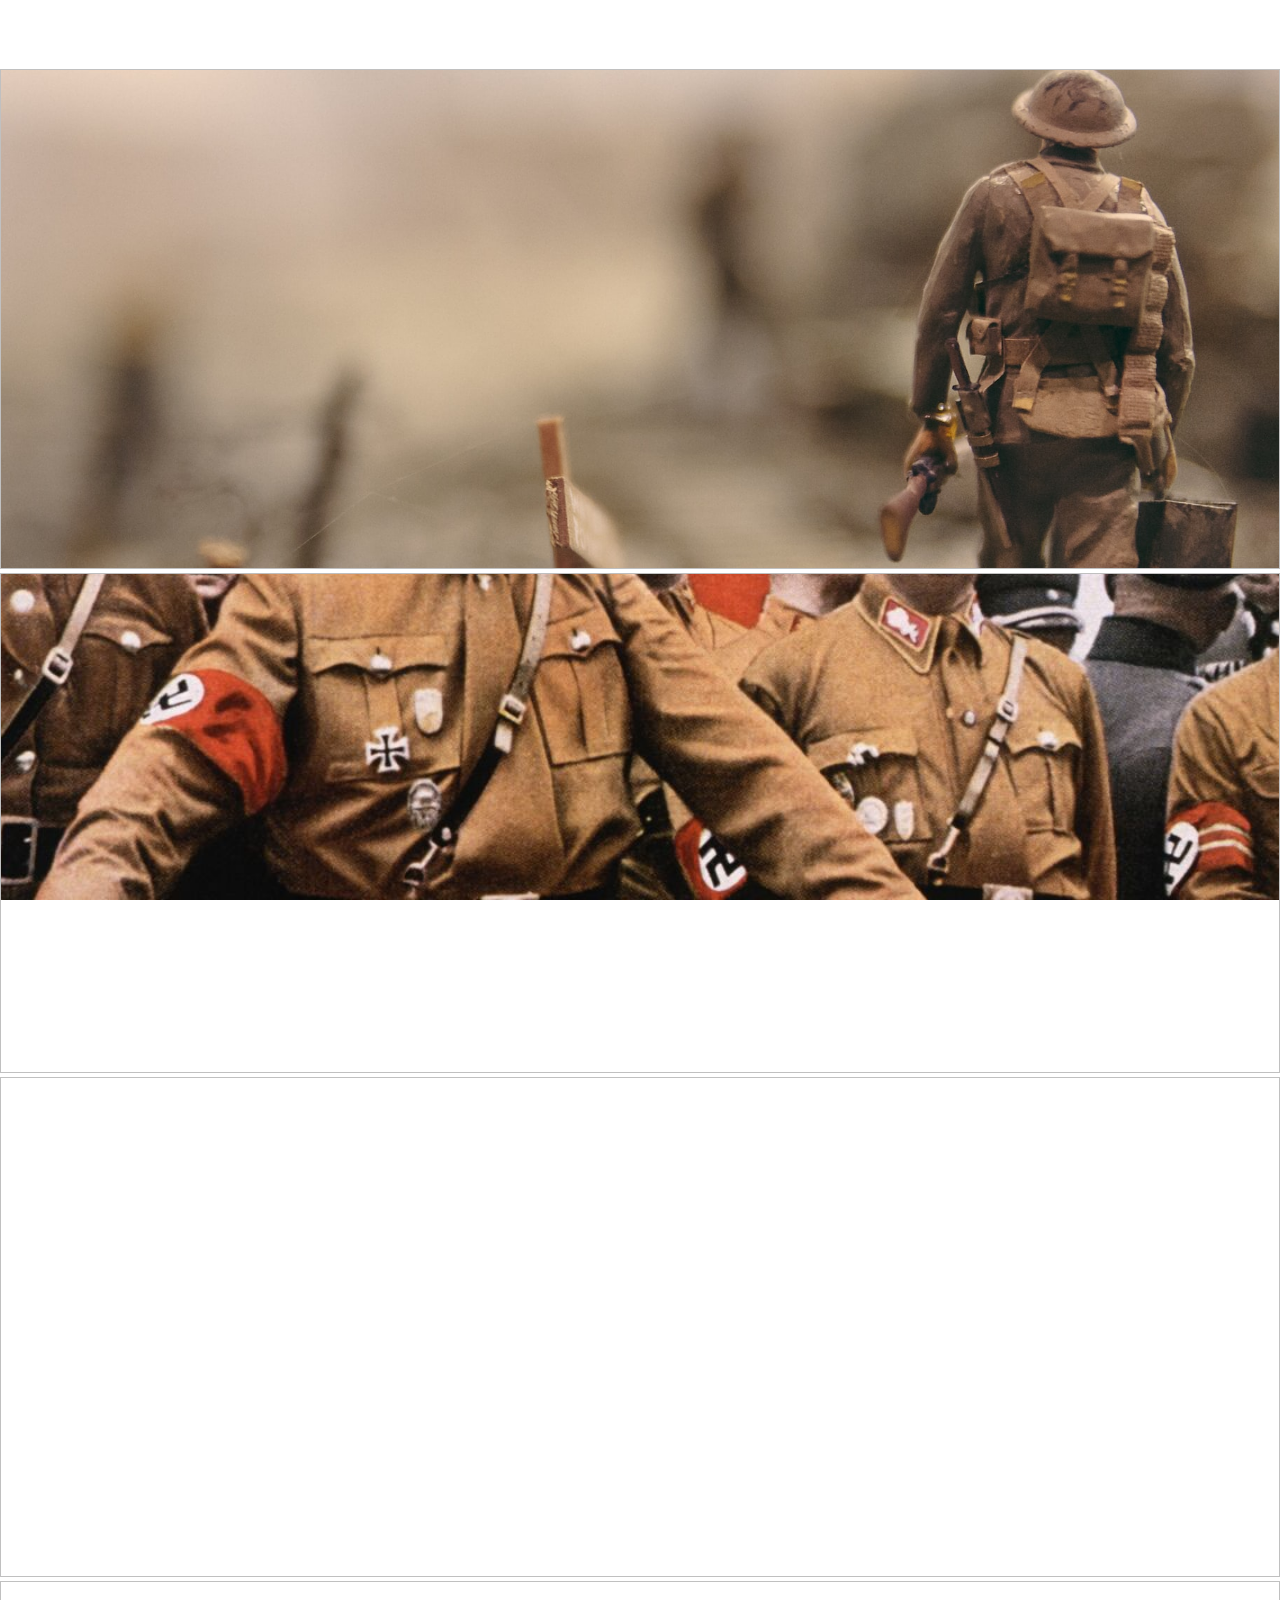
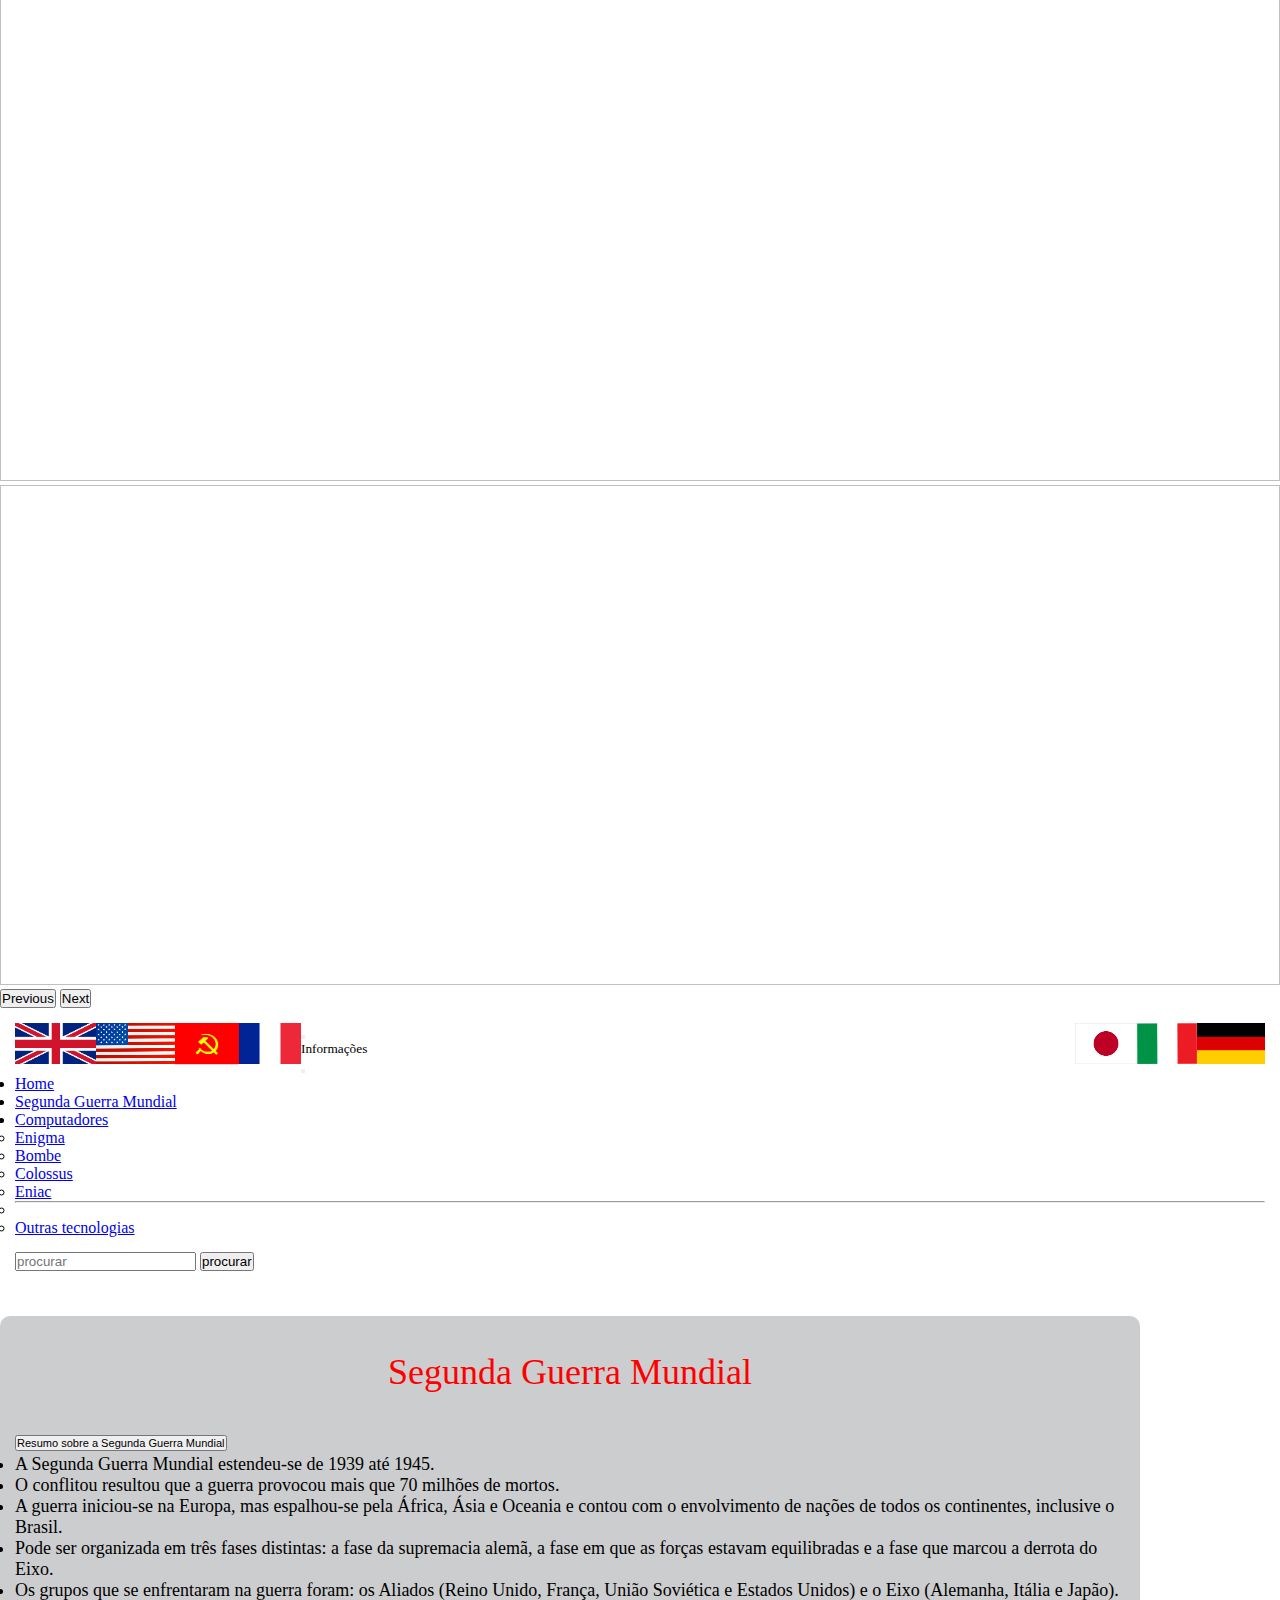
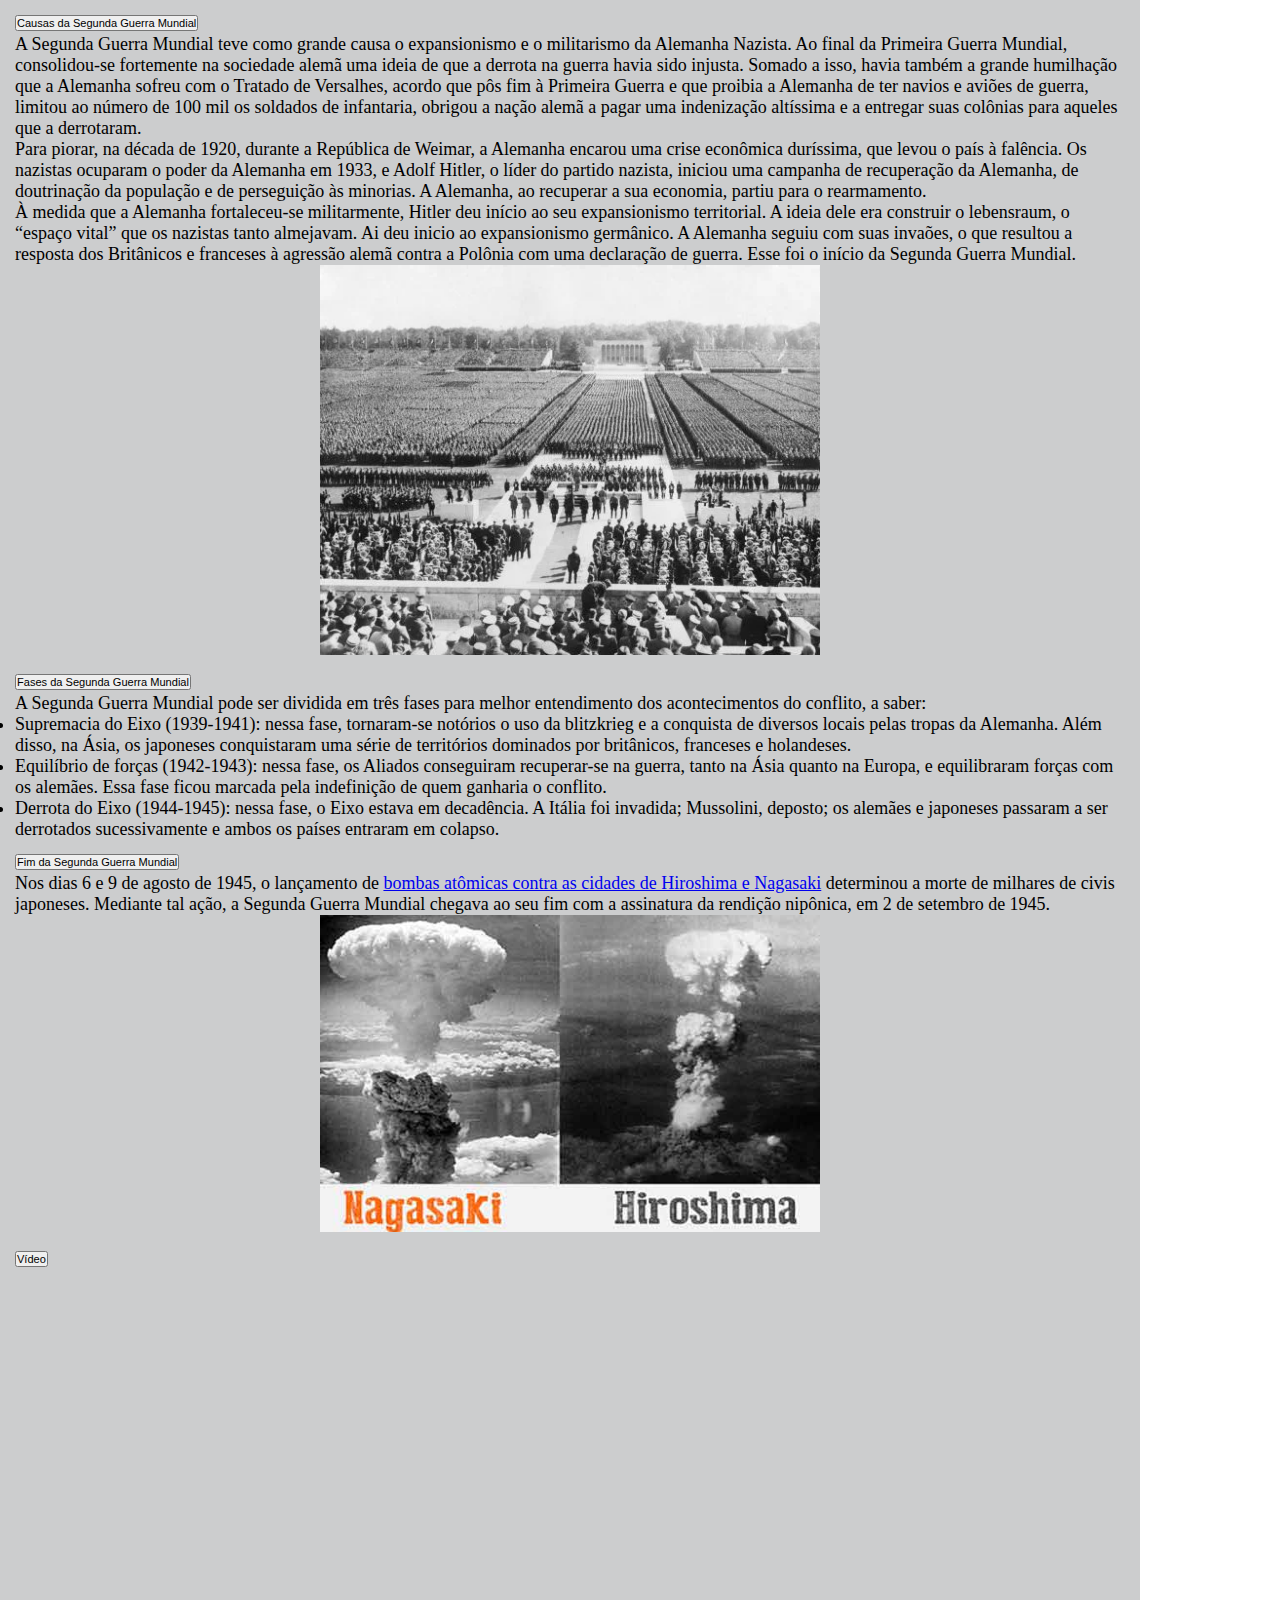
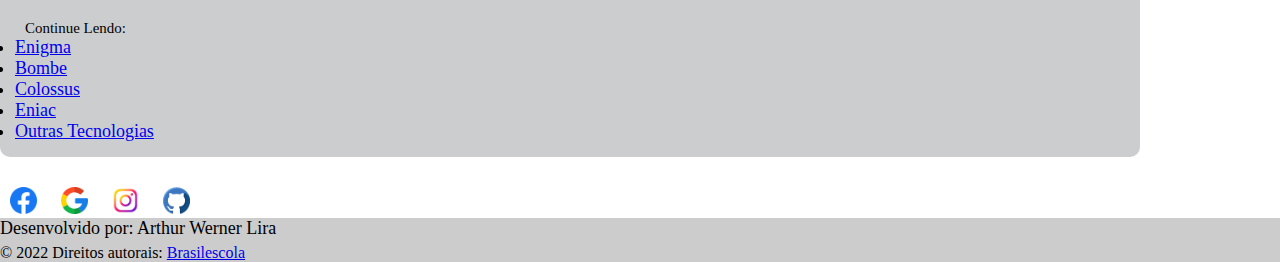
<file: segunda_guerra.html>
<!DOCTYPE html>
<html lang="pt-br">

<head>
    <meta charset="UTF-8">
    <meta http-equiv="X-UA-Compatible" content="IE=edge">
    <meta name="viewport" content="width=device-width, initial-scale=1.0">
    <link href="https://cdn.jsdelivr.net/npm/bootstrap@5.2.1/dist/css/bootstrap.min.css" rel="stylesheet"
        integrity="sha384-iYQeCzEYFbKjA/T2uDLTpkwGzCiq6soy8tYaI1GyVh/UjpbCx/TYkiZhlZB6+fzT" crossorigin="anonymous">
    <link rel="shortcut icon" href="img/favicon.svg" type="image/x-icon">
    <link rel="stylesheet" href="css/estilos.css">
    <script src="javaScript/myScript.js"></script>
    <title>Segunda Guerra</title>
</head>

<body>

    <div id="carouselExampleFade" class="carousel slide carousel-fade" data-bs-ride="carousel">
        <div class="carousel-inner">
            <div class="carousel-item active">
                <img class="d-block w-100" alt="">
            </div>
            <div class="carousel-item capa_2">
                <img class="d-block w-100" alt="">
            </div>
            <div class="carousel-item capa_3">
                <img class="d-block w-100" alt="">
            </div>
            <div class="carousel-item capa_4">
                <img class="d-block w-100" alt="">
            </div>
            <div class="carousel-item capa_5">
                <img class="d-block w-100" alt="">
            </div>
        </div>
        <button class="carousel-control-prev" type="button" data-bs-target="#carouselExampleFade" data-bs-slide="prev">
            <span class="carousel-control-prev-icon" aria-hidden="true"></span>
            <span class="visually-hidden">Previous</span>
        </button>
        <button class="carousel-control-next" type="button" data-bs-target="#carouselExampleFade" data-bs-slide="next">
            <span class="carousel-control-next-icon" aria-hidden="true"></span>
            <span class="visually-hidden">Next</span>
        </button>
    </div>


    <nav class="navbar navbar-dark bg-dark fixed-top">
        <div class="container-fluid">
            
            <a class="navbar-brand" href="index.html" id="frase" onmouseout="trocarFrase()">
                <img src="img/reino_unido.png" style="width: 81px; float: left;">
                <img src="img/eua.png" style="width: 79px; float: left;">
                <img src="img/União Soviética.png"
                    style="width: 64px; float: left; margin-top: 0px;">

                <img src="img/frança.png" style="width: 62px; float: left;">
                <!-- <h2 style="float: left; margin-top: 25px; margin-left: 10px; margin-right: 10px;">X</h2> -->
                <img src="img/alemanha.png" style="width: 68px; float: right;">
                <img src="img/italia.png" style="width: 60px; float: right;">
                <img src="img/japao.png" style="width: 62px; float: right;">
            </a>

            <button class="navbar-toggler" type="button" data-bs-toggle="offcanvas" data-bs-target="#offcanvasNavbar"
                aria-controls="offcanvasNavbar">
                <span class="navbar-toggler-icon"></span>
            </button>
            <div class="offcanvas offcanvas-end text-bg-dark" tabindex="-1" id="offcanvasNavbar"
                aria-labelledby="offcanvasNavbarLabel">
                <div class="offcanvas-header">
                    <h5 class="offcanvas-title" id="offcanvasNavbarLabel">Informações</h5>
                    <button type="button" class="btn-close" data-bs-dismiss="offcanvas" aria-label="Close"></button>
                </div>
                <div class="offcanvas-body">
                    <ul class="navbar-nav justify-content-end flex-grow-1 pe-3">
                        <li class="nav-item">
                            <a class="nav-link active" aria-current="page" href="index.html">Home</a>
                        </li>
                        <li class="nav-item">
                            <a class="nav-link" href="segunda_guerra.html">Segunda Guerra Mundial</a>
                        </li>
                        <li class="nav-item dropdown">
                            <a class="nav-link dropdown-toggle" href="#" role="button" data-bs-toggle="dropdown"
                                aria-expanded="false">
                                Computadores
                            </a>
                            <ul class="dropdown-menu dropdown-menu-dark">
                                <li><a class="dropdown-item" href="enigma.html">Enigma</a></li>
                                <li><a class="dropdown-item" href="bombe.html">Bombe</a></li>
                                <li><a class="dropdown-item" href="colossus.html">Colossus</a></li>
                                <li><a class="dropdown-item" href="eniac.html">Eniac</a></li>
                                <li>
                                    <hr class="dropdown-divider">
                                </li>
                                <li><a class="dropdown-item" href="outras_tecnologias.html">Outras tecnologias</a></li>
                            </ul>
                        </li>
                    </ul>
                    <form class="d-flex" role="search">
                        <input class="form-control me-2" type="search" placeholder="procurar" aria-label="Search">
                        <button class="btn btn-outline-success" type="submit">procurar</button>
                    </form>
                </div>
            </div>
        </div>
    </nav>

    <main>
        <div class="container clearfix">
            <h1>Segunda Guerra Mundial</h1>

            <div class="accordion" id="accordionPanelsStayOpenExample">
                <div class="accordion-item">
                    <h2 class="accordion-header" id="panelsStayOpen-headingOne">
                        <button class="accordion-button" type="button" data-bs-toggle="collapse"
                            data-bs-target="#panelsStayOpen-collapseOne" aria-expanded="true"
                            aria-controls="panelsStayOpen-collapseOne">
                            <h5>Resumo sobre a Segunda Guerra Mundial</h5>
                        </button>
                    </h2>
                    <div id="panelsStayOpen-collapseOne" class="accordion-collapse collapse show"
                        aria-labelledby="panelsStayOpen-headingOne">
                        <div class="accordion-body">
                            <strong>
                                <ul>
                                    <li>A Segunda Guerra Mundial estendeu-se de 1939 até 1945.
                                    <li>O conflitou resultou que a guerra provocou mais que 70 milhões de mortos.
                                    <li>A guerra iniciou-se na Europa, mas espalhou-se pela África, Ásia e Oceania e
                                        contou com o
                                        envolvimento de nações de todos os continentes, inclusive o Brasil.
                                    <li>Pode ser organizada em três fases distintas: a fase da supremacia alemã, a
                                        fase em que as forças
                                        estavam equilibradas e a fase que marcou a derrota do Eixo.
                                    <li>Os grupos que se enfrentaram na guerra foram: os Aliados (Reino Unido,
                                        França, União Soviética e
                                        Estados Unidos) e o Eixo (Alemanha, Itália e Japão).
                                </ul>
                        </div>
                    </div>
                </div>

                <div class="accordion-item">
                    <h2 class="accordion-header" id="panelsStayOpen-headingTwo">
                        <button class="accordion-button collapsed" type="button" data-bs-toggle="collapse"
                            data-bs-target="#panelsStayOpen-collapseTwo" aria-expanded="false"
                            aria-controls="panelsStayOpen-collapseTwo">
                            <h5>Causas da Segunda Guerra Mundial</h5>
                        </button>
                    </h2>
                    <div id="panelsStayOpen-collapseTwo" class="accordion-collapse collapse"
                        aria-labelledby="panelsStayOpen-headingTwo">
                        <div class="accordion-body">
                            <strong>
                                <p>A Segunda Guerra Mundial teve como grande causa o expansionismo e o militarismo
                                    da Alemanha Nazista.
                                    Ao final da Primeira Guerra Mundial, consolidou-se fortemente na sociedade alemã
                                    uma ideia de que a
                                    derrota na guerra havia sido injusta. Somado a isso, havia também a grande
                                    humilhação que a Alemanha
                                    sofreu com o Tratado de Versalhes, acordo que pôs fim à Primeira Guerra e que
                                    proibia a Alemanha de
                                    ter navios e aviões de guerra, limitou ao número de 100 mil os soldados de
                                    infantaria, obrigou a
                                    nação alemã a pagar uma indenização altíssima e a entregar suas colônias para
                                    aqueles que a
                                    derrotaram.
                                </p>

                                <p>Para piorar, na década de 1920, durante a República de Weimar, a Alemanha encarou
                                    uma crise econômica
                                    duríssima, que levou o país à falência.
                                    Os nazistas ocuparam o poder da Alemanha em 1933, e Adolf Hitler, o líder do
                                    partido nazista,
                                    iniciou uma campanha de recuperação da Alemanha, de doutrinação da população e
                                    de perseguição às
                                    minorias. A Alemanha, ao recuperar a sua economia, partiu para o rearmamento.
                                </p>

                                <p>À medida que a Alemanha fortaleceu-se militarmente, Hitler deu início ao seu
                                    expansionismo
                                    territorial. A ideia dele era construir o lebensraum, o “espaço vital” que os
                                    nazistas tanto
                                    almejavam. Ai deu inicio ao expansionismo germânico. A Alemanha seguiu com suas
                                    invaões, <b>o que
                                        resultou a resposta dos
                                        Britânicos e franceses à agressão alemã contra a Polônia com uma declaração
                                        de guerra.
                                        Esse foi o início da Segunda Guerra Mundial.</b></p>

                                <img src="img/expancionismo_nazista.jpg" alt="">
                        </div>
                    </div>
                </div>

                <div class="accordion-item">
                    <h2 class="accordion-header" id="panelsStayOpen-headingThree">
                        <button class="accordion-button collapsed" type="button" data-bs-toggle="collapse"
                            data-bs-target="#panelsStayOpen-collapseThree" aria-expanded="false"
                            aria-controls="panelsStayOpen-collapseThree">
                            <h5>Fases da Segunda Guerra Mundial</h5>
                        </button>
                    </h2>
                    <div id="panelsStayOpen-collapseThree" class="accordion-collapse collapse"
                        aria-labelledby="panelsStayOpen-headingThree">
                        <div class="accordion-body">
                            <strong>
                                <p>
                                    A Segunda Guerra Mundial pode ser dividida em três fases para melhor
                                    entendimento dos acontecimentos
                                    do conflito, a saber:</p>

                                <ul>
                                    <li><b>Supremacia do Eixo (1939-1941):</b> nessa fase, tornaram-se notórios o
                                        uso da blitzkrieg e a
                                        conquista
                                        de diversos locais pelas tropas da Alemanha. Além disso, na Ásia, os
                                        japoneses conquistaram uma
                                        série de territórios dominados por britânicos, franceses e holandeses.</li>
                                    <li><b>Equilíbrio de forças (1942-1943): </b> nessa fase, os Aliados conseguiram
                                        recuperar-se na
                                        guerra,
                                        tanto
                                        na Ásia quanto na Europa, e equilibraram forças com os alemães. Essa fase
                                        ficou marcada pela
                                        indefinição de quem ganharia o conflito.</li>
                                    <li><b>Derrota do Eixo (1944-1945):</b> nessa fase, o Eixo estava em decadência.
                                        A Itália foi
                                        invadida;
                                        Mussolini, deposto; os alemães e japoneses passaram a ser derrotados
                                        sucessivamente e ambos os
                                        países entraram em colapso.</li>

                                </ul>
                        </div>
                    </div>
                </div>
            </div>


            <div class="accordion accordion-flush" id="accordionFlushExample">

                <div class="accordion-item">
                    <h2 class="accordion-header" id="flush-headingTwo">
                        <button class="accordion-button collapsed" type="button" data-bs-toggle="collapse"
                            data-bs-target="#flush-collapseTwo" aria-expanded="false" aria-controls="flush-collapseTwo">
                            <h5>Fim da Segunda Guerra Mundial</h5>
                        </button>
                    </h2>
                    <div id="flush-collapseTwo" class="accordion-collapse collapse" aria-labelledby="flush-headingTwo"
                        data-bs-parent="#accordionFlushExample">
                        <div class="accordion-body">
                            
                            <p>Nos dias 6 e 9 de agosto de 1945, o lançamento de <a
                                    href="outras_tecnologias.html">bombas atômicas contra as cidades
                                    de Hiroshima e Nagasaki</a> determinou a morte de milhares de civis japoneses.
                                Mediante
                                tal ação, a Segunda Guerra Mundial chegava ao seu fim com a assinatura da rendição
                                nipônica, em 2 de setembro de 1945.</p>

                            <img src="img/bombas.jpg" alt="">
                        </div>
                    </div>
                </div>

                <div class="accordion-item">
                    <h2 class="accordion-header" id="flush-headingThree">
                        <button class="accordion-button collapsed" type="button" data-bs-toggle="collapse"
                            data-bs-target="#flush-collapseThree" aria-expanded="false"
                            aria-controls="flush-collapseThree">
                            <h5> Vídeo</h5>
                        </button>
                    </h2>
                    <div id="flush-collapseThree" class="accordion-collapse collapse"
                        aria-labelledby="flush-headingThree" data-bs-parent="#accordionFlushExample">
                        <div class="accordion-body"><iframe width="560" height="315"
                                src="https://www.youtube.com/embed/BYDoEStkCiA" title="YouTube video player"
                                frameborder="0"
                                allow="accelerometer; autoplay; clipboard-write; encrypted-media; gyroscope; picture-in-picture"
                                allowfullscreen></iframe></div>
                    </div>
                </div>
            </div>

            <h5 style="margin-left: 10px; margin-top: 30px;">Continue Lendo:</h5>
            <ul>
                <li> <a href="enigma.html">Enigma</a></li>
                <li> <a href="bombe.html">Bombe</a></li>
                <li> <a href="colossus.html">Colossus</a></li>
                <li> <a href="eniac.html">Eniac</a></li>
                <li> <a href="outras_tecnologias.html">Outras Tecnologias</a></li>
            </ul>

        </div>
    </main>

    <footer class="bg-dark text-center text-white">
        <div class="container_f p-4 pb-0">
            <section class="mb-4">
                <a target="_blank" href="https://www.facebook.com/arthur.wernerlira/" role="button"><img
                        src="img/facebook.png" alt=""></a>
                <a target="_blank" href="https://www.google.com.br/" role="button"><img src="img/google.png" alt=""></a>
                <a target="_blank" href="https://www.instagram.com/arthurwernerlira/" role="button"><img
                        src="img/instagram.png" alt=""></a>
                <a target="_blank" href="https://github.com/wernerliraarthur" role="button"><img src="img/github.png"
                        alt=""></a>
            </section>
        </div>
        <div class="text-center p-3" style="background-color: rgba(0, 0, 0, 0.2);">
            <p class="Desenvolvido">Desenvolvido por: Arthur Werner Lira</p>
            <p>© 2022 Direitos autorais: <a target="_blank"
                    href="https://brasilescola.uol.com.br/historiag/maquina-enigma.htm#:~:text=A%20presen%C3%A7a%20da%20tecnologia%20de,do%20holand%C3%AAs%20Hugo%20Alexander%20Koch.">Brasilescola</a>
            </p>
        </div>
    </footer>



    <script src="https://cdn.jsdelivr.net/npm/bootstrap@5.2.1/dist/js/bootstrap.bundle.min.js"
        integrity="sha384-u1OknCvxWvY5kfmNBILK2hRnQC3Pr17a+RTT6rIHI7NnikvbZlHgTPOOmMi466C8"
        crossorigin="anonymous"></script>
</body>

</html>
</file>
<file: css/estilos.css>
* {
    margin: 0%;
    padding: 0%;
    box-sizing: border-box;
    font-weight: normal;
}

.navbar {
    padding: 15px;
}

.dropdown-menu {
    margin-bottom: 15px;
}

.offcanvas  {
    transition: 0.6s;
}

.carousel {
    margin-top: 69px;
}

.d-block {
    background-image: url(../img/capa.jpg);
    background-size: cover;
    background-attachment: fixed;
    background-position: top;
    height: 500px;
}

.capa_2 .d-block {
    background-image: url(../img/capa_2.jpg);
    background-size: cover;
    background-attachment: fixed;
    background-position: center;
    height: 500px;
}

.capa_3 .d-block {
    background-image: url(../img/capa_3.jpg);
    background-size: cover;
    background-attachment: fixed;
    background-position: top;
    height: 500px;
}

.capa_4 .d-block {
    background-image: url(../img/capa_4.jpg);
    background-size: cover;
    background-attachment: fixed;
    background-position: bottom;
    height: 500px;
}

.capa_5 .d-block {
    background-image: url(../img/capa_5.jpg);
    background-size: cover;
    background-attachment: fixed;
    background-position: bottom;
    height: 500px;
}

.container_principal {
    width: 1350px;
    max-width: 100%;
    margin: auto;
}

.container {
    width: 1140px;
    margin-top: 30px;
    margin-bottom: 30px;
    border-radius: 10px;
    padding: 15px;
    background-color: #9b9d9e82;
    font-size: large;
}

.clearfix {
    overflow: auto;
}

.clearfix::after {
    content: "";
    clear: both;
    display: table;
}

.imgsegunda_guerra {
    margin-top: 30px;
}

.imgsegunda_guerra img {
    margin-top: 25px;
}

.imgEnigma img {
    margin-top: 20px;
}

.bombe img {
    margin-top: 8px;
}

.colossus img {
    margin-top: 18px;
}

.eniac img {
    margin-top: 19px;
}

.outras_tecnologias img {
    margin-top: 35px;
}

.card {
    transition: 0.4s;
    text-decoration: underline #ffffff;
}

.card a {
    text-decoration: underline #ffffff;
    color: black;
}

.card h5 {
    color: red;
    text-decoration: underline #ffffff;
}

.card p {
    color: black;
    text-decoration: underline #ffffff;
}

.card:hover {
    background-color: #9b9d9e82;
    text-decoration: underline #9b9d9e82;
    border: 1px black solid;
}

.col-8 {
    border: 1px rgba(0, 0, 0, 0.093) solid;
}

.conteudo_principal .col-8 {
    background-color: #9b9d9e82;
    margin-top: 35px;
    padding: 17px;
    border-radius: 5px;
}

.conteudo_principal h1 {
    text-align: center;
    color: red;
    margin-top: 30px;
}

.conteudo_principal h4 {
    margin-top: 20px;
    margin-bottom: 15px;
    text-align: center;
}

.conteudo_principal p {
    font-size: larger;
    margin-bottom: 20px;
}

.conteudo_principal ul {
    font-size: larger;
    margin-bottom: 25px;
}

.conteudo_principal hr {
    margin-top: 30px;
    margin-bottom: 20px;
}

.accordion-body iframe {
    text-align: center;
}

p.Desenvolvido {
    font-size: large;
    margin-bottom: 5px;
}

footer img {
    width: 47px;
    padding-left: 10px;
    padding-right: 10px;
}



.container h1 {
    color: red;
    text-align: center;
    margin-top: 20px;
    margin-bottom: 30px;
}



.accordion-item {
    margin-bottom: 2px;
}

.accordion-body {
    text-align: center;
}

.accordion-body p {
    text-align: left;
}

.accordion-body ul {
    text-align: left;
}

.accordion-body img {
    width: 500px;
}

img {
    width: 100%;
}

.computadores h2 {
    text-align: center;
    background-color: rgba(34, 34, 34, 0.145);
}

.col-6.computadores_img {
    border: 2px solid #222;
    padding: 0px;
    margin-top: 5px;
}

.col-6.computadores_bombe img{
    border: 2px solid #222;
    height: 360px;
    object-fit: cover;
}

.computadores p {
    padding: 5px;
    margin-top: 25px;
}

.computadores hr {
    border: 2px dashed #222;
}

.computadores_img_colossus img {
    height: 400px;
    object-fit: cover;
    border: 2px solid #222;
}

.col-6.listas {
background-color: rgba(34, 34, 34, 0.145);
padding: 0px;
margin-top: 5px;
padding-bottom: 122px;
}

.col-6.computadores_img.tecnologia img {
    height: 408px;
}

/* Grade de colunas */
.col-1 {
    width: 8.33%;
}

.col-2 {
    width: 16.66%;
}

.col-3 {
    width: 25%;
}

.col-4 {
    width: 32.98%;
}

.col-5 {
    width: 41.66%;
}

.col-6 {
    width: 50%;
}

.col-7 {
    width: 58.33%;
}

.col-8 {
    width: 66.66%;
}

.col-9 {
    width: 75%;
}

.col-10 {
    width: 83.33%
}

.col-11 {
    width: 91.66%;
}

.col-12 {
    width: 100%;
}

[class*="col-"] {
    float: left;
    padding: 5px;
}
</file>
